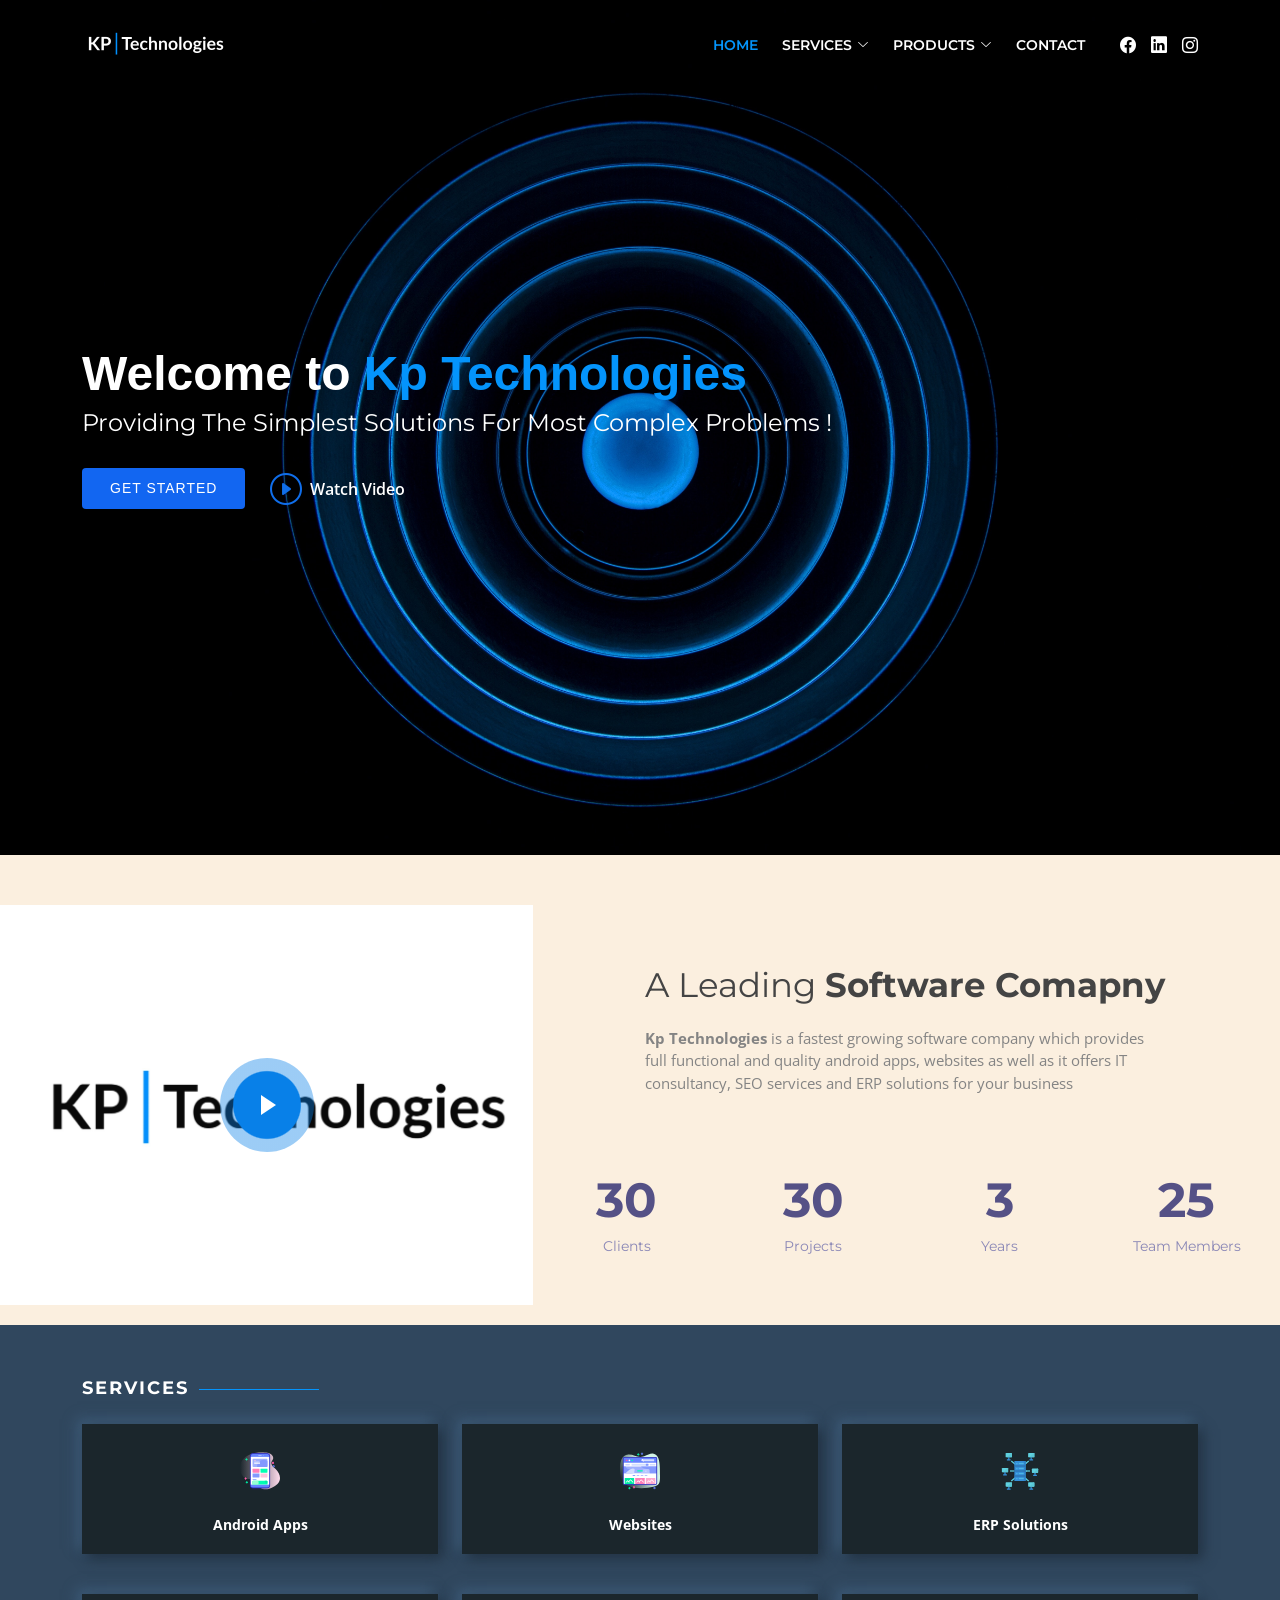
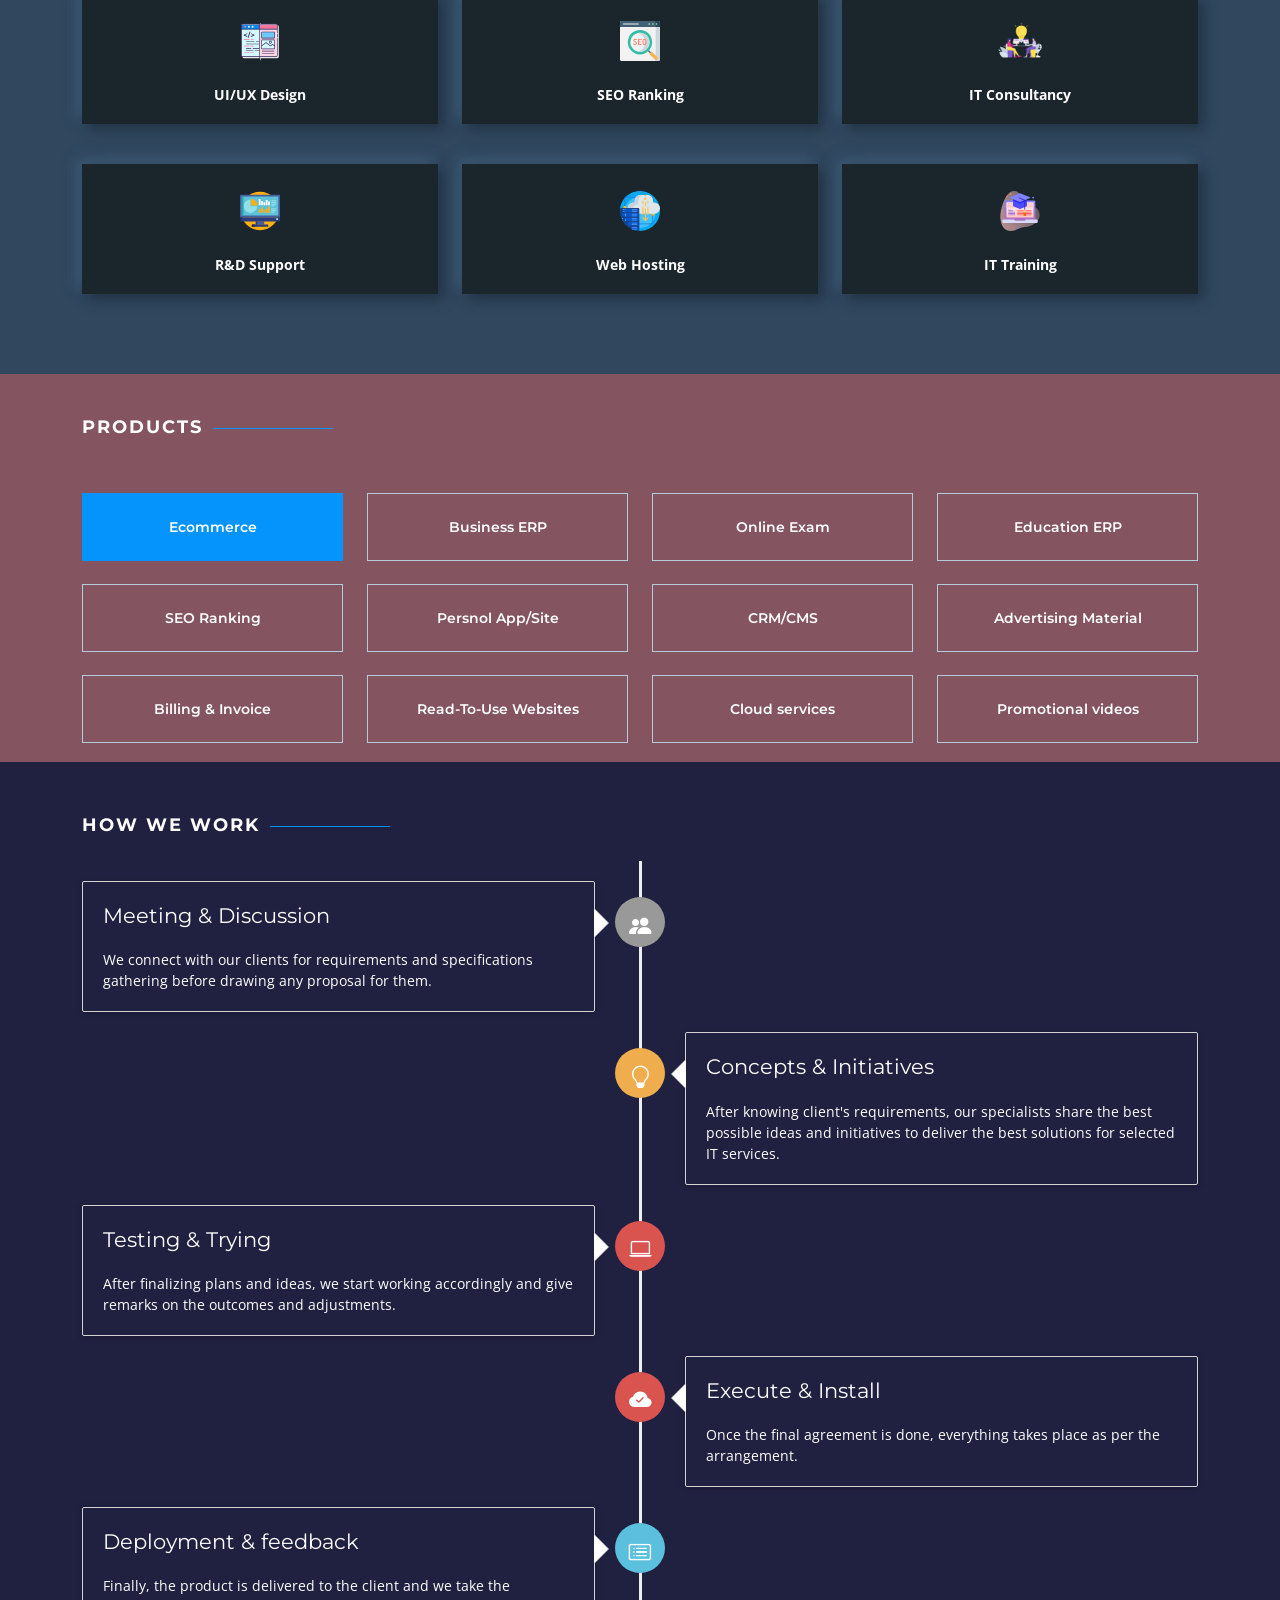
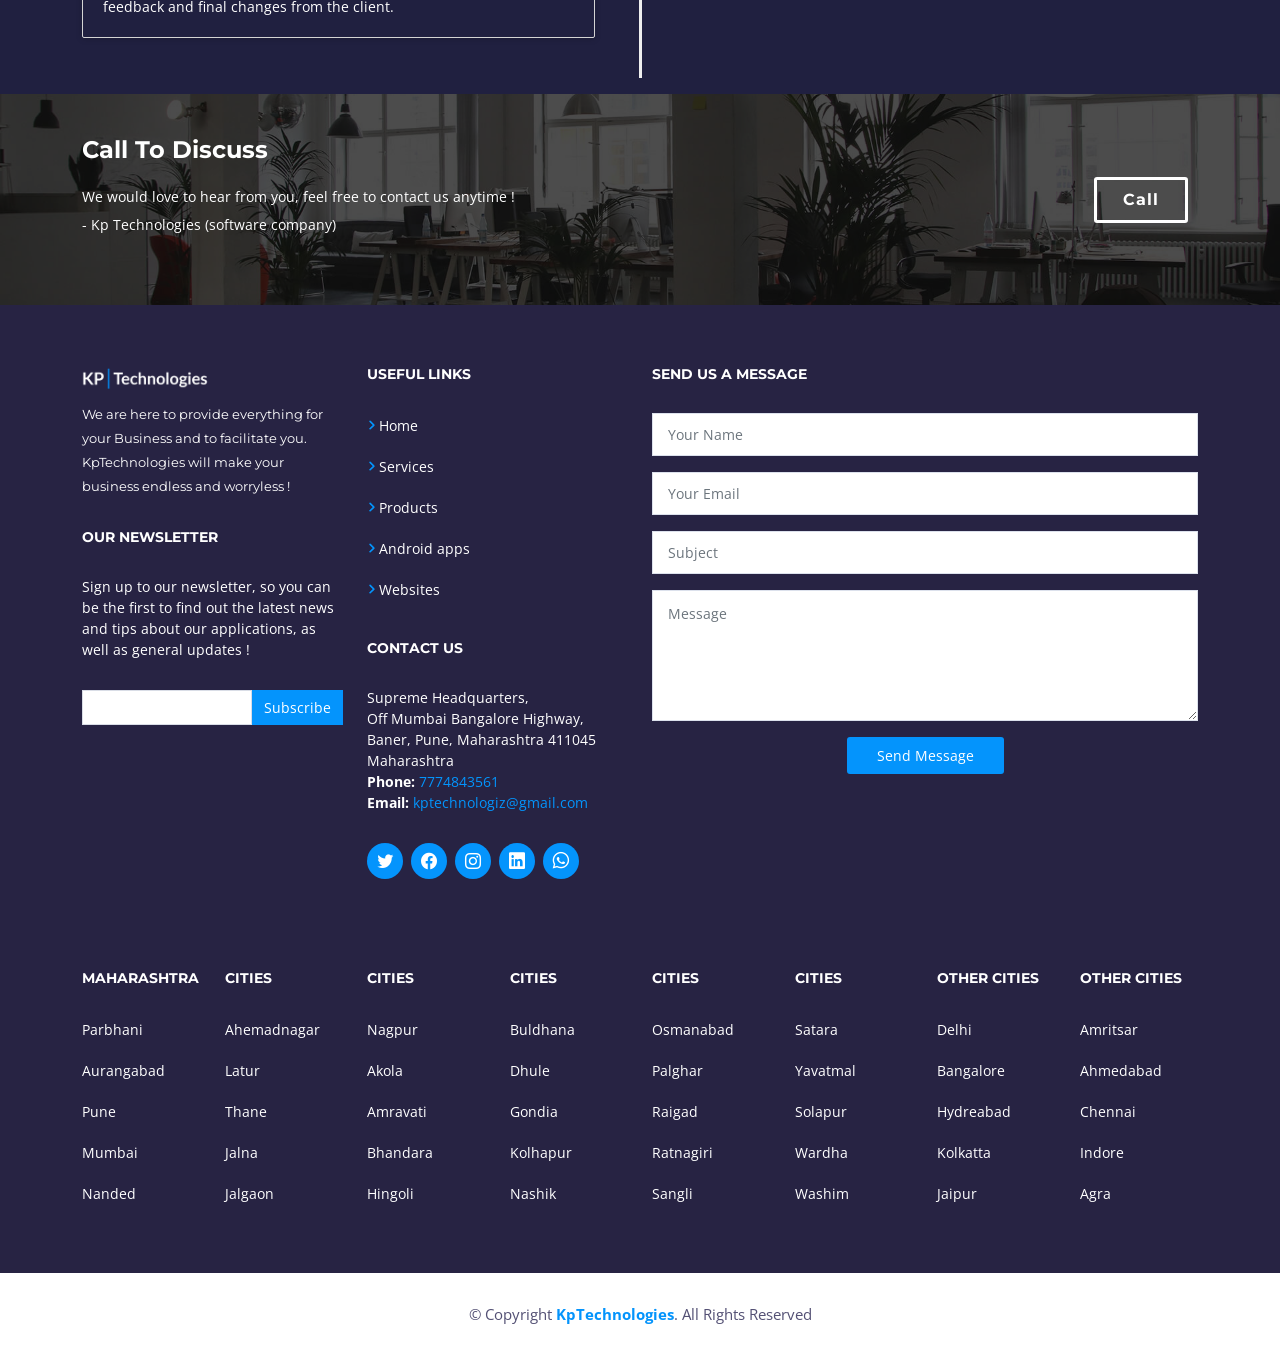
<file: index.html>
<!DOCTYPE html>
<html lang="en">

<head>
    <meta charset="utf-8">
    <meta content="width=device-width, initial-scale=1.0" name="viewport">


    <meta name="description"
        content="Kp Technologies is a fastest growing software company which provides full functional and quality android apps, websites as well as it offers IT consultancy, SEO services and ERP solutions for your business">
    <meta
        content="Website Development,Android Development,Business Consulting Solutions, IT Services, digital transformation consulting,Software Development,IT Services,ERP Solutions,SEO Optimization,Purna"
        name="keywords">

    <!-- Favicons -->
    <link href="assets/img/favicon.png" rel="icon">
    <link href="assets/img/favicon.png" rel="apple-touch-icon">

    <!-- Google Fonts -->
    <link
        href="https://fonts.googleapis.com/css?family=Open+Sans:300,300i,400,400i,600,600i,700,700i|Montserrat:300,400,500,600,700"
        rel="stylesheet">

    <!-- Vendor CSS Files -->
    <link href="assets/vendor/aos/aos.css" rel="stylesheet">
    <link href="assets/vendor/bootstrap/css/bootstrap.min.css" rel="stylesheet">
    <link href="assets/vendor/bootstrap-icons/bootstrap-icons.css" rel="stylesheet">
    <link href="assets/vendor/glightbox/css/glightbox.min.css" rel="stylesheet">
    <link href="assets/vendor/swiper/swiper-bundle.min.css" rel="stylesheet">

    <!-- Template Main CSS File -->
    <link href="assets/css/style.css" rel="stylesheet">


    <!-- social sharing -->
    <meta name="author" content="Kunal Pandharkar - Kunal Niwas , Adarsh Colony , Purna 431511">
    <meta name="twitter:title" content="Kp|Technologies - Leading Software Company">
    <meta name="twitter:description"
        content="Get Full Functional and Quality Android Apps, Websites and ERP Solutions For Your Business">
    <meta property="og:title" content="Kp|Technologies - Leading Software Company ">
    <meta property="og:url" content="https://kp-technologies.com/">
    <meta property="og:image" content="https://kp-technologies.com/assets/img/favicon.png">
    <meta property="og:image:type" content="image/png">
    <meta property="og:image:width" content="1024">
    <meta property="og:image:height" content="1024">

    <title>KP Technologies - Web & Android Development</title>
    <script type="application/ld+json">
        {
          "@context": "https://schema.org",
          "@type": "Organization",
          "url": "https://kp-technologies.com/",
          "logo": "https://kp-technologies.com/assets/img/logo.png"
        }
        </script>
</head>

<body>

    <!-- ======= Header ======= -->
    <header id="header" class="fixed-top d-flex align-items-center header-transparent">
        <div class="container d-flex align-items-center">

            <!-- Uncomment below if you prefer to use an image logo -->
            <a href="https://kp-technologies.com/" class="logo me-auto logowhite"><img src="assets/img/logo white.png"
                    alt="" class="img-fluid"></a>
            <a href="https://kp-technologies.com/" class="logo me-auto logoblack"><img src="assets/img/logo.png" alt=""
                    class="img-fluid"></a>

            <nav id="navbar" class="navbar order-last order-lg-0">
                <ul>
                    <li><a class="nav-link scrollto active homelinks" href="https://kp-technologies.com">Home</a></li>
                    <li class="dropdown "><a href="#" class="homelinks"><span>Services</span> <i
                                class="bi bi-chevron-down"></i></a>
                        <ul class="dropdown-active">
                            <li><a href="android_development">App Development</a></li>
                            <li><a href="website_development">Websites </a></li>
                            <li><a href="uiuxdesign">UI/UX Design </a></li>
                            <li><a href="erp_solutions">ERP Solutions</a></li>
                            <li><a href="seo">SEO Ranking</a></li>
                            <li><a href="itconsultancy">IT Consultancy</a></li>
                            <li><a href="rnd">R&D Support</a></li>
                            <li data-bs-toggle="modal" data-bs-target="#buy-ticket-modal"><a>Web Hosting</a></li>
                            <li data-bs-toggle="modal" data-bs-target="#buy-ticket-modal"><a>IT Training</a>
                            </li>
                        </ul>
                    </li>
                    <li class="dropdown"><a href="#" class="homelinks"><span>Products</span> <i
                                class="bi bi-chevron-down"></i></a>
                        <ul class="dropdown-active">
                            <li><a href="ecommerce">Ecommerce Solution
                                </a></li>
                            <li><a href="erp_solutions">Business ERP </a>
                            </li>
                            <li><a href="onlineexam">Online Examination
                                    System</a></li>
                            <li><a href="educationalerp">Educational ERP</a></li>
                            <li><a href="seo">SEO Ranking</a>
                            </li>
                            <li><a href="website_development">Persnol App/Site</a></li>
                            <li><a href="" data-bs-toggle="modal" data-bs-target="#buy-ticket-modal">CRM/CMS</a></li>
                            <li><a href="" data-bs-toggle="modal" data-bs-target="#buy-ticket-modal">Advertisement
                                    Material</a></li>
                            <li><a href="billinginvoice">Billing & Invoice Solution</a></li>
                            <li><a href="website_development">Ready-To-Use Websites</a></li>
                            <li><a href="" data-bs-toggle="modal" data-bs-target="#buy-ticket-modal">Cloud Services</a>
                            </li>
                            <li><a href="" data-bs-toggle="modal" data-bs-target="#buy-ticket-modal">Promotional
                                    Videos</a></li>
                        </ul>
                    </li>
                    <li><a class="nav-link scrollto homelinks" href="contactus">Contact</a></li>
                </ul>
                <i class="bi bi-list mobile-nav-toggle toggleicon"></i>
            </nav>
            <!-- .navbar -->

            <div class="social-links navbarsociallinks">
                <a href="https://www.facebook.com/KPTechnologies-107027698117641/" class="facebook"><i
                        class="bi bi-facebook"></i></a>
                <a href="https://www.linkedin.com/in/kunal-pandharkar-513994188/" class="linkedin"><i
                        class="bi bi-linkedin"></i></a>
                <a href="https://www.instagram.com/kp_technologies/" class="instagram"><i
                        class="bi bi-instagram"></i></a>
            </div>

        </div>
    </header>
    <!-- End Header -->

    <!-- ======= Hero Section ======= -->
    <section id="hero" class="d-flex align-items-center">
        <div class="container" data-aos="zoom-out" data-aos-delay="100">
            <h1>Welcome to <span>Kp Technologies</span></h1>
            <h2>Providing The Simplest Solutions For Most Complex Problems !</h2>
            <div class="d-flex">
                <a href="#services" class="btn-get-started scrollto">Get Started</a>

                <a href="https://youtu.be/mzZ0m-Afp0I" class="glightbox btn-watch-video"><i
                        class="bi bi-play-circle"></i><span>Watch Video</span></a>

            </div>
        </div>
    </section>
    <!-- End Hero -->


    <main id="main">
        <!-- ======= Why Us Section ======= -->
        <section id="why-us" class="why-us">
            <div class="container-fluid">

                <div class="row">

                    <div class="col-lg-5 align-items-stretch position-relative video-box"
                        style='background-image: url("assets/img/logo.jpg");' data-aos="fade-right">
                        <a href="https://youtu.be/mzZ0m-Afp0I" class="glightbox play-btn mb-4" data-vbtype="video"
                            data-autoplay="true"></a>
                    </div>

                    <div class="col-lg-7 d-flex flex-column justify-content-center align-items-stretch"
                        data-aos="fade-left">

                        <div class="content">
                            <h3>A Leading <strong>Software Comapny</strong></h3>
                            <p>
                                <strong>Kp Technologies </strong> is a fastest growing software company which provides
                                full functional and quality android apps, websites as well as it offers IT consultancy,
                                SEO services and ERP solutions for your business
                        </div>
                        <div class="row counters" data-aos="fade-up" data-aos-delay="100">

                            <div class="col-lg-3 col-6 text-center">
                                <span data-purecounter-start="0" data-purecounter-end="30" data-purecounter-duration="1"
                                    class="purecounter"></span>
                                <p>Clients</p>
                            </div>

                            <div class="col-lg-3 col-6 text-center">
                                <span data-purecounter-start="0" data-purecounter-end="30" data-purecounter-duration="1"
                                    class="purecounter"></span>
                                <p>Projects</p>
                            </div>

                            <div class="col-lg-3 col-6 text-center">
                                <span data-purecounter-start="0" data-purecounter-end="3" data-purecounter-duration="1"
                                    class="purecounter"></span>
                                <p>Years</p>
                            </div>

                            <div class="col-lg-3 col-6 text-center">
                                <span data-purecounter-start="0" data-purecounter-end="25" data-purecounter-duration="1"
                                    class="purecounter"></span>
                                <p>Team Members</p>
                            </div>

                        </div>

                    </div>

                </div>

            </div>
        </section>
        <!-- End Why Us Section -->


        <!-- ======= Services Section ======= -->
        <section id="services" class="services section-bg">
            <div class="container" data-aos="fade-up">

                <div class="section-header">
                    <h2>Services</h2>
                </div>
                <div class="row">
                    <div class="col-4 wow bounceInUp" data-aos="zoom-in" data-aos-delay="100"
                        onclick="location.href = 'android_development';">

                        <div class="box">
                            <div class="icon">
                                <img src="assets/img/android app1.svg" alt="">
                            </div>
                            <p class="title"><a href="android_development">Android Apps</a></p>
                        </div>
                    </div>

                    <div class="col-4" data-aos="zoom-in" data-aos-delay="200"
                        onclick="location.href = 'website_development';">
                        <div class="box">
                            <div class="icon">
                                <img src="assets/img/website3.svg" alt="">
                            </div>
                            <p class="title"><a href="website_development">Websites</a></p>

                        </div>
                    </div>

                    <div class="col-4" data-aos="zoom-in" data-aos-delay="300"
                        onclick="location.href = 'erp_solutions';">
                        <div class="box">
                            <div class="icon">
                                <img src="assets/img/erp solutions2.svg" alt="">
                            </div>
                            <p class="title"><a href="erp_solutions">ERP Solutions</a></p>

                        </div>
                    </div>
                    <div class="col-4 wow" data-aos="zoom-in" data-aos-delay="100"
                        onclick="location.href = 'uiuxdesign';">
                        <div class="box">
                            <div class="icon">
                                <img src="assets/img/uiux.svg" alt="">
                            </div>
                            <p class="title"><a href="uiuxdesign">UI/UX Design</a></p>

                        </div>
                    </div>

                    <div class="col-4 " data-aos="zoom-in" data-aos-delay="200" onclick="location.href = 'seo';">
                        <div class=" box">
                            <div class="icon">
                                <img src="assets/img/seo.svg" alt="">
                            </div>
                            <p class="title"><a href="seo">SEO Ranking</a></p>

                        </div>
                    </div>
                    <div class="col-4" data-aos="zoom-in" data-aos-delay="300"
                        onclick="location.href = 'itconsultancy';">
                        <div class="box">
                            <div class="icon">
                                <img src="assets/img/itconsultancy (3).png" alt="">
                            </div>
                            <p class="title"><a href="itconsultancy">IT Consultancy</a></p>

                        </div>
                    </div>
                    <div class="col-4 wow" data-aos="zoom-in" data-aos-delay="100" onclick="location.href = 'rnd';">
                        <div class="box">
                            <div class="icon">
                                <img src="assets/img/r&d3.svg" alt="">
                            </div>
                            <p class="title"><a href="rnd">R&D Support</a></p>

                        </div>
                    </div>

                    <div class="col-4 " data-aos="zoom-in" data-aos-delay="200">
                        <div class=" box" data-bs-toggle="modal" data-bs-target="#buy-ticket-modal">
                            <div class="icon">
                                <img src="assets/img/webhosting.svg" alt="">
                            </div>
                            <p class="title"><a>Web Hosting</a></p>

                        </div>
                    </div>
                    <div class="col-4" data-aos="zoom-in" data-aos-delay="300" data-bs-toggle="modal"
                        data-bs-target="#buy-ticket-modal">
                        <div class="box">
                            <div class="icon">
                                <img src="assets/img/it_training.svg" alt="">
                            </div>
                            <p class="title"><a>IT Training</a></p>

                        </div>
                    </div>
                </div>
                <!--  style="background: #d8ffff;" -->
            </div>
        </section>
        <!-- End Services Section -->

        <section id="features" class="features">

            <div class="container" data-aos="fade-up">
                <div class="section-header">
                    <h2>Products</h2>
                </div>

                <ul class="nav nav-tabs row d-flex">
                    <li class="nav-item col-3">
                        <a class="nav-link active show text-center" href="ecommerce">
                            <h4 class="d-lg-block">Ecommerce</h4>
                        </a>
                    </li>
                    <li class="nav-item col-3">
                        <a class="nav-link text-center" href="erp_solutions">
                            <h4 class="d-lg-block">Business ERP</h4>
                        </a>
                    </li>
                    <li class="nav-item col-3">
                        <a class="nav-link text-center" href="onlineexam">
                            <h4 class=" d-lg-block">Online Exam</h4>
                        </a>
                    </li>
                    <li class="nav-item col-3">
                        <a class="nav-link text-center" href="educationalerp">
                            <h4 class="d-lg-block">Education ERP</h4>
                        </a>
                    </li>
                    <li class="nav-item col-3 mt-4">
                        <a class="nav-link text-center" href="seo">
                            <h4 class="d-lg-block">SEO Ranking</h4>
                        </a>
                    </li>
                    <li class="nav-item col-3 mt-4">
                        <a class="nav-link text-center" data-bs-toggle="modal" data-bs-target="#buy-ticket-modal">
                            <h4 class=" d-lg-block">Persnol App/Site</h4>
                        </a>
                    </li>
                    <li class="nav-item col-3 mt-4">
                        <a class="nav-link text-center" data-bs-toggle="modal" data-bs-target="#buy-ticket-modal">
                            <h4 class="d-lg-block">CRM/CMS</h4>
                        </a>
                    </li>
                    <li class="nav-item col-3 mt-4">
                        <a class="nav-link text-center" data-bs-toggle="modal" data-bs-target="#buy-ticket-modal">
                            <h4 class="d-lg-block">Advertising Material</h4>
                        </a>
                    </li>
                    <li class="nav-item col-3 mt-4">
                        <a class="nav-link text-center" href="billinginvoice">
                            <h4 class="d-lg-block">Billing & Invoice</h4>
                        </a>
                    </li>
                    <li class="nav-item col-3 mt-4">
                        <a class="nav-link text-center" href="website_development">
                            <h4 class=" d-lg-block">Read-To-Use Websites</h4>
                        </a>
                    </li>
                    <li class="nav-item col-3 mt-4">
                        <a class="nav-link text-center" data-bs-toggle="modal" data-bs-target="#buy-ticket-modal">
                            <h4 class="d-lg-block">Cloud services</h4>
                        </a>
                    </li>
                    <li class="nav-item col-3 mt-4">
                        <a class="nav-link text-center" data-bs-toggle="modal" data-bs-target="#buy-ticket-modal">
                            <h4 class="d-lg-block">Promotional videos</h4>
                        </a>
                    </li>
                </ul>

            </div>
        </section>

        <!-- Model  -->
        <!-- Modal Order Form -->
        <div id="buy-ticket-modal" class="modal fade">
            <div class="modal-dialog" role="document">
                <div class="modal-content">
                    <div class="modal-header">
                        <h4 class="modal-title">Products Enquiry</h4>
                        <button type="button" class="btn-close" data-bs-dismiss="modal" aria-label="Close"></button>
                    </div>
                    <div class="modal-body">
                        <div class="callusbtn text-center">
                            <p class="cta-text1">We would love to hear from you, feel free to contact us anytime !</p>
                            <a href="tel:7774843561" class="btn-get-started scrollto">Call Us</a>
                        </div>
                    </div>
                </div><!-- /.modal-content -->
            </div><!-- /.modal-dialog -->
        </div><!-- /.modal -->


        <!-- end Model -->

        <!-- Timeline -->
        <section id="timelinesection">

            <div class="container">
                <div class="section-header">
                    <h2>How We Work</h2>
                </div>
                <ul class="timeline">
                    <li>
                        <div class="timeline-badge"><i class="bi bi-people-fill"></i></div>
                        <div class="timeline-panel">
                            <div class="timeline-heading">
                                <h4 class="timeline-title">Meeting & Discussion</h4>
                                <!-- <p><small style="color: white;"><i class="bi bi-clock"></i> 11 hours ago via
                                        Twitter</small></p> -->
                            </div>
                            <div class="timeline-body">
                                <p>We connect with our clients for requirements and specifications gathering before
                                    drawing any proposal for them.
                                </p>
                            </div>
                        </div>
                    </li>
                    <li class="timeline-inverted">
                        <div class="timeline-badge warning"><i class="bi bi-lightbulb"></i></div>
                        <div class="timeline-panel">
                            <div class="timeline-heading">
                                <h4 class="timeline-title">Concepts & Initiatives</h4>
                            </div>
                            <div class="timeline-body">
                                <p>After knowing client's requirements, our specialists share the best possible ideas
                                    and initiatives to deliver the best solutions for selected IT services.
                                </p>
                            </div>
                        </div>
                    </li>
                    <li>
                        <div class="timeline-badge danger"><i class="bi bi-laptop"></i></div>
                        <div class="timeline-panel">
                            <div class="timeline-heading">
                                <h4 class="timeline-title">
                                    Testing & Trying</h4>
                            </div>
                            <div class="timeline-body">
                                <p>After finalizing plans and ideas, we start working accordingly and give remarks on
                                    the outcomes and adjustments.</p>
                            </div>
                        </div>
                    </li>
                    <li class="timeline-inverted">
                        <div class="timeline-badge danger"><i class="bi bi-cloud-check-fill"></i></div>
                        <div class="timeline-panel">
                            <div class="timeline-heading">
                                <h4 class="timeline-title">Execute & Install</h4>
                            </div>
                            <div class="timeline-body">
                                <p>Once the final agreement is done, everything takes place as per the arrangement.
                                </p>
                            </div>
                        </div>
                    </li>
                    <li>
                        <div class="timeline-badge info"><i class="bi bi-card-list"></i></div>
                        <div class="timeline-panel">
                            <div class="timeline-heading">
                                <h4 class="timeline-title">Deployment & feedback</h4>
                            </div>
                            <div class="timeline-body">
                                <p>
                                    Finally, the product is delivered to the client and we take the feedback and final
                                    changes from the client.
                                </p>


                            </div>
                        </div>
                    </li>

                </ul>
            </div>
        </section>
        <!-- timeline end -->


        <!-- ======= Call To Action Section ======= -->
        <section id="call-to-action" class="call-to-action">
            <div class="container" data-aos="zoom-out">
                <div class="row">
                    <div class="col-lg-9 text-center text-lg-start ">
                        <h3 class="cta-title">Call To Discuss</h3>
                        <p class="cta-text1">We would love to hear from you, feel free to contact us anytime !</p>
                        <p class="cta-text">- Kp Technologies (software company)</p>
                    </div>
                    <div class="col-lg-3 cta-btn-container text-center">
                        <a class="cta-btn align-middle" href="tel:7774843561">Call</a>
                    </div>
                </div>

            </div>
        </section>
        <!--  End Call To Action Section -->

    </main>
    <!-- End #main -->

    <!-- ======= Footer ======= -->
    <footer id="footer" class="">
        <div class="footer-top">
            <div class="container">

                <div class="row">

                    <div class="col-lg-6">

                        <div class="row">

                            <div class="col-sm-6">

                                <div class="footer-info">
                                    <a href="https://kp-technologies.com/" class="logo me-auto"><img
                                            src="assets/img/logo white.png" alt="" class="img-fluid"></a>

                                    <p>We are here to provide everything for your Business and to facilitate you.
                                        KpTechnologies will make your business endless and worryless !
                                    </p>
                                </div>

                                <div class="footer-newsletter">
                                    <h4>Our Newsletter</h4>
                                    <p>
                                        Sign up to our newsletter, so you can be the first to find out the latest news
                                        and tips about our applications, as well as general updates !
                                    </p>
                                    <form action="" method="post">
                                        <input type="email" name="email"><input type="submit" value="Subscribe">
                                    </form>
                                </div>

                            </div>

                            <div class="col-sm-6">
                                <div class="footer-links">
                                    <h4>Useful Links</h4>
                                    <ul>
                                        <li><i class="bi bi-chevron-right rightarr"></i> <a href="#hero">Home</a></li>
                                        <li><i class="bi bi-chevron-right rightarr"></i> <a
                                                href="#services">Services</a>
                                        </li>
                                        <li><i class="bi bi-chevron-right rightarr"></i> <a
                                                href="#features">Products</a></li>
                                        <li><i class="bi bi-chevron-right rightarr"></i> <a
                                                href="android_development">Android apps</a></li>
                                        <li><i class="bi bi-chevron-right rightarr"></i> <a
                                                href="website_development">Websites</a></li>

                                    </ul>
                                </div>

                                <div class="footer-links">
                                    <h4>Contact Us</h4>
                                    <p>
                                        Supreme Headquarters, <br> Off Mumbai Bangalore Highway, Baner, Pune, Maharashtra 411045<br> Maharashtra <br>
                                        <strong>Phone:</strong> <a href="tel:7774843561">7774843561</a><br>
                                        <strong>Email:</strong> <a
                                            href="mailto:kptechnologiz@gmail.com">kptechnologiz@gmail.com</a><br>
                                    </p>
                                </div>

                                <div class="social-links">
                                    <a href="https://twitter.com/Kunal81082144?s=09" class="twitter"><i
                                            class="bi bi-twitter"></i></a>
                                    <a href="https://www.facebook.com/KPTechnologies-107027698117641/"
                                        class="facebook"><i class="bi bi-facebook"></i></a>
                                    <a href="https://www.instagram.com/kp_technologies/" class="instagram"><i
                                            class="bi bi-instagram"></i></a>
                                    <a href="https://www.linkedin.com/in/kunal-pandharkar-513994188" class="linkedin"><i
                                            class="bi bi-linkedin"></i></a>
                                    <a href="https://wa.me/message/R7FU5JKF6726K1" class="linkedin"><i
                                            class="bi bi-whatsapp"></i></a>

                                </div>

                            </div>

                        </div>

                    </div>

                    <div class="col-lg-6" id="feedbackform">

                        <div class="form">

                            <h4>Send us a message</h4>
                            <!-- <p>We would love to hear from you, feel free to contact us anytime !</p> -->

                            <form role="form" class="php-email-form" method="POST">
                                <div class="form-group">
                                    <input type="text" name="name" class="form-control" id="name"
                                        placeholder="Your Name" required>
                                </div>
                                <div class="form-group mt-3">
                                    <input type="email" class="form-control" name="email" id="email"
                                        placeholder="Your Email" required>
                                </div>
                                <div class="form-group mt-3">
                                    <input type="text" class="form-control" name="subject" id="subject"
                                        placeholder="Subject" required>
                                </div>
                                <div class="form-group mt-3">
                                    <textarea class="form-control" name="message" rows="5" placeholder="Message"
                                        required></textarea>
                                </div>

                                <div class="my-3">
                                    <div class="loading">Loading</div>
                                    <div class="error-message"></div>
                                    <div class="sent-message">Your message has been sent. Thank you!</div>
                                </div>

                                <div class="text-center">

                                    <button type="submit" title="Send Message">Send
                                        Message</button>
                                </div>
                            </form>

                        </div>

                    </div>

                </div>

            </div>

        </div>

        <div>

        </div>


    </footer>
    <!-- End  Footer -->

    <!-- ======= Footer ======= -->
    <footer id="footer" class="pb-4">
        <div class="footer-top">
            <div class="container">

                <div class="row">

                    <div class="col-lg-6 col-6">

                        <div class="row">


                            <div class="col-sm-3">
                                <div class="footer-links">
                                    <h4>Maharashtra</h4>
                                    <ul>
                                        <li><a href="#">Parbhani</a></li>
                                        <li><a href="#">Aurangabad</a></li>
                                        <li><a href="#">Pune</a></li>
                                        <li><a href="#">Mumbai</a></li>
                                        <li><a href="#">Nanded</a></li>

                                    </ul>
                                </div>

                            </div>

                            <div class="col-sm-3">
                                <div class="footer-links">
                                    <h4>Cities</h4>
                                    <ul>
                                        <li><a href="#">Ahemadnagar</a></li>
                                        <li><a href="#">Latur</a></li>
                                        <li><a href="#">Thane</a></li>
                                        <li><a href="#">Jalna</a></li>
                                        <li><a href="#">Jalgaon</a></li>

                                    </ul>
                                </div>



                            </div>
                            <div class="col-sm-3">
                                <div class="footer-links">
                                    <h4>Cities</h4>
                                    <ul>
                                        <li><a href="#">Nagpur</a></li>
                                        <li><a href="#">Akola</a></li>
                                        <li><a href="#">Amravati</a></li>
                                        <li><a href="#">Bhandara</a></li>
                                        <li><a href="#">Hingoli</a></li>
                                    </ul>
                                </div>

                            </div>

                            <div class="col-sm-3">
                                <div class="footer-links">
                                    <h4>Cities</h4>
                                    <ul>
                                        <li><a href="#">Buldhana</a></li>
                                        <li><a href="#">Dhule</a></li>
                                        <li><a href="#">Gondia</a></li>
                                        <li><a href="#">Kolhapur</a></li>
                                        <li><a href="#">Nashik</a></li>
                                    </ul>
                                </div>

                            </div>

                        </div>


                    </div>

                    <div class="col-lg-6 col-6">

                        <div class="row">
                            <div class="col-sm-3">
                                <div class="footer-links">
                                    <h4>Cities</h4>
                                    <ul>
                                        <li><a href="#">Osmanabad</a></li>
                                        <li><a href="#">Palghar</a></li>
                                        <li><a href="#">Raigad</a></li>
                                        <li><a href="#">Ratnagiri</a></li>
                                        <li><a href="#">Sangli</a></li>
                                    </ul>
                                </div>

                            </div>
                            <div class="col-sm-3">
                                <div class="footer-links">
                                    <h4>Cities</h4>
                                    <ul>
                                        <li><a href="#">Satara</a></li>
                                        <li><a href="#">Yavatmal</a></li>
                                        <li><a href="#">Solapur</a></li>
                                        <li><a href="#">Wardha</a></li>
                                        <li><a href="#">Washim</a></li>
                                    </ul>
                                </div>

                            </div>

                            <div class="col-sm-3">
                                <div class="footer-links">
                                    <h4>Other Cities</h4>
                                    <ul>
                                        <li><a href="#">Delhi</a></li>
                                        <li><a href="#">Bangalore</a></li>
                                        <li><a href="#">Hydreabad</a></li>
                                        <li><a href="#">Kolkatta</a></li>
                                        <li><a href="#">Jaipur</a></li>
                                    </ul>
                                </div>

                            </div>

                            <div class="col-sm-3">
                                <div class="footer-links">
                                    <h4>Other Cities</h4>
                                    <ul>
                                        <li><a href="#">Amritsar</a></li>
                                        <li><a href="#">Ahmedabad</a></li>
                                        <li><a href="#">Chennai</a></li>
                                        <li><a href="#">Indore</a></li>
                                        <li><a href="#">Agra</a></li>
                                    </ul>
                                </div>



                            </div>
                        </div>


                    </div>


                </div>

            </div>

        </div>

        <div>

        </div>

        <div class="container" id="copyright">
            <div class="copyright">
                &copy; Copyright <a href="https://kp-technologies.com"><strong>KpTechnologies</strong></a>. All Rights
                Reserved
            </div>
            <div class="credits">

            </div>
        </div>
    </footer>
    <!-- End  Footer -->


    <a href="#" class="back-to-top d-flex align-items-center justify-content-center"><i
            class="bi bi-arrow-up-short"></i></a>






    <!-- Vendor JS Files -->
    <script src="assets/vendor/aos/aos.js"></script>
    <script src="assets/vendor/bootstrap/js/bootstrap.bundle.min.js"></script>
    <script src="assets/vendor/glightbox/js/glightbox.min.js"></script>
    <script src="assets/vendor/isotope-layout/isotope.pkgd.min.js"></script>
    <script src="assets/vendor/php-email-form/validate.js"></script>
    <script src="assets/vendor/purecounter/purecounter.js"></script>
    <script src="assets/vendor/swiper/swiper-bundle.min.js"></script>

    <!-- Template Main JS File -->
    <script src="assets/js/main.js"></script>



</body>

</html>
</file>
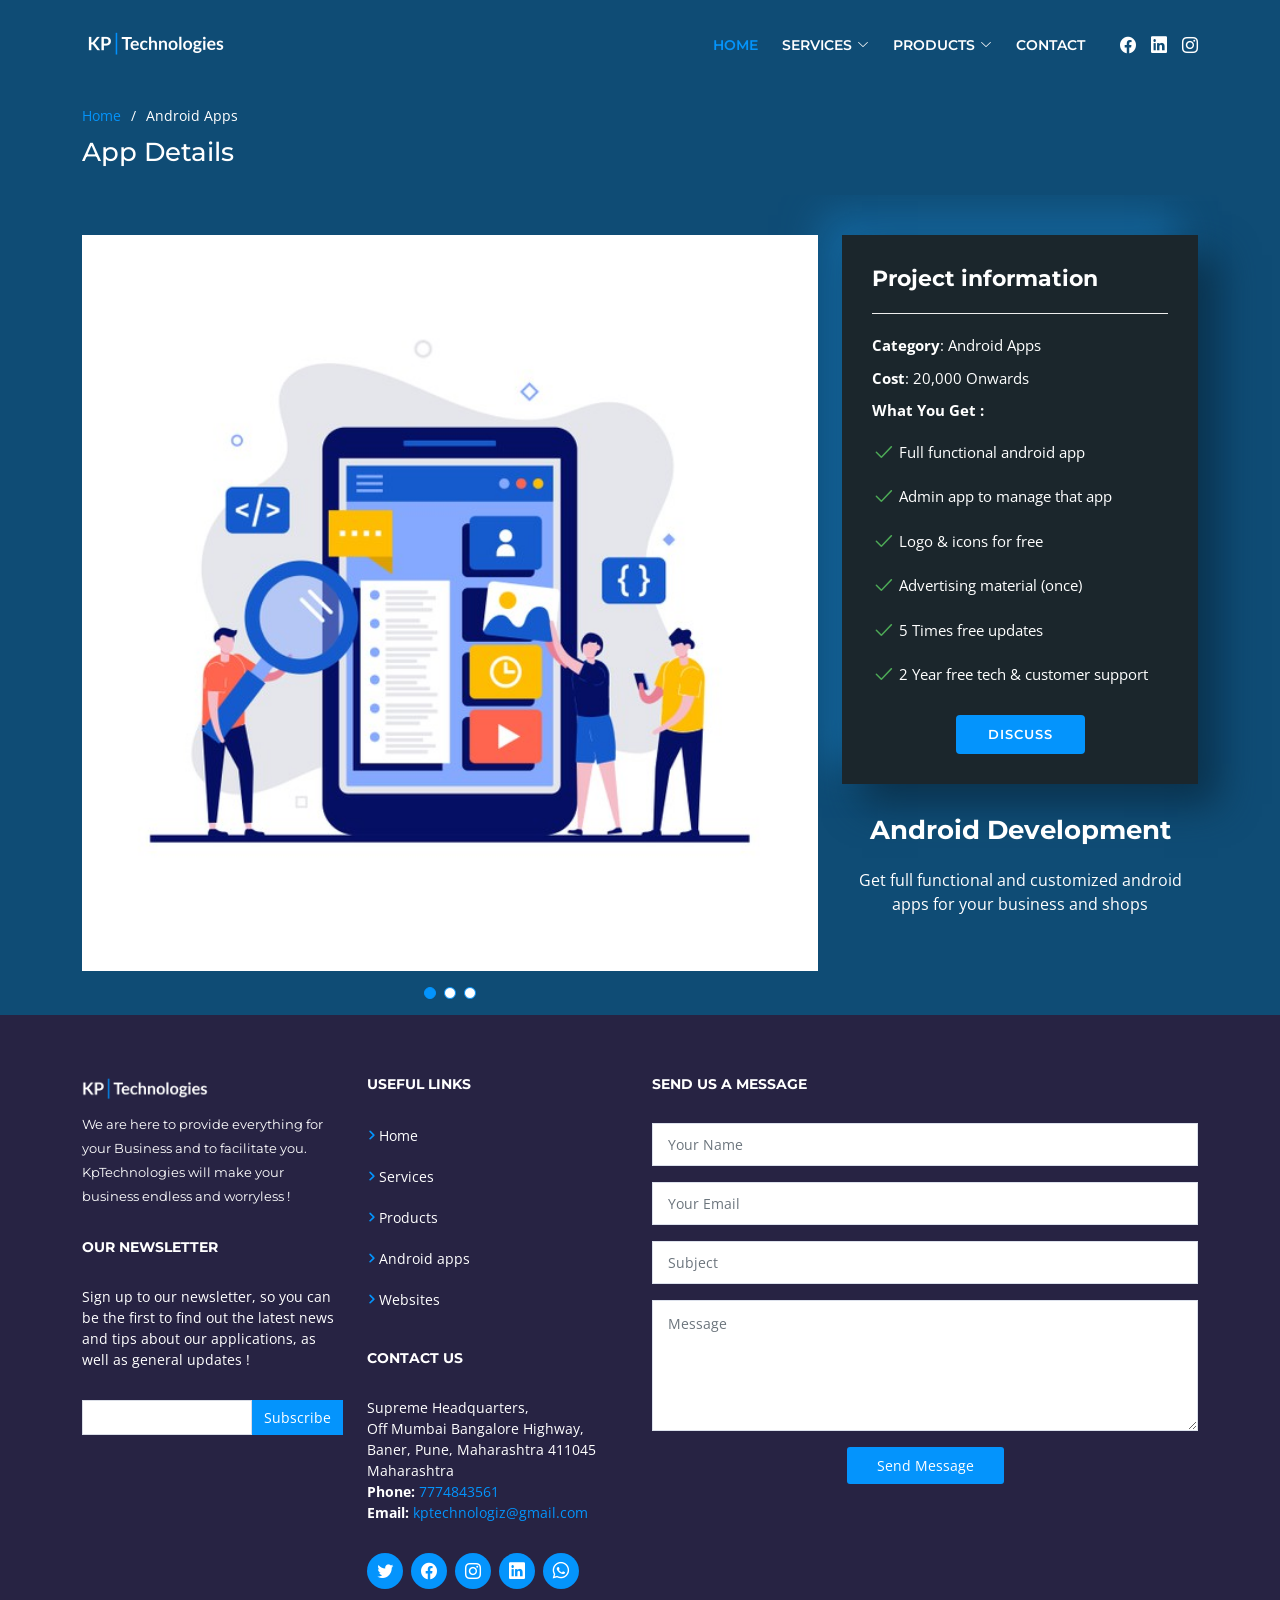
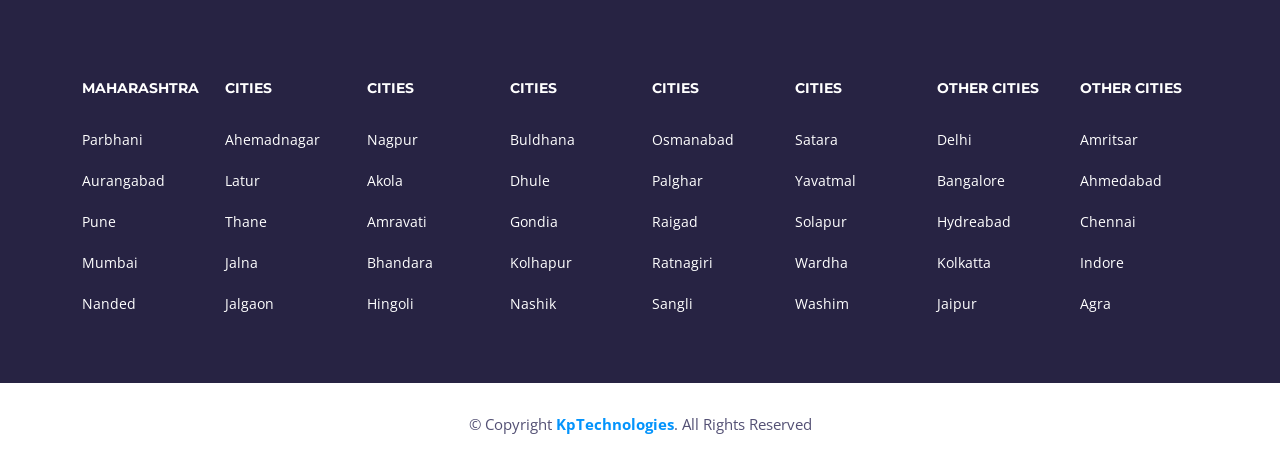
<file: android_development.html>
<!DOCTYPE html>
<html lang="en">

<head>
    <meta charset="utf-8">
    <meta content="width=device-width, initial-scale=1.0" name="viewport">


    <meta name="description" content="Get full functional and customized android apps for your business and shops">
    <meta content="Android Development kptechnologies,Applications kptechnologies,IOS,Android app" name="keywords">

    <!-- Favicons -->
    <link href="assets/img/favicon.png" rel="icon">
    <link href="assets/img/favicon.png" rel="apple-touch-icon">

    <!-- Google Fonts -->
    <link
        href="https://fonts.googleapis.com/css?family=Open+Sans:300,300i,400,400i,600,600i,700,700i|Montserrat:300,400,500,600,700"
        rel="stylesheet">

    <!-- Vendor CSS Files -->
    <link href="assets/vendor/aos/aos.css" rel="stylesheet">
    <link href="assets/vendor/bootstrap/css/bootstrap.min.css" rel="stylesheet">
    <link href="assets/vendor/bootstrap-icons/bootstrap-icons.css" rel="stylesheet">
    <link href="assets/vendor/glightbox/css/glightbox.min.css" rel="stylesheet">
    <link href="assets/vendor/swiper/swiper-bundle.min.css" rel="stylesheet">

    <!-- Template Main CSS File -->
    <link href="assets/css/style.css" rel="stylesheet">



    <!-- social sharing -->
    <meta name="author" content="Kunal Pandharkar - Kunal Niwas , Adarsh Colony , Purna 431511">
    <meta name="twitter:title" content="Kp|Technologies - Android Development">
    <meta name="twitter:description" content="Android Development">
    <meta property="og:title" content="Kp|Technologies - Android Development">
    <meta property="og:url" content="https://kp-technologies.com/">
    <meta property="og:image" content="https://kp-technologies.com/assets/img/android (3).jpg">
    <meta property="og:image:type" content="image/png">
    <meta property="og:image:width" content="1024">
    <meta property="og:image:height" content="1024">
    <title>KP Technologies - Android Development</title>
    <script type="application/ld+json">
        {
          "@context": "https://schema.org/",
          "@type": "Product",
          "name": "Android Development",
          "image": [
            "https://kp-technologies.com/assets/img/android (3).jpg",
            "https://kp-technologies.com/assets/img/android (2).jpg",
            "https://kp-technologies.com/assets/img/android (1).jpg"
           ],
          "description": "Get full functional and customized android apps for your business and shops.",
          "sku": "ANDR01",
          "mpn": "54561",
          "brand": {
            "@type": "Brand",
            "name": "KP|Technologies"
          },
          "review": {
            "@type": "Review",
            "reviewRating": {
              "@type": "Rating",
              "ratingValue": "5",
              "bestRating": "5"
            },
            "author": {
              "@type": "Organization",
              "name": "KP Technologies"
            }
          },
          "aggregateRating": {
            "@type": "AggregateRating",
            "ratingValue": "5",
            "reviewCount": "64"
          },
          "offers": {
            "@type": "Offer",
            "url": "https://kp-technologies.com/android_development",
            "priceCurrency": "INR",
            "price": "20000",
            "priceValidUntil": "2025-11-17",
            "itemCondition": "https://schema.org/UsedCondition",
            "availability": "https://schema.org/InStock"
          }
        }
    </script>
</head>

<body class="serviceinfo">

    <!-- ======= Header ======= -->
    <header id="header" class="fixed-top d-flex align-items-center header-transparent">
        <div class="container d-flex align-items-center">

            <!-- Uncomment below if you prefer to use an image logo -->
            <a href="https://kp-technologies.com/" class="logo me-auto logowhite"><img src="assets/img/logo white.png"
                    alt="" class="img-fluid"></a>
            <a href="https://kp-technologies.com/" class="logo me-auto logoblack"><img src="assets/img/logo.png" alt=""
                    class="img-fluid"></a>

            <nav id="navbar" class="navbar order-last order-lg-0">
                <ul>
                    <li><a class="nav-link scrollto active homelinks" href="https://kp-technologies.com">Home</a></li>
                    <li class="dropdown "><a href="#" class="homelinks"><span>Services</span> <i
                                class="bi bi-chevron-down"></i></a>
                        <ul class="dropdown-active">
                            <li><a href="android_development">App Development</a></li>
                            <li><a href="website_development">Websites </a></li>
                            <li><a href="uiuxdesign">UI/UX Design </a></li>
                            <li><a href="erp_solutions">ERP Solutions</a></li>
                            <li><a href="seo">SEO Ranking</a></li>
                            <li><a href="itconsultancy">IT Consultancy</a></li>
                            <li><a href="rnd">R&D Support</a></li>
                            <li data-bs-toggle="modal" data-bs-target="#buy-ticket-modal"><a>Web Hosting</a></li>
                            <li data-bs-toggle="modal" data-bs-target="#buy-ticket-modal"><a>IT Training</a>
                            </li>
                        </ul>
                    </li>
                    <li class="dropdown"><a href="#" class="homelinks"><span>Products</span> <i
                                class="bi bi-chevron-down"></i></a>
                        <ul class="dropdown-active">
                            <li><a href="ecommerce">Ecommerce Solution
                                </a></li>
                            <li><a href="erp_solutions">Business ERP </a>
                            </li>
                            <li><a href="onlineexam">Online Examination
                                    System</a></li>
                            <li><a href="educationalerp">Educational ERP</a></li>
                            <li><a href="seo">SEO Ranking</a>
                            </li>
                            <li><a href="website_development">Persnol App/Site</a></li>
                            <li><a href="" data-bs-toggle="modal" data-bs-target="#buy-ticket-modal">CRM/CMS</a></li>
                            <li><a href="" data-bs-toggle="modal" data-bs-target="#buy-ticket-modal">Advertisement
                                    Material</a></li>
                            <li><a href="billinginvoice">Billing & Invoice Solution</a></li>
                            <li><a href="website_development">Ready-To-Use Websites</a></li>
                            <li><a href="" data-bs-toggle="modal" data-bs-target="#buy-ticket-modal">Cloud Services</a>
                            </li>
                            <li><a href="" data-bs-toggle="modal" data-bs-target="#buy-ticket-modal">Promotional
                                    Videos</a></li>
                        </ul>
                    </li>
                    <li><a class="nav-link scrollto homelinks" href="contactus">Contact</a></li>
                </ul>
                <i class="bi bi-list mobile-nav-toggle toggleicon"></i>
            </nav>
            <!-- .navbar -->

            <div class="social-links navbarsociallinks">
                <a href="https://www.facebook.com/KPTechnologies-107027698117641/" class="facebook"><i
                        class="bi bi-facebook"></i></a>
                <a href="https://www.linkedin.com/in/kunal-pandharkar-513994188/" class="linkedin"><i
                        class="bi bi-linkedin"></i></a>
                <a href="https://www.instagram.com/kp_technologies/" class="instagram"><i
                        class="bi bi-instagram"></i></a>
            </div>

        </div>
    </header>
    <!-- End Header -->
    <main id="main">

        <!-- ======= Breadcrumbs ======= -->
        <section id="breadcrumbs" class="breadcrumbs">
            <div class="container">

                <ol>
                    <li><a href="https://kp-technologies.com" class="homelink">Home</a></li>
                    <li>Android Apps</li>
                </ol>
                <h2>App Details</h2>

            </div>
        </section><!-- End Breadcrumbs -->

        <!-- ======= Portfolio Details Section ======= -->
        <section id="portfolio-details" class="portfolio-details">
            <div class="container">

                <div class="row gy-4">

                    <div class="col-lg-8">
                        <div class="portfolio-details-slider swiper-container">
                            <div class="swiper-wrapper align-items-center">

                                <div class="swiper-slide">
                                    <img src="assets/img/android (3).jpg" alt="Android Development">
                                </div>

                                <div class="swiper-slide">
                                    <img src="assets/img/android (2).jpg" alt="">
                                </div>
                                <div class="swiper-slide">
                                    <img src="assets/img/android (1).jpg" alt="">
                                </div>

                            </div>
                            <div class="swiper-pagination"></div>
                        </div>
                    </div>

                    <div class="col-lg-4">
                        <div class="portfolio-info">
                            <h3>Project information</h3>
                            <ul>
                                <li><strong>Category</strong>: Android Apps</li>
                                <li><strong>Cost</strong>: 20,000 Onwards</li>
                                <li><strong>What You Get :</strong></li>
                                <li><i class="bi bi-check2 tick"></i> Full functional android app</li>
                                <li><i class="bi bi-check2 tick"></i> Admin app to manage that app</li>
                                <li><i class="bi bi-check2 tick"></i> Logo & icons for free</li>
                                <li><i class="bi bi-check2 tick"></i> Advertising material (once)</li>
                                <li><i class="bi bi-check2 tick"></i> 5 Times free updates</li>
                                <li><i class="bi bi-check2 tick"></i> 2 Year free tech & customer support</li>
                            </ul>
                            <div class="text-center">
                                <a href="tel:7774843561" id="discussbtn" class="btn-get-started scrollto">Discuss</a>
                            </div>
                        </div>

                        <div class="portfolio-description text-center">

                            <h2>Android Development</h2>
                            <p>
                                Get full functional and customized android apps for your business and shops
                            </p>


                        </div>
                    </div>

                </div>

            </div>
        </section><!-- End Portfolio Details Section -->

    </main><!-- End #main -->

    <!-- ======= Footer ======= -->
    <footer id="footer" class="">
        <div class="footer-top">
            <div class="container">

                <div class="row">

                    <div class="col-lg-6">

                        <div class="row">

                            <div class="col-sm-6">

                                <div class="footer-info">
                                    <a href="https://kp-technologies.com/" class="logo me-auto"><img
                                            src="assets/img/logo white.png" alt="" class="img-fluid"></a>

                                    <p>We are here to provide everything for your Business and to facilitate you.
                                        KpTechnologies will make your business endless and worryless !
                                    </p>
                                </div>

                                <div class="footer-newsletter">
                                    <h4>Our Newsletter</h4>
                                    <p>
                                        Sign up to our newsletter, so you can be the first to find out the latest news
                                        and tips about our applications, as well as general updates !
                                    </p>
                                    <form action="" method="post">
                                        <input type="email" name="email"><input type="submit" value="Subscribe">
                                    </form>
                                </div>

                            </div>

                            <div class="col-sm-6">
                                <div class="footer-links">
                                    <h4>Useful Links</h4>
                                    <ul>
                                        <li><i class="bi bi-chevron-right rightarr"></i> <a
                                                href="https://kp-technologies.com#hero">Home</a></li>
                                        <li><i class="bi bi-chevron-right rightarr"></i> <a
                                                href="https://kp-technologies.com#services">Services</a>
                                        </li>
                                        <li><i class="bi bi-chevron-right rightarr"></i> <a
                                                href="https://kp-technologies.com#features">Products</a></li>
                                        <li><i class="bi bi-chevron-right rightarr"></i> <a
                                                href="android_development">Android apps</a></li>
                                        <li><i class="bi bi-chevron-right rightarr"></i> <a href="website_development">
                                                Websites</a></li>
                                    </ul>
                                </div>

                                <div class="footer-links">
                                    <h4>Contact Us</h4>
                                     <p>
                                        Supreme Headquarters, <br> Off Mumbai Bangalore Highway, Baner, Pune, Maharashtra 411045<br> Maharashtra <br>
                                        <strong>Phone:</strong> <a href="tel:7774843561">7774843561</a><br>
                                        <strong>Email:</strong> <a
                                            href="mailto:kptechnologiz@gmail.com">kptechnologiz@gmail.com</a><br>
                                    </p>
                                </div>

                                <div class="social-links">
                                    <a href="https://twitter.com/Kunal81082144?s=09" class="twitter"><i
                                            class="bi bi-twitter"></i></a>
                                    <a href="https://www.facebook.com/KPTechnologies-107027698117641/"
                                        class="facebook"><i class="bi bi-facebook"></i></a>
                                    <a href="https://www.instagram.com/kp_technologies/" class="instagram"><i
                                            class="bi bi-instagram"></i></a>
                                    <a href="https://www.linkedin.com/in/kunal-pandharkar-513994188" class="linkedin"><i
                                            class="bi bi-linkedin"></i></a>
                                    <a href="https://wa.me/message/R7FU5JKF6726K1" class="linkedin"><i
                                            class="bi bi-whatsapp"></i></a>

                                </div>

                            </div>

                        </div>

                    </div>

                    <div class="col-lg-6" id="feedbackform">

                        <div class="form">

                            <h4>Send us a message</h4>
                            <!-- <p>We would love to hear from you, feel free to contact us anytime !</p> -->

                            <form role="form" class="php-email-form" method="POST">
                                <div class="form-group">
                                    <input type="text" name="name" class="form-control" id="name"
                                        placeholder="Your Name" required>
                                </div>
                                <div class="form-group mt-3">
                                    <input type="email" class="form-control" name="email" id="email"
                                        placeholder="Your Email" required>
                                </div>
                                <div class="form-group mt-3">
                                    <input type="text" class="form-control" name="subject" id="subject"
                                        placeholder="Subject" required>
                                </div>
                                <div class="form-group mt-3">
                                    <textarea class="form-control" name="message" rows="5" placeholder="Message"
                                        required></textarea>
                                </div>

                                <div class="my-3">
                                    <div class="loading">Loading</div>
                                    <div class="error-message"></div>
                                    <div class="sent-message">Your message has been sent. Thank you!</div>
                                </div>

                                <div class="text-center">

                                    <button type="submit" title="Send Message">Send
                                        Message</button>
                                </div>
                            </form>

                        </div>

                    </div>

                </div>

            </div>

        </div>

        <div>

        </div>


    </footer>
    <!-- End  Footer -->

    <!-- ======= Footer ======= -->
    <footer id="footer" class="pb-4">
        <div class="footer-top">
            <div class="container">

                <div class="row">

                    <div class="col-lg-6 col-6">

                        <div class="row">


                            <div class="col-sm-3">
                                <div class="footer-links">
                                    <h4>Maharashtra</h4>
                                    <ul>
                                        <li><a href="#">Parbhani</a></li>
                                        <li><a href="#">Aurangabad</a></li>
                                        <li><a href="#">Pune</a></li>
                                        <li><a href="#">Mumbai</a></li>
                                        <li><a href="#">Nanded</a></li>

                                    </ul>
                                </div>

                            </div>

                            <div class="col-sm-3">
                                <div class="footer-links">
                                    <h4>Cities</h4>
                                    <ul>
                                        <li><a href="#">Ahemadnagar</a></li>
                                        <li><a href="#">Latur</a></li>
                                        <li><a href="#">Thane</a></li>
                                        <li><a href="#">Jalna</a></li>
                                        <li><a href="#">Jalgaon</a></li>

                                    </ul>
                                </div>



                            </div>
                            <div class="col-sm-3">
                                <div class="footer-links">
                                    <h4>Cities</h4>
                                    <ul>
                                        <li><a href="#">Nagpur</a></li>
                                        <li><a href="#">Akola</a></li>
                                        <li><a href="#">Amravati</a></li>
                                        <li><a href="#">Bhandara</a></li>
                                        <li><a href="#">Hingoli</a></li>
                                    </ul>
                                </div>

                            </div>

                            <div class="col-sm-3">
                                <div class="footer-links">
                                    <h4>Cities</h4>
                                    <ul>
                                        <li><a href="#">Buldhana</a></li>
                                        <li><a href="#">Dhule</a></li>
                                        <li><a href="#">Gondia</a></li>
                                        <li><a href="#">Kolhapur</a></li>
                                        <li><a href="#">Nashik</a></li>
                                    </ul>
                                </div>

                            </div>

                        </div>


                    </div>

                    <div class="col-lg-6 col-6">

                        <div class="row">
                            <div class="col-sm-3">
                                <div class="footer-links">
                                    <h4>Cities</h4>
                                    <ul>
                                        <li><a href="#">Osmanabad</a></li>
                                        <li><a href="#">Palghar</a></li>
                                        <li><a href="#">Raigad</a></li>
                                        <li><a href="#">Ratnagiri</a></li>
                                        <li><a href="#">Sangli</a></li>
                                    </ul>
                                </div>

                            </div>
                            <div class="col-sm-3">
                                <div class="footer-links">
                                    <h4>Cities</h4>
                                    <ul>
                                        <li><a href="#">Satara</a></li>
                                        <li><a href="#">Yavatmal</a></li>
                                        <li><a href="#">Solapur</a></li>
                                        <li><a href="#">Wardha</a></li>
                                        <li><a href="#">Washim</a></li>
                                    </ul>
                                </div>

                            </div>

                            <div class="col-sm-3">
                                <div class="footer-links">
                                    <h4>Other Cities</h4>
                                    <ul>
                                        <li><a href="#">Delhi</a></li>
                                        <li><a href="#">Bangalore</a></li>
                                        <li><a href="#">Hydreabad</a></li>
                                        <li><a href="#">Kolkatta</a></li>
                                        <li><a href="#">Jaipur</a></li>
                                    </ul>
                                </div>

                            </div>

                            <div class="col-sm-3">
                                <div class="footer-links">
                                    <h4>Other Cities</h4>
                                    <ul>
                                        <li><a href="#">Amritsar</a></li>
                                        <li><a href="#">Ahmedabad</a></li>
                                        <li><a href="#">Chennai</a></li>
                                        <li><a href="#">Indore</a></li>
                                        <li><a href="#">Agra</a></li>
                                    </ul>
                                </div>



                            </div>
                        </div>


                    </div>


                </div>

            </div>

        </div>

        <div>

        </div>

        <div class="container" id="copyright">
            <div class="copyright">
                &copy; Copyright <a href="https://kp-technologies.com"><strong>KpTechnologies</strong></a>. All Rights
                Reserved
            </div>
            <div class="credits">

            </div>
        </div>
    </footer>
    <!-- End  Footer -->


    <a href="#" class="back-to-top d-flex align-items-center justify-content-center"><i
            class="bi bi-arrow-up-short"></i></a>






    <!-- Vendor JS Files -->
    <script src="assets/vendor/aos/aos.js"></script>
    <script src="assets/vendor/bootstrap/js/bootstrap.bundle.min.js"></script>
    <script src="assets/vendor/glightbox/js/glightbox.min.js"></script>
    <script src="assets/vendor/isotope-layout/isotope.pkgd.min.js"></script>
    <script src="assets/vendor/php-email-form/validate.js"></script>
    <script src="assets/vendor/purecounter/purecounter.js"></script>
    <script src="assets/vendor/swiper/swiper-bundle.min.js"></script>

    <!-- Template Main JS File -->
    <script src="assets/js/main.js"></script>

</body>


</html>
</file>
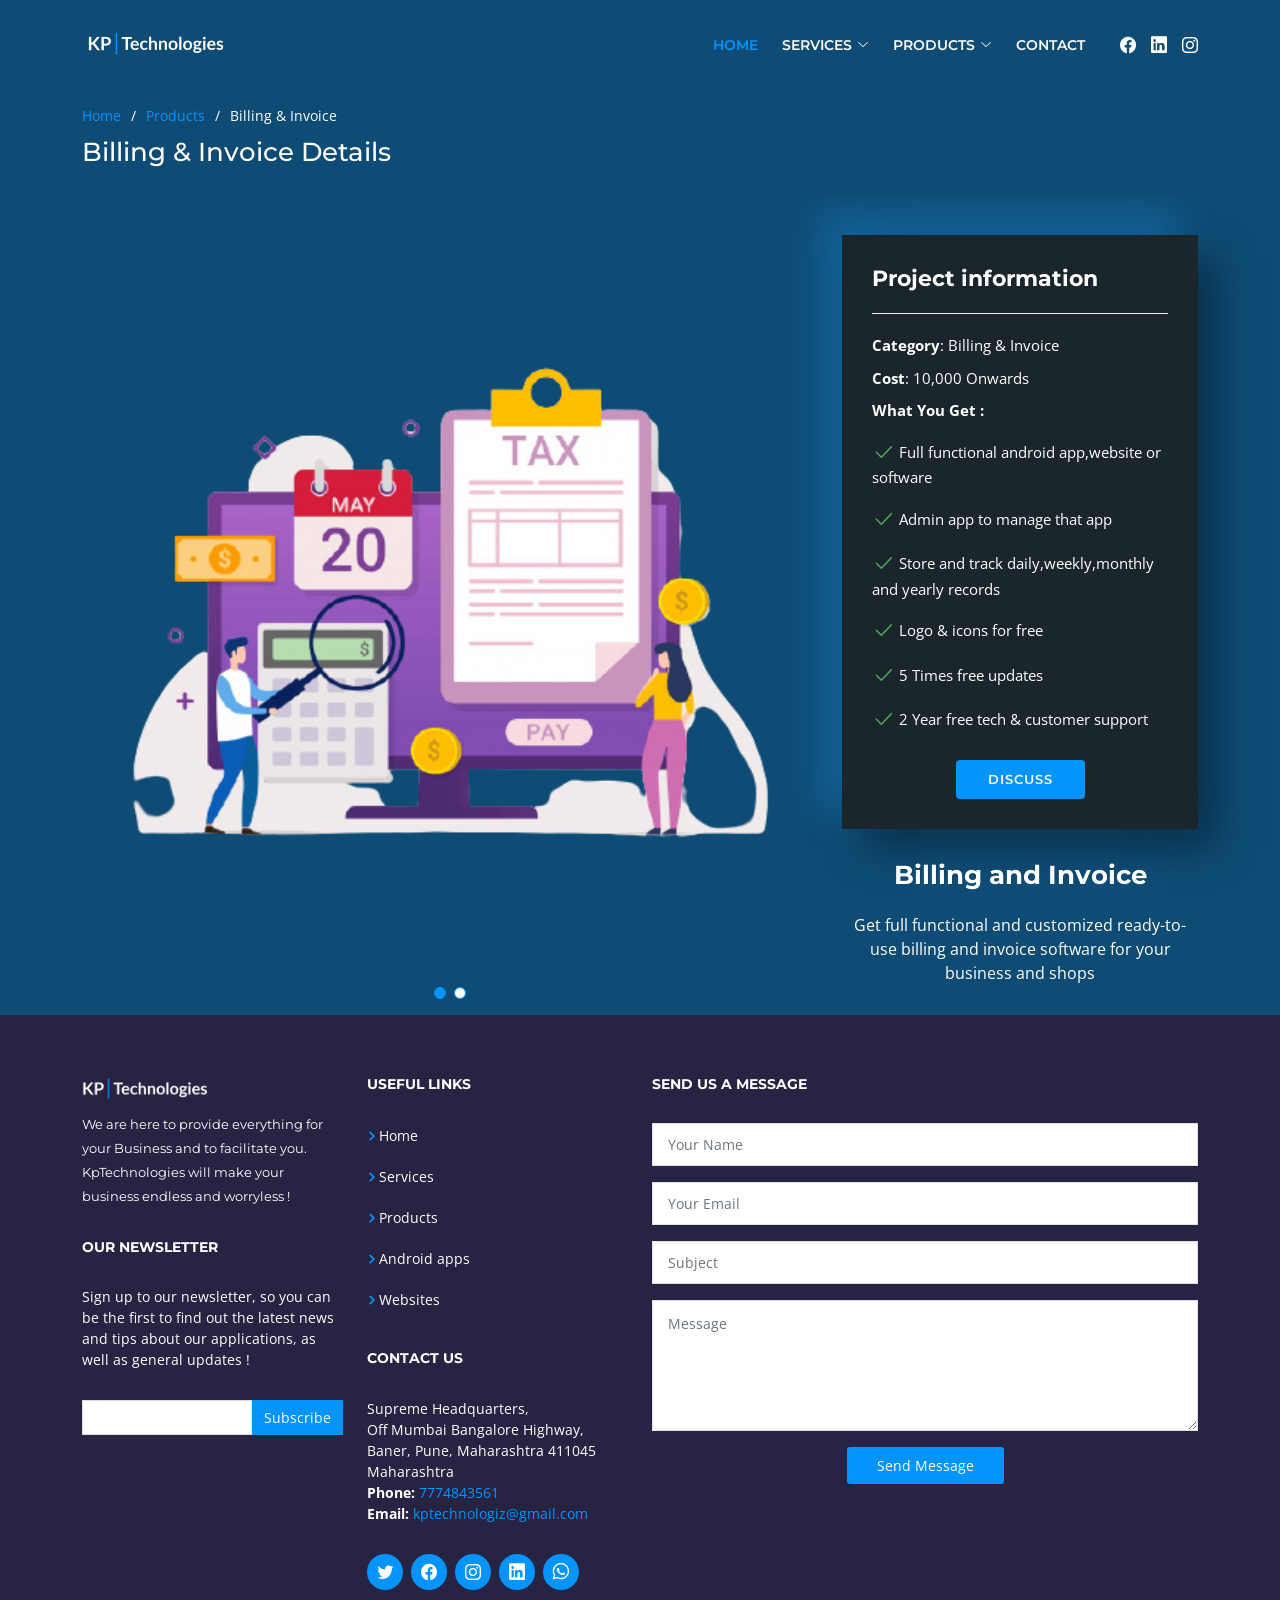
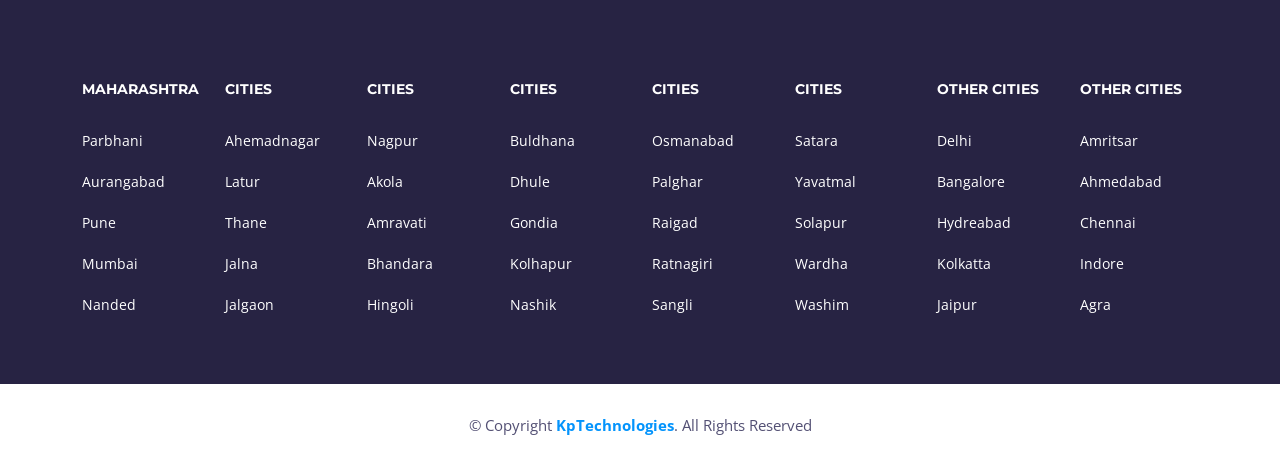
<file: billinginvoice.html>
<!DOCTYPE html>
<html lang="en">

<head>
    <meta charset="utf-8">
    <meta content="width=device-width, initial-scale=1.0" name="viewport">


    <meta name="description"
        content="Get full functional and customized ready-to-use billing and invoice software for your business and shops">
    <meta
        content="billing software kptechnologies,billing and invoice Site kptechnologies,invoice kptechnologies,billing"
        name="keywords">

    <!-- Favicons -->
    <link href="assets/img/favicon.png" rel="icon">
    <link href="assets/img/favicon.png" rel="apple-touch-icon">

    <!-- Google Fonts -->
    <link
        href="https://fonts.googleapis.com/css?family=Open+Sans:300,300i,400,400i,600,600i,700,700i|Montserrat:300,400,500,600,700"
        rel="stylesheet">

    <!-- Vendor CSS Files -->
    <link href="assets/vendor/aos/aos.css" rel="stylesheet">
    <link href="assets/vendor/bootstrap/css/bootstrap.min.css" rel="stylesheet">
    <link href="assets/vendor/bootstrap-icons/bootstrap-icons.css" rel="stylesheet">
    <link href="assets/vendor/glightbox/css/glightbox.min.css" rel="stylesheet">
    <link href="assets/vendor/swiper/swiper-bundle.min.css" rel="stylesheet">

    <!-- Template Main CSS File -->
    <link href="assets/css/style.css" rel="stylesheet">



    <!-- social sharing -->
    <meta name="author" content="Kunal Pandharkar - Kunal Niwas , Adarsh Colony , Purna 431511">
    <meta name="twitter:title" content="Kp|Technologies - Billing & Invoice Solutions">
    <meta name="twitter:description" content="Billing and Invoice">
    <meta property="og:title" content="Kp|Technologies - Billing & Invoice Solutions">
    <meta property="og:url" content="https://kp-technologies.com/">
    <meta property="og:image" content="https://kp-technologies.com/assets/img/invoice (1).png">
    <meta property="og:image:type" content="image/png">
    <meta property="og:image:width" content="1024">
    <meta property="og:image:height" content="1024">
    <title>KP Technologies - Billing & Invoice Solutions</title>
    <script type="application/ld+json">
        {
          "@context": "https://schema.org/",
          "@type": "Product",
          "name": "Billing & Invoice Solutions",
          "image": [
            "https://kp-technologies.com/assets/img/invoice (1).png",
            "https://kp-technologies.com/assets/img/invoice (2).png"
           ],
          "description": "Get full functional and customized ready-to-use billing and invoice software for your business and shops.",
          "sku": "BILL01",
          "mpn": "54562",
          "brand": {
            "@type": "Brand",
            "name": "KP|Technologies"
          },
          "review": {
            "@type": "Review",
            "reviewRating": {
              "@type": "Rating",
              "ratingValue": "5",
              "bestRating": "5"
            },
            "author": {
              "@type": "Organization",
              "name": "KP Technologies"
            }
          },
          "aggregateRating": {
            "@type": "AggregateRating",
            "ratingValue": "5",
            "reviewCount": "64"
          },
          "offers": {
            "@type": "Offer",
            "url": "https://kp-technologies.com/billinginvoice",
            "priceCurrency": "INR",
            "price": "10000",
            "priceValidUntil": "2025-11-17",
            "itemCondition": "https://schema.org/UsedCondition",
            "availability": "https://schema.org/InStock"
          }
        }
    </script>
</head>

<body class="serviceinfo">

    <!-- ======= Header ======= -->
    <header id="header" class="fixed-top d-flex align-items-center header-transparent">
        <div class="container d-flex align-items-center">

            <!-- Uncomment below if you prefer to use an image logo -->
            <a href="https://kp-technologies.com/" class="logo me-auto logowhite"><img src="assets/img/logo white.png"
                    alt="" class="img-fluid"></a>
            <a href="https://kp-technologies.com/" class="logo me-auto logoblack"><img src="assets/img/logo.png" alt=""
                    class="img-fluid"></a>

            <nav id="navbar" class="navbar order-last order-lg-0">
                <ul>
                    <li><a class="nav-link scrollto active homelinks" href="https://kp-technologies.com">Home</a></li>
                    <li class="dropdown "><a href="#" class="homelinks"><span>Services</span> <i
                                class="bi bi-chevron-down"></i></a>
                        <ul class="dropdown-active">
                            <li><a href="android_development">App Development</a></li>
                            <li><a href="website_development">Websites </a></li>
                            <li><a href="uiuxdesign">UI/UX Design </a></li>
                            <li><a href="erp_solutions">ERP Solutions</a></li>
                            <li><a href="seo">SEO Ranking</a></li>
                            <li><a href="itconsultancy">IT Consultancy</a></li>
                            <li><a href="rnd">R&D Support</a></li>
                            <li data-bs-toggle="modal" data-bs-target="#buy-ticket-modal"><a>Web Hosting</a></li>
                            <li data-bs-toggle="modal" data-bs-target="#buy-ticket-modal"><a>IT Training</a>
                            </li>
                        </ul>
                    </li>
                    <li class="dropdown"><a href="#" class="homelinks"><span>Products</span> <i
                                class="bi bi-chevron-down"></i></a>
                        <ul class="dropdown-active">
                            <li><a href="ecommerce">Ecommerce Solution
                                </a></li>
                            <li><a href="erp_solutions">Business ERP </a>
                            </li>
                            <li><a href="onlineexam">Online Examination
                                    System</a></li>
                            <li><a href="educationalerp">Educational ERP</a></li>
                            <li><a href="seo">SEO Ranking</a>
                            </li>
                            <li><a href="website_development">Persnol App/Site</a></li>
                            <li><a href="" data-bs-toggle="modal" data-bs-target="#buy-ticket-modal">CRM/CMS</a></li>
                            <li><a href="" data-bs-toggle="modal" data-bs-target="#buy-ticket-modal">Advertisement
                                    Material</a></li>
                            <li><a href="billinginvoice">Billing & Invoice Solution</a></li>
                            <li><a href="website_development">Ready-To-Use Websites</a></li>
                            <li><a href="" data-bs-toggle="modal" data-bs-target="#buy-ticket-modal">Cloud Services</a>
                            </li>
                            <li><a href="" data-bs-toggle="modal" data-bs-target="#buy-ticket-modal">Promotional
                                    Videos</a></li>
                        </ul>
                    </li>
                    <li><a class="nav-link scrollto homelinks" href="contactus">Contact</a></li>
                </ul>
                <i class="bi bi-list mobile-nav-toggle toggleicon"></i>
            </nav>
            <!-- .navbar -->

            <div class="social-links navbarsociallinks">
                <a href="https://www.facebook.com/KPTechnologies-107027698117641/" class="facebook"><i
                        class="bi bi-facebook"></i></a>
                <a href="https://www.linkedin.com/in/kunal-pandharkar-513994188/" class="linkedin"><i
                        class="bi bi-linkedin"></i></a>
                <a href="https://www.instagram.com/kp_technologies/" class="instagram"><i
                        class="bi bi-instagram"></i></a>
            </div>

        </div>
    </header>
    <!-- End Header -->

    <main id="main">

        <!-- ======= Breadcrumbs ======= -->
        <section id="breadcrumbs" class="breadcrumbs">
            <div class="container">

                <ol>
                    <li><a href="https://kp-technologies.com">Home</a></li>
                    <li><a href="https://kp-technologies.com#features">Products</a></li>
                    <li>Billing & Invoice </li>
                </ol>
                <h2>Billing & Invoice Details</h2>

            </div>
        </section><!-- End Breadcrumbs -->

        <!-- ======= Portfolio Details Section ======= -->
        <section id="portfolio-details" class="portfolio-details">
            <div class="container">

                <div class="row gy-4">

                    <div class="col-lg-8">
                        <div class="portfolio-details-slider swiper-container">
                            <div class="swiper-wrapper align-items-center">

                                <div class="swiper-slide">
                                    <img src="assets/img/invoice (1).png" alt="Billing & Invoice Solutions">
                                </div>

                                <div class="swiper-slide">
                                    <img src="assets/img/invoice (2).png">
                                </div>


                            </div>
                            <div class="swiper-pagination"></div>
                        </div>
                    </div>

                    <div class="col-lg-4">
                        <div class="portfolio-info">
                            <h3>Project information</h3>
                            <ul>
                                <li><strong>Category</strong>: Billing & Invoice</li>
                                <li><strong>Cost</strong>: 10,000 Onwards</li>
                                <li><strong>What You Get :</strong></li>
                                <li><i class="bi bi-check2 tick"></i> Full functional android app,website or software
                                </li>
                                <li><i class="bi bi-check2 tick"></i> Admin app to manage that app</li>
                                <li><i class="bi bi-check2 tick"></i> Store and track daily,weekly,monthly and yearly
                                    records</li>
                                <li><i class="bi bi-check2 tick"></i> Logo & icons for free</li>
                                <li><i class="bi bi-check2 tick"></i> 5 Times free updates</li>
                                <li><i class="bi bi-check2 tick"></i> 2 Year free tech & customer support</li>

                            </ul>
                            <div class="text-center">
                                <a href="tel:7774843561" id="discussbtn" class="btn-get-started scrollto">Discuss</a>
                            </div>
                        </div>
                        <div class="portfolio-description text-center">
                            <h2>Billing and Invoice</h2>
                            <p>
                                Get full functional and customized ready-to-use billing and invoice software for your
                                business and shops
                            </p>

                        </div>
                    </div>

                </div>

            </div>
        </section><!-- End Portfolio Details Section -->

    </main><!-- End #main -->

    <!-- ======= Footer ======= -->
    <footer id="footer" class="">
        <div class="footer-top">
            <div class="container">

                <div class="row">

                    <div class="col-lg-6">

                        <div class="row">

                            <div class="col-sm-6">

                                <div class="footer-info">
                                    <a href="https://kp-technologies.com/" class="logo me-auto"><img
                                            src="assets/img/logo white.png" alt="" class="img-fluid"></a>

                                    <p>We are here to provide everything for your Business and to facilitate you.
                                        KpTechnologies will make your business endless and worryless !
                                    </p>
                                </div>

                                <div class="footer-newsletter">
                                    <h4>Our Newsletter</h4>
                                    <p>
                                        Sign up to our newsletter, so you can be the first to find out the latest news
                                        and tips about our applications, as well as general updates !
                                    </p>
                                    <form action="" method="post">
                                        <input type="email" name="email"><input type="submit" value="Subscribe">
                                    </form>
                                </div>

                            </div>

                            <div class="col-sm-6">
                                <div class="footer-links">
                                    <h4>Useful Links</h4>
                                    <ul>
                                        <li><i class="bi bi-chevron-right rightarr"></i> <a
                                                href="https://kp-technologies.com#hero">Home</a></li>
                                        <li><i class="bi bi-chevron-right rightarr"></i> <a
                                                href="https://kp-technologies.com#services">Services</a>
                                        </li>
                                        <li><i class="bi bi-chevron-right rightarr"></i> <a
                                                href="https://kp-technologies.com#features">Products</a></li>
                                        <li><i class="bi bi-chevron-right rightarr"></i> <a
                                                href="android_development">Android apps</a></li>
                                        <li><i class="bi bi-chevron-right rightarr"></i> <a href="website_development">
                                                Websites</a></li>
                                    </ul>
                                </div>

                                <div class="footer-links">
                                    <h4>Contact Us</h4>
                                       <p>
                                        Supreme Headquarters, <br> Off Mumbai Bangalore Highway, Baner, Pune, Maharashtra 411045<br> Maharashtra <br>
                                        <strong>Phone:</strong> <a href="tel:7774843561">7774843561</a><br>
                                        <strong>Email:</strong> <a
                                            href="mailto:kptechnologiz@gmail.com">kptechnologiz@gmail.com</a><br>
                                    </p>
                                </div>

                                <div class="social-links">
                                    <a href="https://twitter.com/Kunal81082144?s=09" class="twitter"><i
                                            class="bi bi-twitter"></i></a>
                                    <a href="https://www.facebook.com/KPTechnologies-107027698117641/"
                                        class="facebook"><i class="bi bi-facebook"></i></a>
                                    <a href="https://www.instagram.com/kp_technologies/" class="instagram"><i
                                            class="bi bi-instagram"></i></a>
                                    <a href="https://www.linkedin.com/in/kunal-pandharkar-513994188" class="linkedin"><i
                                            class="bi bi-linkedin"></i></a>
                                    <a href="https://wa.me/message/R7FU5JKF6726K1" class="linkedin"><i
                                            class="bi bi-whatsapp"></i></a>

                                </div>

                            </div>

                        </div>

                    </div>

                    <div class="col-lg-6" id="feedbackform">

                        <div class="form">

                            <h4>Send us a message</h4>
                            <!-- <p>We would love to hear from you, feel free to contact us anytime !</p> -->

                            <form role="form" class="php-email-form" method="POST">
                                <div class="form-group">
                                    <input type="text" name="name" class="form-control" id="name"
                                        placeholder="Your Name" required>
                                </div>
                                <div class="form-group mt-3">
                                    <input type="email" class="form-control" name="email" id="email"
                                        placeholder="Your Email" required>
                                </div>
                                <div class="form-group mt-3">
                                    <input type="text" class="form-control" name="subject" id="subject"
                                        placeholder="Subject" required>
                                </div>
                                <div class="form-group mt-3">
                                    <textarea class="form-control" name="message" rows="5" placeholder="Message"
                                        required></textarea>
                                </div>

                                <div class="my-3">
                                    <div class="loading">Loading</div>
                                    <div class="error-message"></div>
                                    <div class="sent-message">Your message has been sent. Thank you!</div>
                                </div>

                                <div class="text-center">

                                    <button type="submit" title="Send Message">Send
                                        Message</button>
                                </div>
                            </form>

                        </div>

                    </div>

                </div>

            </div>

        </div>

        <div>

        </div>


    </footer>
    <!-- End  Footer -->

    <!-- ======= Footer ======= -->
    <footer id="footer" class="pb-4">
        <div class="footer-top">
            <div class="container">

                <div class="row">

                    <div class="col-lg-6 col-6">

                        <div class="row">


                            <div class="col-sm-3">
                                <div class="footer-links">
                                    <h4>Maharashtra</h4>
                                    <ul>
                                        <li><a href="#">Parbhani</a></li>
                                        <li><a href="#">Aurangabad</a></li>
                                        <li><a href="#">Pune</a></li>
                                        <li><a href="#">Mumbai</a></li>
                                        <li><a href="#">Nanded</a></li>

                                    </ul>
                                </div>

                            </div>

                            <div class="col-sm-3">
                                <div class="footer-links">
                                    <h4>Cities</h4>
                                    <ul>
                                        <li><a href="#">Ahemadnagar</a></li>
                                        <li><a href="#">Latur</a></li>
                                        <li><a href="#">Thane</a></li>
                                        <li><a href="#">Jalna</a></li>
                                        <li><a href="#">Jalgaon</a></li>

                                    </ul>
                                </div>



                            </div>
                            <div class="col-sm-3">
                                <div class="footer-links">
                                    <h4>Cities</h4>
                                    <ul>
                                        <li><a href="#">Nagpur</a></li>
                                        <li><a href="#">Akola</a></li>
                                        <li><a href="#">Amravati</a></li>
                                        <li><a href="#">Bhandara</a></li>
                                        <li><a href="#">Hingoli</a></li>
                                    </ul>
                                </div>

                            </div>

                            <div class="col-sm-3">
                                <div class="footer-links">
                                    <h4>Cities</h4>
                                    <ul>
                                        <li><a href="#">Buldhana</a></li>
                                        <li><a href="#">Dhule</a></li>
                                        <li><a href="#">Gondia</a></li>
                                        <li><a href="#">Kolhapur</a></li>
                                        <li><a href="#">Nashik</a></li>
                                    </ul>
                                </div>

                            </div>

                        </div>


                    </div>

                    <div class="col-lg-6 col-6">

                        <div class="row">
                            <div class="col-sm-3">
                                <div class="footer-links">
                                    <h4>Cities</h4>
                                    <ul>
                                        <li><a href="#">Osmanabad</a></li>
                                        <li><a href="#">Palghar</a></li>
                                        <li><a href="#">Raigad</a></li>
                                        <li><a href="#">Ratnagiri</a></li>
                                        <li><a href="#">Sangli</a></li>
                                    </ul>
                                </div>

                            </div>
                            <div class="col-sm-3">
                                <div class="footer-links">
                                    <h4>Cities</h4>
                                    <ul>
                                        <li><a href="#">Satara</a></li>
                                        <li><a href="#">Yavatmal</a></li>
                                        <li><a href="#">Solapur</a></li>
                                        <li><a href="#">Wardha</a></li>
                                        <li><a href="#">Washim</a></li>
                                    </ul>
                                </div>

                            </div>

                            <div class="col-sm-3">
                                <div class="footer-links">
                                    <h4>Other Cities</h4>
                                    <ul>
                                        <li><a href="#">Delhi</a></li>
                                        <li><a href="#">Bangalore</a></li>
                                        <li><a href="#">Hydreabad</a></li>
                                        <li><a href="#">Kolkatta</a></li>
                                        <li><a href="#">Jaipur</a></li>
                                    </ul>
                                </div>

                            </div>

                            <div class="col-sm-3">
                                <div class="footer-links">
                                    <h4>Other Cities</h4>
                                    <ul>
                                        <li><a href="#">Amritsar</a></li>
                                        <li><a href="#">Ahmedabad</a></li>
                                        <li><a href="#">Chennai</a></li>
                                        <li><a href="#">Indore</a></li>
                                        <li><a href="#">Agra</a></li>
                                    </ul>
                                </div>



                            </div>
                        </div>


                    </div>


                </div>

            </div>

        </div>

        <div>

        </div>

        <div class="container" id="copyright">
            <div class="copyright">
                &copy; Copyright <a href="https://kp-technologies.com"><strong>KpTechnologies</strong></a>. All Rights
                Reserved
            </div>
            <div class="credits">

            </div>
        </div>
    </footer>
    <!-- End  Footer -->


    <a href="#" class="back-to-top d-flex align-items-center justify-content-center"><i
            class="bi bi-arrow-up-short"></i></a>






    <!-- Vendor JS Files -->
    <script src="assets/vendor/aos/aos.js"></script>
    <script src="assets/vendor/bootstrap/js/bootstrap.bundle.min.js"></script>
    <script src="assets/vendor/glightbox/js/glightbox.min.js"></script>
    <script src="assets/vendor/isotope-layout/isotope.pkgd.min.js"></script>
    <script src="assets/vendor/php-email-form/validate.js"></script>
    <script src="assets/vendor/purecounter/purecounter.js"></script>
    <script src="assets/vendor/swiper/swiper-bundle.min.js"></script>

    <!-- Template Main JS File -->
    <script src="assets/js/main.js"></script>

</body>


</html>
</file>
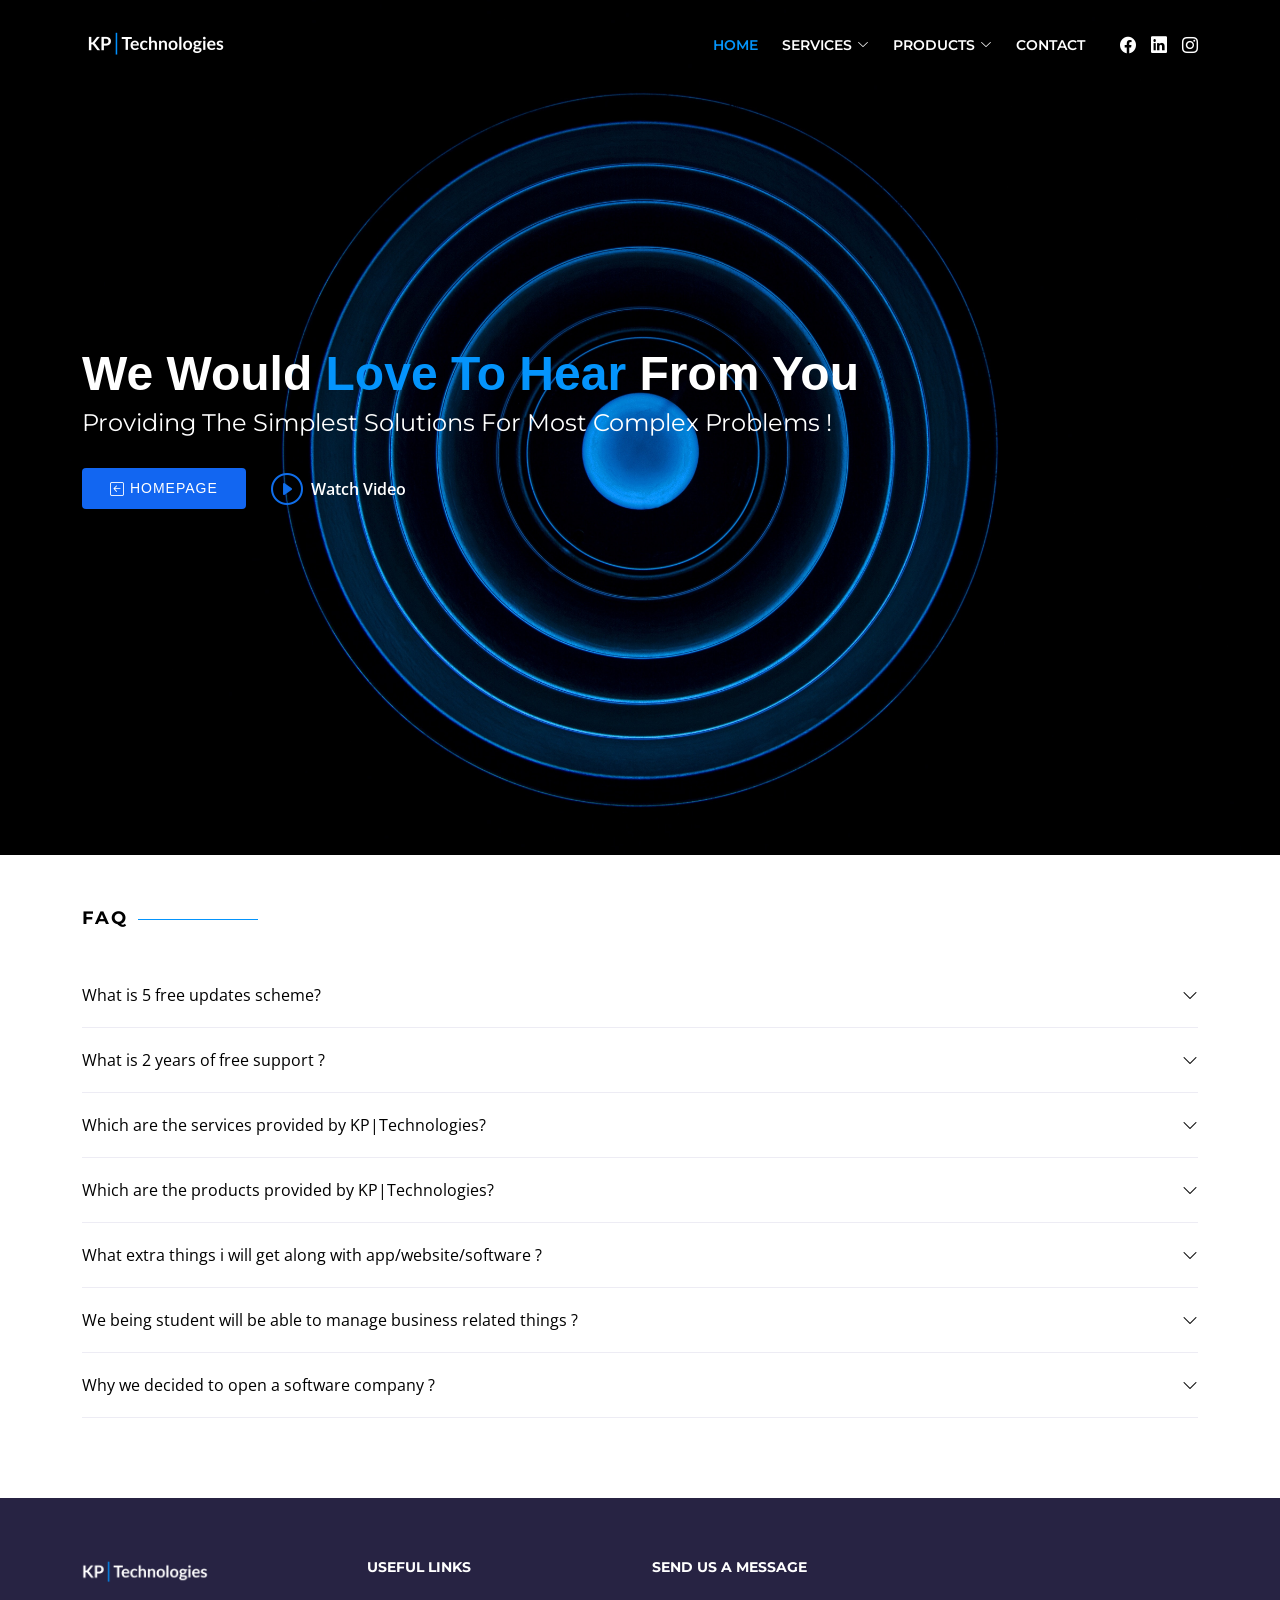
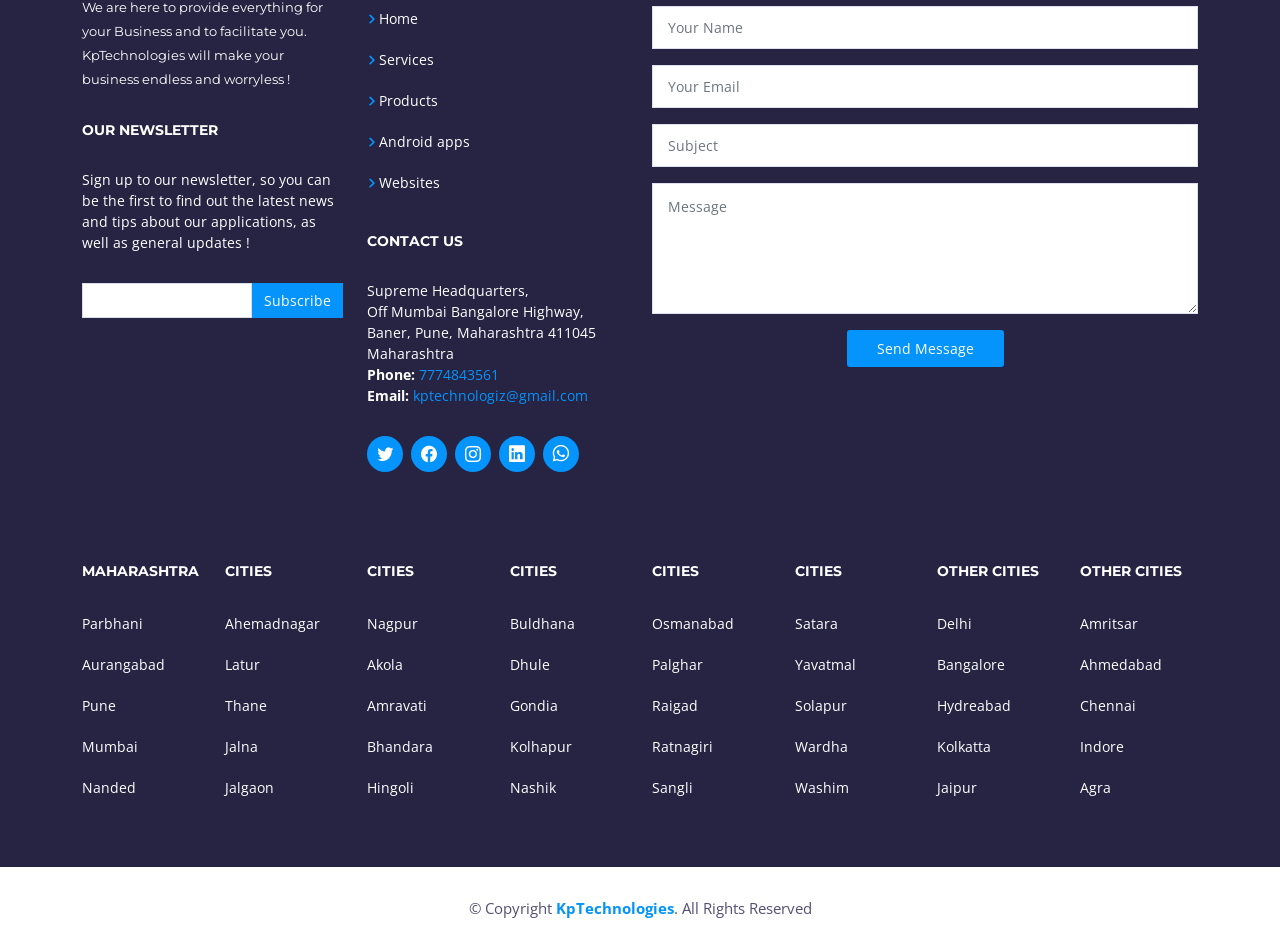
<file: contactus.html>
<!DOCTYPE html>
<html lang="en">

<head>
    <meta charset="utf-8">
    <meta content="width=device-width, initial-scale=1.0" name="viewport">
    <meta name="description" content="We are here to provide everything for your Business and to facilitate you.
        KpTechnologies will make your business endless and worryless !">
    <meta content="Contact information kptechnologies,contact kptechnologies,address kptechnologies,purna,parbhani"
        name="keywords">

    <!-- Favicons -->
    <link href="assets/img/favicon.png" rel="icon">
    <link href="assets/img/favicon.png" rel="apple-touch-icon">

    <!-- Google Fonts -->
    <link
        href="https://fonts.googleapis.com/css?family=Open+Sans:300,300i,400,400i,600,600i,700,700i|Montserrat:300,400,500,600,700"
        rel="stylesheet">

    <!-- Vendor CSS Files -->
    <link href="assets/vendor/aos/aos.css" rel="stylesheet">
    <link href="assets/vendor/bootstrap/css/bootstrap.min.css" rel="stylesheet">
    <link href="assets/vendor/bootstrap-icons/bootstrap-icons.css" rel="stylesheet">
    <link href="assets/vendor/glightbox/css/glightbox.min.css" rel="stylesheet">
    <link href="assets/vendor/swiper/swiper-bundle.min.css" rel="stylesheet">

    <!-- Template Main CSS File -->
    <link href="assets/css/style.css" rel="stylesheet">




    <!-- social sharing -->
    <meta name="author" content="Kunal Pandharkar - Kunal Niwas , Adarsh Colony , Purna 431511">
    <meta name="twitter:title" content="Kp|Technologies - Leading Software Company">
    <meta name="twitter:description" content="Contact Us">
    <meta property="og:title" content="Kp|Technologies - Leading Software Company ">
    <meta property="og:url" content="https://kp-technologies.com/">
    <meta property="og:image" content="https://kp-technologies.com/assets/img/favicon.png">
    <meta property="og:image:type" content="image/png">
    <meta property="og:image:width" content="1024">
    <meta property="og:image:height" content="1024">

    <title>KP Technologies - Contact Us (FAQ)</title>

    <!-- Frequently Asked Questions -->

    <script type="application/ld+json">
          {
            "@context": "https://schema.org",
            "@type": "FAQPage",
            "mainEntity": [{
                "@type": "Question",
                "name": "Which are the services provided by KP|Technologies?",
                "acceptedAnswer": {
                  "@type": "Answer",
                  "text": "Services provided by Kp Technologies are: <br>
                  &bull; <a href=https://kp-technologies.com/android_development>Android Apps</a><br>
                  &bull; <a href=https://kp-technologies.com/website_development>Websites</a><br>
                  &bull; <a href=https://kp-technologies.com/erp_solutions>ERP Solutions</a><br>
                  &bull; <a href=https://kp-technologies.com/itconsultancy>IT Consultancy</a><br>
                  &bull; <a href=https://kp-technologies.com/seo>SEO Optimization</a><br>
                  &bull; <a href=https://kp-technologies.com/rnd>R&D Support</a>"
                }
              }, {
                "@type": "Question",
                "name": "Which are the products provided by KP|Technologies?",
                "acceptedAnswer": {
                  "@type": "Answer",
                  "text": "Products provided by Kp Technologies are:<br>
                  &bull; <a href=https://kp-technologies.com/website_development>Ready-To-Use Websites</a><br>
                  &bull; <a href=https://kp-technologies.com/ecommerce>Ecommerce App/Site</a><br>
                  &bull; <a href=https://kp-technologies.com/onlineexam>Online Examination</a><br>
                  &bull; <a href=https://kp-technologies.com/educationalerp>Educational ERP/CMS/CRM</a><br>
                  &bull; <a href=https://kp-technologies.com/billinginvoice>Billing & Invoice Softwares</a><br>
                  &bull; <a href=https://kp-technologies.com/seo>SEO Optimization</a>"
                }
              }, {
              "@type": "Question",
              "name": "What is 5 free updates scheme?",
              "acceptedAnswer": {
                "@type": "Answer",
                "text": "When the app/website/software is deployed to customer, the customer realizes that he/she
                has forgotten to tell some important featured to be added in the app/website. So any 5
                features will be updated/added For free of cost."
              }
            }, {
              "@type": "Question",
              "name": "What is 2 years of free support?",
              "acceptedAnswer": {
                "@type": "Answer",
                "text": "Customers are provided with free 2 years maintainance for app/website/software."
              }
            }, {
              "@type": "Question",
              "name": "What extra things i will get along with app/website/software?",
              "acceptedAnswer": {
                "@type": "Answer",
                "text": "Customers will get 2 years of free service, 5 free updates and changes, Admin Panel to
                manage your data, Userguide and Manuals."
              }
            }]
          }
    </script>



</head>

<body>

      <!-- ======= Header ======= -->
      <header id="header" class="fixed-top d-flex align-items-center header-transparent">
        <div class="container d-flex align-items-center">

            <!-- Uncomment below if you prefer to use an image logo -->
            <a href="https://kp-technologies.com/" class="logo me-auto logowhite"><img src="assets/img/logo white.png"
                    alt="" class="img-fluid"></a>
            <a href="https://kp-technologies.com/" class="logo me-auto logoblack"><img src="assets/img/logo.png" alt=""
                    class="img-fluid"></a>

            <nav id="navbar" class="navbar order-last order-lg-0">
                <ul>
                    <li><a class="nav-link scrollto active homelinks" href="https://kp-technologies.com">Home</a></li>
                    <li class="dropdown "><a href="#" class="homelinks"><span>Services</span> <i
                                class="bi bi-chevron-down"></i></a>
                        <ul class="dropdown-active">
                            <li><a href="android_development">App Development</a></li>
                            <li><a href="website_development">Websites </a></li>
                            <li><a href="uiuxdesign">UI/UX Design </a></li>
                            <li><a href="erp_solutions">ERP Solutions</a></li>
                            <li><a href="seo">SEO Ranking</a></li>
                            <li><a href="itconsultancy">IT Consultancy</a></li>
                            <li><a href="rnd">R&D Support</a></li>
                            <li data-bs-toggle="modal" data-bs-target="#buy-ticket-modal"><a>Web Hosting</a></li>
                            <li data-bs-toggle="modal" data-bs-target="#buy-ticket-modal"><a>IT Training</a>
                            </li>
                        </ul>
                    </li>
                    <li class="dropdown"><a href="#" class="homelinks"><span>Products</span> <i
                                class="bi bi-chevron-down"></i></a>
                        <ul class="dropdown-active">
                            <li><a href="ecommerce">Ecommerce Solution
                                </a></li>
                            <li><a href="erp_solutions">Business ERP </a>
                            </li>
                            <li><a href="onlineexam">Online Examination
                                    System</a></li>
                            <li><a href="educationalerp">Educational ERP</a></li>
                            <li><a href="seo">SEO Ranking</a>
                            </li>
                            <li><a href="website_development">Persnol App/Site</a></li>
                            <li><a href="" data-bs-toggle="modal" data-bs-target="#buy-ticket-modal">CRM/CMS</a></li>
                            <li><a href="" data-bs-toggle="modal" data-bs-target="#buy-ticket-modal">Advertisement
                                    Material</a></li>
                            <li><a href="billinginvoice">Billing & Invoice Solution</a></li>
                            <li><a href="website_development">Ready-To-Use Websites</a></li>
                            <li><a href="" data-bs-toggle="modal" data-bs-target="#buy-ticket-modal">Cloud Services</a>
                            </li>
                            <li><a href="" data-bs-toggle="modal" data-bs-target="#buy-ticket-modal">Promotional
                                    Videos</a></li>
                        </ul>
                    </li>
                    <li><a class="nav-link scrollto homelinks" href="contactus">Contact</a></li>
                </ul>
                <i class="bi bi-list mobile-nav-toggle toggleicon"></i>
            </nav>
            <!-- .navbar -->

            <div class="social-links navbarsociallinks">
                <a href="https://www.facebook.com/KPTechnologies-107027698117641/" class="facebook"><i
                        class="bi bi-facebook"></i></a>
                <a href="https://www.linkedin.com/in/kunal-pandharkar-513994188/" class="linkedin"><i
                        class="bi bi-linkedin"></i></a>
                <a href="https://www.instagram.com/kp_technologies/" class="instagram"><i
                        class="bi bi-instagram"></i></a>
            </div>

        </div>
    </header>
    <!-- End Header -->

    <!-- ======= Hero Section ======= -->
    <section id="hero" class="d-flex align-items-center">
        <div class="container" data-aos="zoom-out" data-aos-delay="100">
            <h1>We Would <span>Love To Hear</span> From You </h1>
            <h2>Providing The Simplest Solutions For Most Complex Problems !</h2>
            <div class="d-flex">
                <a href="https://kp-technologies.com" class="btn-get-started scrollto"><i
                        class="bi bi-arrow-left-square mb-4"></i> Homepage</a>

                <a href="https://youtu.be/mzZ0m-Afp0I" class="glightbox btn-watch-video"><i
                        class="bi bi-play-circle"></i><span>Watch Video</span></a>

            </div>
        </div>
    </section>
    <!-- End Hero -->


    <!-- ======= F.A.Q Section ======= -->
    <section id="faq" class="faq">
        <div class="container" data-aos="fade-up">

            <div class="section-header pb-4">
                <h2>FAQ</h2>
            </div>


            <ul class="faq-list" data-aso="fade-up" data-aos-delay="100">

                <li>
                    <div data-bs-toggle="collapse" href="#faq2" class="collapsed question">
                        What is 5 free updates scheme? <i class="bi bi-chevron-down icon-show"></i><i
                            class="bi bi-chevron-up icon-close"></i></div>
                    <div id="faq2" class="collapse" data-bs-parent=".faq-list">
                        <p>
                            When the app/website/software is deployed to customer, the customer realizes that he/she
                            has forgotten to tell some important featured to be added in the app/website. So any 5
                            features will be updated/added For free of cost.
                        </p>
                    </div>
                </li>
                <li>
                    <div data-bs-toggle="collapse" href="#faq3" class="collapsed question">
                        What is 2 years of free support ? <i class="bi bi-chevron-down icon-show"></i><i
                            class="bi bi-chevron-up icon-close"></i></div>
                    <div id="faq3" class="collapse" data-bs-parent=".faq-list">
                        <p>
                            Customers are provided with free 2 years maintainance for app/website/software.
                        </p>
                    </div>
                </li>
                <li>
                    <div data-bs-toggle="collapse" href="#faq7" class="collapsed question">
                        Which are the services provided by KP|Technologies? <i
                            class="bi bi-chevron-down icon-show"></i><i class="bi bi-chevron-up icon-close"></i></div>
                    <div id="faq7" class="collapse" data-bs-parent=".faq-list">
                        <p>
                            Services provided by Kp Technologies are: <br>

                            &bull; <a href=https://kp-technologies.com/android_development>Android Apps</a><br>
                            &bull; <a href=https://kp-technologies.com/website_development>Websites</a><br>
                            &bull; <a href=https://kp-technologies.com/erp_solutions>ERP Solutions</a><br>
                            &bull; <a href=https://kp-technologies.com/itconsultancy>IT Consultancy</a><br>
                            &bull; <a href=https://kp-technologies.com/seo>SEO Optimization</a><br>
                            &bull; <a href=https://kp-technologies.com/rnd>R&D Support</a>

                        </p>
                    </div>
                </li>
                <li>
                    <div data-bs-toggle="collapse" href="#faq8" class="collapsed question">
                        Which are the products provided by KP|Technologies? <i
                            class="bi bi-chevron-down icon-show"></i><i class="bi bi-chevron-up icon-close"></i></div>
                    <div id="faq8" class="collapse" data-bs-parent=".faq-list">
                        <p>
                            Products provided by Kp Technologies are:<br>

                            &bull; <a href=https://kp-technologies.com/website_development>Ready-To-Use Websites</a><br>
                            &bull; <a href=https://kp-technologies.com/ecommerce>Ecommerce App/Site</a><br>
                            &bull; <a href=https://kp-technologies.com/onlineexam>Online Examination</a><br>
                            &bull; <a href=https://kp-technologies.com/educationalerp>Educational ERP/CMS/CRM</a><br>
                            &bull; <a href=https://kp-technologies.com/billinginvoice>Billing & Invoice
                                Softwares</a><br>
                            &bull; <a href=https://kp-technologies.com/seo>SEO Optimization</a>

                        </p>
                    </div>
                </li>
                <li>
                    <div data-bs-toggle="collapse" href="#faq4" class="collapsed question">
                        What extra things i will get along with app/website/software ?<i
                            class="bi bi-chevron-down icon-show"></i><i class="bi bi-chevron-up icon-close"></i>
                    </div>
                    <div id="faq4" class="collapse" data-bs-parent=".faq-list">
                        <p>
                            Customers will get 2 years of free service, 5 free updates and changes, Admin Panel to
                            manage your data, Userguide and Manuals.
                        </p>
                    </div>
                </li>
                <li>
                    <div data-bs-toggle="collapse" href="#faq5" class="collapsed question">
                        We being student will be able to manage business related things ? <i
                            class="bi bi-chevron-down icon-show"></i><i class="bi bi-chevron-up icon-close"></i>
                    </div>
                    <div id="faq5" class="collapse" data-bs-parent=".faq-list">
                        <p>
                            We have delivered more than 40 successfull projects to our clients and managing these
                            projects very well. we love our work and have so much energy that we put in our work.
                        </p>
                    </div>
                </li>
                <li>
                    <div data-bs-toggle="collapse" href="#faq6" class="collapsed question">
                        Why we decided to open a software company ? <i class="bi bi-chevron-down icon-show"></i><i
                            class="bi bi-chevron-up icon-close"></i>
                    </div>
                    <div id="faq6" class="collapse" data-bs-parent=".faq-list">
                        <p>
                            As we are computer engineering students,we have very strong hand in Software
                            Develpoment. Since Pandemic started, we came to know that Indian economy is broken down,
                            beacuase of very few businesses. Everyone wants to get a job, very few wants to be a
                            job provider. This is the reason why we decided to start our own company and support
                            small startups & businesses for their growth.
                        </p>

                    </div>
                </li>

            </ul>

        </div>
    </section>
    <!-- End F.A.Q Section -->

  
    <!-- ======= Footer ======= -->
    <footer id="footer" class="">
        <div class="footer-top">
            <div class="container">

                <div class="row">

                    <div class="col-lg-6">

                        <div class="row">

                            <div class="col-sm-6">

                                <div class="footer-info">
                                    <a href="https://kp-technologies.com/" class="logo me-auto"><img
                                            src="assets/img/logo white.png" alt="" class="img-fluid"></a>

                                    <p>We are here to provide everything for your Business and to facilitate you.
                                        KpTechnologies will make your business endless and worryless !
                                    </p>
                                </div>

                                <div class="footer-newsletter">
                                    <h4>Our Newsletter</h4>
                                    <p>
                                        Sign up to our newsletter, so you can be the first to find out the latest news
                                        and tips about our applications, as well as general updates !
                                    </p>
                                    <form action="" method="post">
                                        <input type="email" name="email"><input type="submit" value="Subscribe">
                                    </form>
                                </div>

                            </div>

                            <div class="col-sm-6">
                                <div class="footer-links">
                                    <h4>Useful Links</h4>
                                    <ul>
                                        <li><i class="bi bi-chevron-right rightarr"></i> <a
                                                href="https://kp-technologies.com#hero">Home</a></li>
                                        <li><i class="bi bi-chevron-right rightarr"></i> <a
                                                href="https://kp-technologies.com#services">Services</a>
                                        </li>
                                        <li><i class="bi bi-chevron-right rightarr"></i> <a
                                                href="https://kp-technologies.com#features">Products</a></li>
                                        <li><i class="bi bi-chevron-right rightarr"></i> <a
                                                href="android_development">Android apps</a></li>
                                        <li><i class="bi bi-chevron-right rightarr"></i> <a href="website_development">
                                                Websites</a></li>
                                    </ul>
                                </div>

                                <div class="footer-links">
                                    <h4>Contact Us</h4>
                                    <p>
                                        Supreme Headquarters, <br> Off Mumbai Bangalore Highway, Baner, Pune, Maharashtra 411045<br> Maharashtra <br>
                                        <strong>Phone:</strong> <a href="tel:7774843561">7774843561</a><br>
                                        <strong>Email:</strong> <a
                                            href="mailto:kptechnologiz@gmail.com">kptechnologiz@gmail.com</a><br>
                                    </p>
                                </div>

                                <div class="social-links">
                                    <a href="https://twitter.com/Kunal81082144?s=09" class="twitter"><i
                                            class="bi bi-twitter"></i></a>
                                    <a href="https://www.facebook.com/KPTechnologies-107027698117641/"
                                        class="facebook"><i class="bi bi-facebook"></i></a>
                                    <a href="https://www.instagram.com/kp_technologies/" class="instagram"><i
                                            class="bi bi-instagram"></i></a>
                                    <a href="https://www.linkedin.com/in/kunal-pandharkar-513994188" class="linkedin"><i
                                            class="bi bi-linkedin"></i></a>
                                    <a href="https://wa.me/message/R7FU5JKF6726K1" class="linkedin"><i
                                            class="bi bi-whatsapp"></i></a>

                                </div>

                            </div>

                        </div>

                    </div>

                    <div class="col-lg-6" id="feedbackform">

                        <div class="form">

                            <h4>Send us a message</h4>
                            <!-- <p>We would love to hear from you, feel free to contact us anytime !</p> -->

                            <form role="form" class="php-email-form" method="POST">
                                <div class="form-group">
                                    <input type="text" name="name" class="form-control" id="name"
                                        placeholder="Your Name" required>
                                </div>
                                <div class="form-group mt-3">
                                    <input type="email" class="form-control" name="email" id="email"
                                        placeholder="Your Email" required>
                                </div>
                                <div class="form-group mt-3">
                                    <input type="text" class="form-control" name="subject" id="subject"
                                        placeholder="Subject" required>
                                </div>
                                <div class="form-group mt-3">
                                    <textarea class="form-control" name="message" rows="5" placeholder="Message"
                                        required></textarea>
                                </div>

                                <div class="my-3">
                                    <div class="loading">Loading</div>
                                    <div class="error-message"></div>
                                    <div class="sent-message">Your message has been sent. Thank you!</div>
                                </div>

                                <div class="text-center">

                                    <button type="submit" title="Send Message">Send
                                        Message</button>
                                </div>
                            </form>

                        </div>

                    </div>

                </div>

            </div>

        </div>

        <div>

        </div>


    </footer>
    <!-- End  Footer -->

    <!-- ======= Footer ======= -->
    <footer id="footer" class="pb-4">
        <div class="footer-top">
            <div class="container">

                <div class="row">

                    <div class="col-lg-6 col-6">

                        <div class="row">


                            <div class="col-sm-3">
                                <div class="footer-links">
                                    <h4>Maharashtra</h4>
                                    <ul>
                                        <li><a href="#">Parbhani</a></li>
                                        <li><a href="#">Aurangabad</a></li>
                                        <li><a href="#">Pune</a></li>
                                        <li><a href="#">Mumbai</a></li>
                                        <li><a href="#">Nanded</a></li>

                                    </ul>
                                </div>

                            </div>

                            <div class="col-sm-3">
                                <div class="footer-links">
                                    <h4>Cities</h4>
                                    <ul>
                                        <li><a href="#">Ahemadnagar</a></li>
                                        <li><a href="#">Latur</a></li>
                                        <li><a href="#">Thane</a></li>
                                        <li><a href="#">Jalna</a></li>
                                        <li><a href="#">Jalgaon</a></li>

                                    </ul>
                                </div>



                            </div>
                            <div class="col-sm-3">
                                <div class="footer-links">
                                    <h4>Cities</h4>
                                    <ul>
                                        <li><a href="#">Nagpur</a></li>
                                        <li><a href="#">Akola</a></li>
                                        <li><a href="#">Amravati</a></li>
                                        <li><a href="#">Bhandara</a></li>
                                        <li><a href="#">Hingoli</a></li>
                                    </ul>
                                </div>

                            </div>

                            <div class="col-sm-3">
                                <div class="footer-links">
                                    <h4>Cities</h4>
                                    <ul>
                                        <li><a href="#">Buldhana</a></li>
                                        <li><a href="#">Dhule</a></li>
                                        <li><a href="#">Gondia</a></li>
                                        <li><a href="#">Kolhapur</a></li>
                                        <li><a href="#">Nashik</a></li>
                                    </ul>
                                </div>

                            </div>

                        </div>


                    </div>

                    <div class="col-lg-6 col-6">

                        <div class="row">
                            <div class="col-sm-3">
                                <div class="footer-links">
                                    <h4>Cities</h4>
                                    <ul>
                                        <li><a href="#">Osmanabad</a></li>
                                        <li><a href="#">Palghar</a></li>
                                        <li><a href="#">Raigad</a></li>
                                        <li><a href="#">Ratnagiri</a></li>
                                        <li><a href="#">Sangli</a></li>
                                    </ul>
                                </div>

                            </div>
                            <div class="col-sm-3">
                                <div class="footer-links">
                                    <h4>Cities</h4>
                                    <ul>
                                        <li><a href="#">Satara</a></li>
                                        <li><a href="#">Yavatmal</a></li>
                                        <li><a href="#">Solapur</a></li>
                                        <li><a href="#">Wardha</a></li>
                                        <li><a href="#">Washim</a></li>
                                    </ul>
                                </div>

                            </div>

                            <div class="col-sm-3">
                                <div class="footer-links">
                                    <h4>Other Cities</h4>
                                    <ul>
                                        <li><a href="#">Delhi</a></li>
                                        <li><a href="#">Bangalore</a></li>
                                        <li><a href="#">Hydreabad</a></li>
                                        <li><a href="#">Kolkatta</a></li>
                                        <li><a href="#">Jaipur</a></li>
                                    </ul>
                                </div>

                            </div>

                            <div class="col-sm-3">
                                <div class="footer-links">
                                    <h4>Other Cities</h4>
                                    <ul>
                                        <li><a href="#">Amritsar</a></li>
                                        <li><a href="#">Ahmedabad</a></li>
                                        <li><a href="#">Chennai</a></li>
                                        <li><a href="#">Indore</a></li>
                                        <li><a href="#">Agra</a></li>
                                    </ul>
                                </div>



                            </div>
                        </div>


                    </div>


                </div>

            </div>

        </div>

        <div>

        </div>

        <div class="container" id="copyright">
            <div class="copyright">
                &copy; Copyright <a href="https://kp-technologies.com"><strong>KpTechnologies</strong></a>. All Rights
                Reserved
            </div>
            <div class="credits">

            </div>
        </div>
    </footer>
    <!-- End  Footer -->


    <a href="#" class="back-to-top d-flex align-items-center justify-content-center"><i
            class="bi bi-arrow-up-short"></i></a>






    <!-- Vendor JS Files -->
    <script src="assets/vendor/aos/aos.js"></script>
    <script src="assets/vendor/bootstrap/js/bootstrap.bundle.min.js"></script>
    <script src="assets/vendor/glightbox/js/glightbox.min.js"></script>
    <script src="assets/vendor/isotope-layout/isotope.pkgd.min.js"></script>
    <script src="assets/vendor/php-email-form/validate.js"></script>
    <script src="assets/vendor/purecounter/purecounter.js"></script>
    <script src="assets/vendor/swiper/swiper-bundle.min.js"></script>

    <!-- Template Main JS File -->
    <script src="assets/js/main.js"></script>

</body>


</html>
</file>
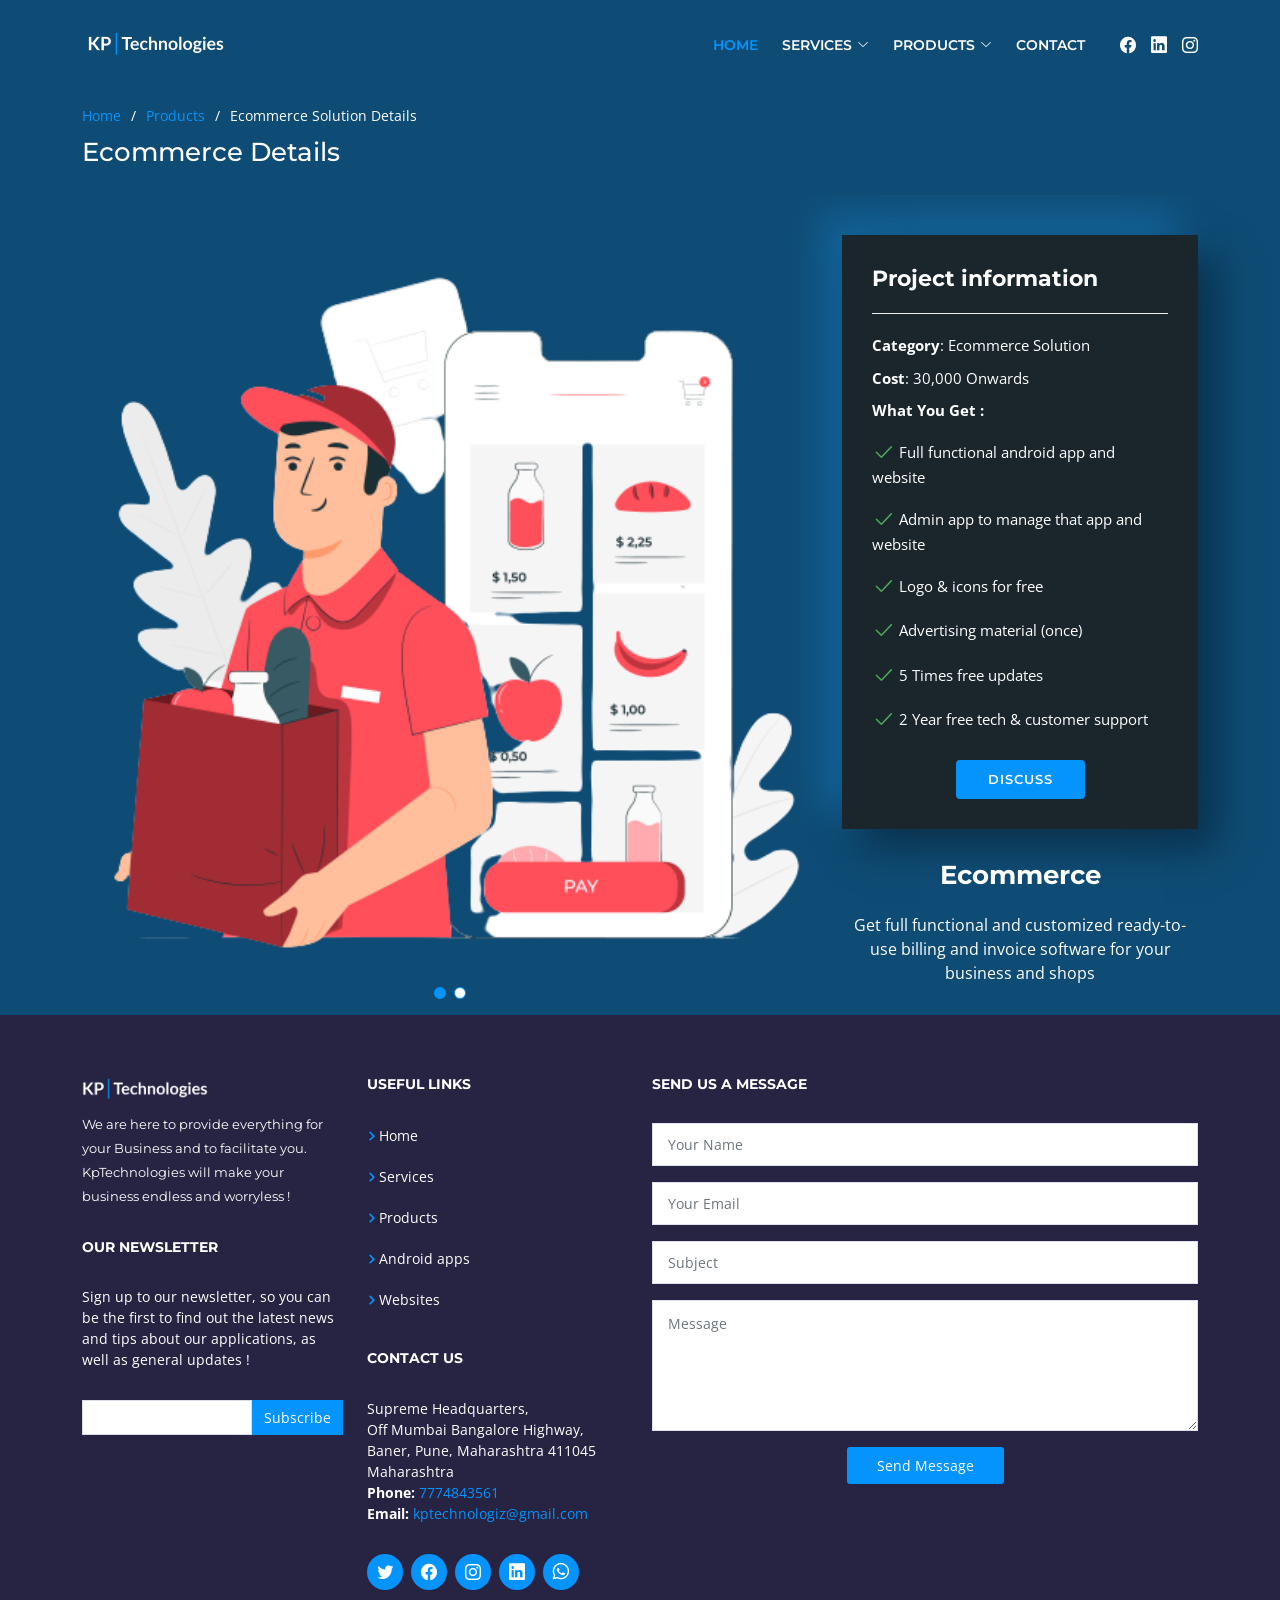
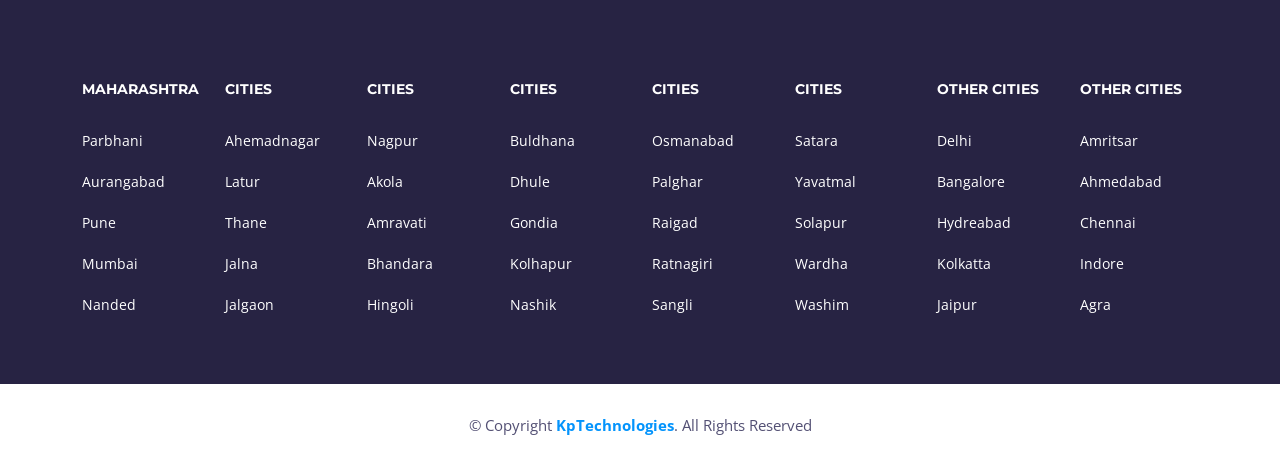
<file: ecommerce.html>
<!DOCTYPE html>
<html lang="en">

<head>
    <meta charset="utf-8">
    <meta content="width=device-width, initial-scale=1.0" name="viewport">


    <meta name="description"
        content="Get full functional and customized ready-to-use Ecommerce android apps and websites for your business and shops">
    <meta content="Ecommerce App kptechnologies,Ecommerce Site kptechnologies,sell,buy" name="keywords">

    <!-- Favicons -->
    <link href="assets/img/favicon.png" rel="icon">
    <link href="assets/img/favicon.png" rel="apple-touch-icon">

    <!-- Google Fonts -->
    <link
        href="https://fonts.googleapis.com/css?family=Open+Sans:300,300i,400,400i,600,600i,700,700i|Montserrat:300,400,500,600,700"
        rel="stylesheet">

    <!-- Vendor CSS Files -->
    <link href="assets/vendor/aos/aos.css" rel="stylesheet">
    <link href="assets/vendor/bootstrap/css/bootstrap.min.css" rel="stylesheet">
    <link href="assets/vendor/bootstrap-icons/bootstrap-icons.css" rel="stylesheet">
    <link href="assets/vendor/glightbox/css/glightbox.min.css" rel="stylesheet">
    <link href="assets/vendor/swiper/swiper-bundle.min.css" rel="stylesheet">

    <!-- Template Main CSS File -->
    <link href="assets/css/style.css" rel="stylesheet">



    <!-- social sharing -->
    <meta name="author" content="Kunal Pandharkar - Kunal Niwas , Adarsh Colony , Purna 431511">
    <meta name="twitter:title" content="Kp|Technologies - Ecommerce Solution">
    <meta name="twitter:description" content="Ecommerce Solution">
    <meta property="og:title" content="Kp|Technologies - Ecommerce Solution">
    <meta property="og:url" content="https://kp-technologies.com/">
    <meta property="og:image" content="https://kp-technologies.com/assets/img/ecommerce1.png">
    <meta property="og:image:type" content="image/png">
    <meta property="og:image:width" content="1024">
    <meta property="og:image:height" content="1024">
    <title>KP Technologies - Ecommerce Solution</title>
    <script type="application/ld+json">
        {
          "@context": "https://schema.org/",
          "@type": "Product",
          "name": "Ecommerce Solution",
          "image": [
            "https://kp-technologies.com/assets/img/ecommerce1.png",
            "https://kp-technologies.com/assets/img/ecommerce2.png"
           ],
          "description": "Get full functional and customized ready-to-use Ecommerce android apps and websites for your business and shops.",
          "sku": "ECOM01",
          "mpn": "54563",
          "brand": {
            "@type": "Brand",
            "name": "KP|Technologies"
          },
          "review": {
            "@type": "Review",
            "reviewRating": {
              "@type": "Rating",
              "ratingValue": "5",
              "bestRating": "5"
            },
            "author": {
              "@type": "Organization",
              "name": "KP Technologies"
            }
          },
          "aggregateRating": {
            "@type": "AggregateRating",
            "ratingValue": "5",
            "reviewCount": "64"
          },
          "offers": {
            "@type": "Offer",
            "url": "https://kp-technologies.com/ecommerce",
            "priceCurrency": "INR",
            "price": "30000",
            "priceValidUntil": "2025-11-17",
            "itemCondition": "https://schema.org/UsedCondition",
            "availability": "https://schema.org/InStock"
          }
        }
    </script>
</head>

<body class="serviceinfo">
    <!-- ======= Header ======= -->
    <header id="header" class="fixed-top d-flex align-items-center header-transparent">
        <div class="container d-flex align-items-center">

            <!-- Uncomment below if you prefer to use an image logo -->
            <a href="https://kp-technologies.com/" class="logo me-auto logowhite"><img src="assets/img/logo white.png"
                    alt="" class="img-fluid"></a>
            <a href="https://kp-technologies.com/" class="logo me-auto logoblack"><img src="assets/img/logo.png" alt=""
                    class="img-fluid"></a>

            <nav id="navbar" class="navbar order-last order-lg-0">
                <ul>
                    <li><a class="nav-link scrollto active homelinks" href="https://kp-technologies.com">Home</a></li>
                    <li class="dropdown "><a href="#" class="homelinks"><span>Services</span> <i
                                class="bi bi-chevron-down"></i></a>
                        <ul class="dropdown-active">
                            <li><a href="android_development">App Development</a></li>
                            <li><a href="website_development">Websites </a></li>
                            <li><a href="uiuxdesign">UI/UX Design </a></li>
                            <li><a href="erp_solutions">ERP Solutions</a></li>
                            <li><a href="seo">SEO Ranking</a></li>
                            <li><a href="itconsultancy">IT Consultancy</a></li>
                            <li><a href="rnd">R&D Support</a></li>
                            <li data-bs-toggle="modal" data-bs-target="#buy-ticket-modal"><a>Web Hosting</a></li>
                            <li data-bs-toggle="modal" data-bs-target="#buy-ticket-modal"><a>IT Training</a>
                            </li>
                        </ul>
                    </li>
                    <li class="dropdown"><a href="#" class="homelinks"><span>Products</span> <i
                                class="bi bi-chevron-down"></i></a>
                        <ul class="dropdown-active">
                            <li><a href="ecommerce">Ecommerce Solution
                                </a></li>
                            <li><a href="erp_solutions">Business ERP </a>
                            </li>
                            <li><a href="onlineexam">Online Examination
                                    System</a></li>
                            <li><a href="educationalerp">Educational ERP</a></li>
                            <li><a href="seo">SEO Ranking</a>
                            </li>
                            <li><a href="website_development">Persnol App/Site</a></li>
                            <li><a href="" data-bs-toggle="modal" data-bs-target="#buy-ticket-modal">CRM/CMS</a></li>
                            <li><a href="" data-bs-toggle="modal" data-bs-target="#buy-ticket-modal">Advertisement
                                    Material</a></li>
                            <li><a href="billinginvoice">Billing & Invoice Solution</a></li>
                            <li><a href="website_development">Ready-To-Use Websites</a></li>
                            <li><a href="" data-bs-toggle="modal" data-bs-target="#buy-ticket-modal">Cloud Services</a>
                            </li>
                            <li><a href="" data-bs-toggle="modal" data-bs-target="#buy-ticket-modal">Promotional
                                    Videos</a></li>
                        </ul>
                    </li>
                    <li><a class="nav-link scrollto homelinks" href="contactus">Contact</a></li>
                </ul>
                <i class="bi bi-list mobile-nav-toggle toggleicon"></i>
            </nav>
            <!-- .navbar -->

            <div class="social-links navbarsociallinks">
                <a href="https://www.facebook.com/KPTechnologies-107027698117641/" class="facebook"><i
                        class="bi bi-facebook"></i></a>
                <a href="https://www.linkedin.com/in/kunal-pandharkar-513994188/" class="linkedin"><i
                        class="bi bi-linkedin"></i></a>
                <a href="https://www.instagram.com/kp_technologies/" class="instagram"><i
                        class="bi bi-instagram"></i></a>
            </div>

        </div>
    </header>
    <!-- End Header -->

    <main id="main">

        <!-- ======= Breadcrumbs ======= -->
        <section id="breadcrumbs" class="breadcrumbs">
            <div class="container">

                <ol>
                    <li><a href="https://kp-technologies.com">Home</a></li>
                    <li><a href="https://kp-technologies.com#features">Products</a></li>
                    <li>Ecommerce Solution Details</li>
                </ol>
                <h2>Ecommerce Details</h2>

            </div>
        </section><!-- End Breadcrumbs -->

        <!-- ======= Portfolio Details Section ======= -->
        <section id="portfolio-details" class="portfolio-details">
            <div class="container">

                <div class="row gy-4">

                    <div class="col-lg-8">
                        <div class="portfolio-details-slider swiper-container">
                            <div class="swiper-wrapper align-items-center">

                                <div class="swiper-slide">
                                    <img src="assets/img/ecommerce1.png" alt="Ecommerce Solution">
                                </div>

                                <div class="swiper-slide">
                                    <img src="assets/img/ecommerce2.png">
                                </div>


                            </div>
                            <div class="swiper-pagination"></div>
                        </div>
                    </div>

                    <div class="col-lg-4">
                        <div class="portfolio-info">
                            <h3>Project information</h3>
                            <ul>
                                <li><strong>Category</strong>: Ecommerce Solution</li>
                                <li><strong>Cost</strong>: 30,000 Onwards</li>
                                <li><strong>What You Get :</strong></li>
                                <li><i class="bi bi-check2 tick"></i> Full functional android app and website</li>
                                <li><i class="bi bi-check2 tick"></i> Admin app to manage that app and website</li>
                                <li><i class="bi bi-check2 tick"></i> Logo & icons for free</li>
                                <li><i class="bi bi-check2 tick"></i> Advertising material (once)</li>
                                <li><i class="bi bi-check2 tick"></i> 5 Times free updates</li>
                                <li><i class="bi bi-check2 tick"></i> 2 Year free tech & customer support</li>

                            </ul>
                            <div class="text-center">
                                <a href="tel:7774843561" id="discussbtn" class="btn-get-started scrollto">Discuss</a>
                            </div>
                        </div>
                        <div class="portfolio-description text-center">
                            <h2>Ecommerce</h2>
                            <p>
                                Get full functional and customized ready-to-use billing and invoice software for your
                                business and shops
                            </p>

                        </div>
                    </div>

                </div>

            </div>
        </section><!-- End Portfolio Details Section -->

    </main><!-- End #main -->

    <!-- ======= Footer ======= -->
    <footer id="footer" class="">
        <div class="footer-top">
            <div class="container">

                <div class="row">

                    <div class="col-lg-6">

                        <div class="row">

                            <div class="col-sm-6">

                                <div class="footer-info">
                                    <a href="https://kp-technologies.com/" class="logo me-auto"><img
                                            src="assets/img/logo white.png" alt="" class="img-fluid"></a>

                                    <p>We are here to provide everything for your Business and to facilitate you.
                                        KpTechnologies will make your business endless and worryless !
                                    </p>
                                </div>

                                <div class="footer-newsletter">
                                    <h4>Our Newsletter</h4>
                                    <p>
                                        Sign up to our newsletter, so you can be the first to find out the latest news
                                        and tips about our applications, as well as general updates !
                                    </p>
                                    <form action="" method="post">
                                        <input type="email" name="email"><input type="submit" value="Subscribe">
                                    </form>
                                </div>

                            </div>

                            <div class="col-sm-6">
                                <div class="footer-links">
                                    <h4>Useful Links</h4>
                                    <ul>
                                        <li><i class="bi bi-chevron-right rightarr"></i> <a
                                                href="https://kp-technologies.com#hero">Home</a></li>
                                        <li><i class="bi bi-chevron-right rightarr"></i> <a
                                                href="https://kp-technologies.com#services">Services</a>
                                        </li>
                                        <li><i class="bi bi-chevron-right rightarr"></i> <a
                                                href="https://kp-technologies.com#features">Products</a></li>
                                        <li><i class="bi bi-chevron-right rightarr"></i> <a
                                                href="android_development">Android apps</a></li>
                                        <li><i class="bi bi-chevron-right rightarr"></i> <a href="website_development">
                                                Websites</a></li>
                                    </ul>
                                </div>

                                <div class="footer-links">
                                    <h4>Contact Us</h4>
                                      <p>
                                        Supreme Headquarters, <br> Off Mumbai Bangalore Highway, Baner, Pune, Maharashtra 411045<br> Maharashtra <br>
                                        <strong>Phone:</strong> <a href="tel:7774843561">7774843561</a><br>
                                        <strong>Email:</strong> <a
                                            href="mailto:kptechnologiz@gmail.com">kptechnologiz@gmail.com</a><br>
                                    </p>
                                </div>

                                <div class="social-links">
                                    <a href="https://twitter.com/Kunal81082144?s=09" class="twitter"><i
                                            class="bi bi-twitter"></i></a>
                                    <a href="https://www.facebook.com/KPTechnologies-107027698117641/"
                                        class="facebook"><i class="bi bi-facebook"></i></a>
                                    <a href="https://www.instagram.com/kp_technologies/" class="instagram"><i
                                            class="bi bi-instagram"></i></a>
                                    <a href="https://www.linkedin.com/in/kunal-pandharkar-513994188" class="linkedin"><i
                                            class="bi bi-linkedin"></i></a>
                                    <a href="https://wa.me/message/R7FU5JKF6726K1" class="linkedin"><i
                                            class="bi bi-whatsapp"></i></a>

                                </div>

                            </div>

                        </div>

                    </div>

                    <div class="col-lg-6" id="feedbackform">

                        <div class="form">

                            <h4>Send us a message</h4>
                            <!-- <p>We would love to hear from you, feel free to contact us anytime !</p> -->

                            <form role="form" class="php-email-form" method="POST">
                                <div class="form-group">
                                    <input type="text" name="name" class="form-control" id="name"
                                        placeholder="Your Name" required>
                                </div>
                                <div class="form-group mt-3">
                                    <input type="email" class="form-control" name="email" id="email"
                                        placeholder="Your Email" required>
                                </div>
                                <div class="form-group mt-3">
                                    <input type="text" class="form-control" name="subject" id="subject"
                                        placeholder="Subject" required>
                                </div>
                                <div class="form-group mt-3">
                                    <textarea class="form-control" name="message" rows="5" placeholder="Message"
                                        required></textarea>
                                </div>

                                <div class="my-3">
                                    <div class="loading">Loading</div>
                                    <div class="error-message"></div>
                                    <div class="sent-message">Your message has been sent. Thank you!</div>
                                </div>

                                <div class="text-center">

                                    <button type="submit" title="Send Message">Send
                                        Message</button>
                                </div>
                            </form>

                        </div>

                    </div>

                </div>

            </div>

        </div>

        <div>

        </div>


    </footer>
    <!-- End  Footer -->

    <!-- ======= Footer ======= -->
    <footer id="footer" class="pb-4">
        <div class="footer-top">
            <div class="container">

                <div class="row">

                    <div class="col-lg-6 col-6">

                        <div class="row">


                            <div class="col-sm-3">
                                <div class="footer-links">
                                    <h4>Maharashtra</h4>
                                    <ul>
                                        <li><a href="#">Parbhani</a></li>
                                        <li><a href="#">Aurangabad</a></li>
                                        <li><a href="#">Pune</a></li>
                                        <li><a href="#">Mumbai</a></li>
                                        <li><a href="#">Nanded</a></li>

                                    </ul>
                                </div>

                            </div>

                            <div class="col-sm-3">
                                <div class="footer-links">
                                    <h4>Cities</h4>
                                    <ul>
                                        <li><a href="#">Ahemadnagar</a></li>
                                        <li><a href="#">Latur</a></li>
                                        <li><a href="#">Thane</a></li>
                                        <li><a href="#">Jalna</a></li>
                                        <li><a href="#">Jalgaon</a></li>

                                    </ul>
                                </div>



                            </div>
                            <div class="col-sm-3">
                                <div class="footer-links">
                                    <h4>Cities</h4>
                                    <ul>
                                        <li><a href="#">Nagpur</a></li>
                                        <li><a href="#">Akola</a></li>
                                        <li><a href="#">Amravati</a></li>
                                        <li><a href="#">Bhandara</a></li>
                                        <li><a href="#">Hingoli</a></li>
                                    </ul>
                                </div>

                            </div>

                            <div class="col-sm-3">
                                <div class="footer-links">
                                    <h4>Cities</h4>
                                    <ul>
                                        <li><a href="#">Buldhana</a></li>
                                        <li><a href="#">Dhule</a></li>
                                        <li><a href="#">Gondia</a></li>
                                        <li><a href="#">Kolhapur</a></li>
                                        <li><a href="#">Nashik</a></li>
                                    </ul>
                                </div>

                            </div>

                        </div>


                    </div>

                    <div class="col-lg-6 col-6">

                        <div class="row">
                            <div class="col-sm-3">
                                <div class="footer-links">
                                    <h4>Cities</h4>
                                    <ul>
                                        <li><a href="#">Osmanabad</a></li>
                                        <li><a href="#">Palghar</a></li>
                                        <li><a href="#">Raigad</a></li>
                                        <li><a href="#">Ratnagiri</a></li>
                                        <li><a href="#">Sangli</a></li>
                                    </ul>
                                </div>

                            </div>
                            <div class="col-sm-3">
                                <div class="footer-links">
                                    <h4>Cities</h4>
                                    <ul>
                                        <li><a href="#">Satara</a></li>
                                        <li><a href="#">Yavatmal</a></li>
                                        <li><a href="#">Solapur</a></li>
                                        <li><a href="#">Wardha</a></li>
                                        <li><a href="#">Washim</a></li>
                                    </ul>
                                </div>

                            </div>

                            <div class="col-sm-3">
                                <div class="footer-links">
                                    <h4>Other Cities</h4>
                                    <ul>
                                        <li><a href="#">Delhi</a></li>
                                        <li><a href="#">Bangalore</a></li>
                                        <li><a href="#">Hydreabad</a></li>
                                        <li><a href="#">Kolkatta</a></li>
                                        <li><a href="#">Jaipur</a></li>
                                    </ul>
                                </div>

                            </div>

                            <div class="col-sm-3">
                                <div class="footer-links">
                                    <h4>Other Cities</h4>
                                    <ul>
                                        <li><a href="#">Amritsar</a></li>
                                        <li><a href="#">Ahmedabad</a></li>
                                        <li><a href="#">Chennai</a></li>
                                        <li><a href="#">Indore</a></li>
                                        <li><a href="#">Agra</a></li>
                                    </ul>
                                </div>



                            </div>
                        </div>


                    </div>


                </div>

            </div>

        </div>

        <div>

        </div>

        <div class="container" id="copyright">
            <div class="copyright">
                &copy; Copyright <a href="https://kp-technologies.com"><strong>KpTechnologies</strong></a>. All Rights
                Reserved
            </div>
            <div class="credits">

            </div>
        </div>
    </footer>
    <!-- End  Footer -->


    <a href="#" class="back-to-top d-flex align-items-center justify-content-center"><i
            class="bi bi-arrow-up-short"></i></a>






    <!-- Vendor JS Files -->
    <script src="assets/vendor/aos/aos.js"></script>
    <script src="assets/vendor/bootstrap/js/bootstrap.bundle.min.js"></script>
    <script src="assets/vendor/glightbox/js/glightbox.min.js"></script>
    <script src="assets/vendor/isotope-layout/isotope.pkgd.min.js"></script>
    <script src="assets/vendor/php-email-form/validate.js"></script>
    <script src="assets/vendor/purecounter/purecounter.js"></script>
    <script src="assets/vendor/swiper/swiper-bundle.min.js"></script>

    <!-- Template Main JS File -->
    <script src="assets/js/main.js"></script>

</body>


</html>
</file>
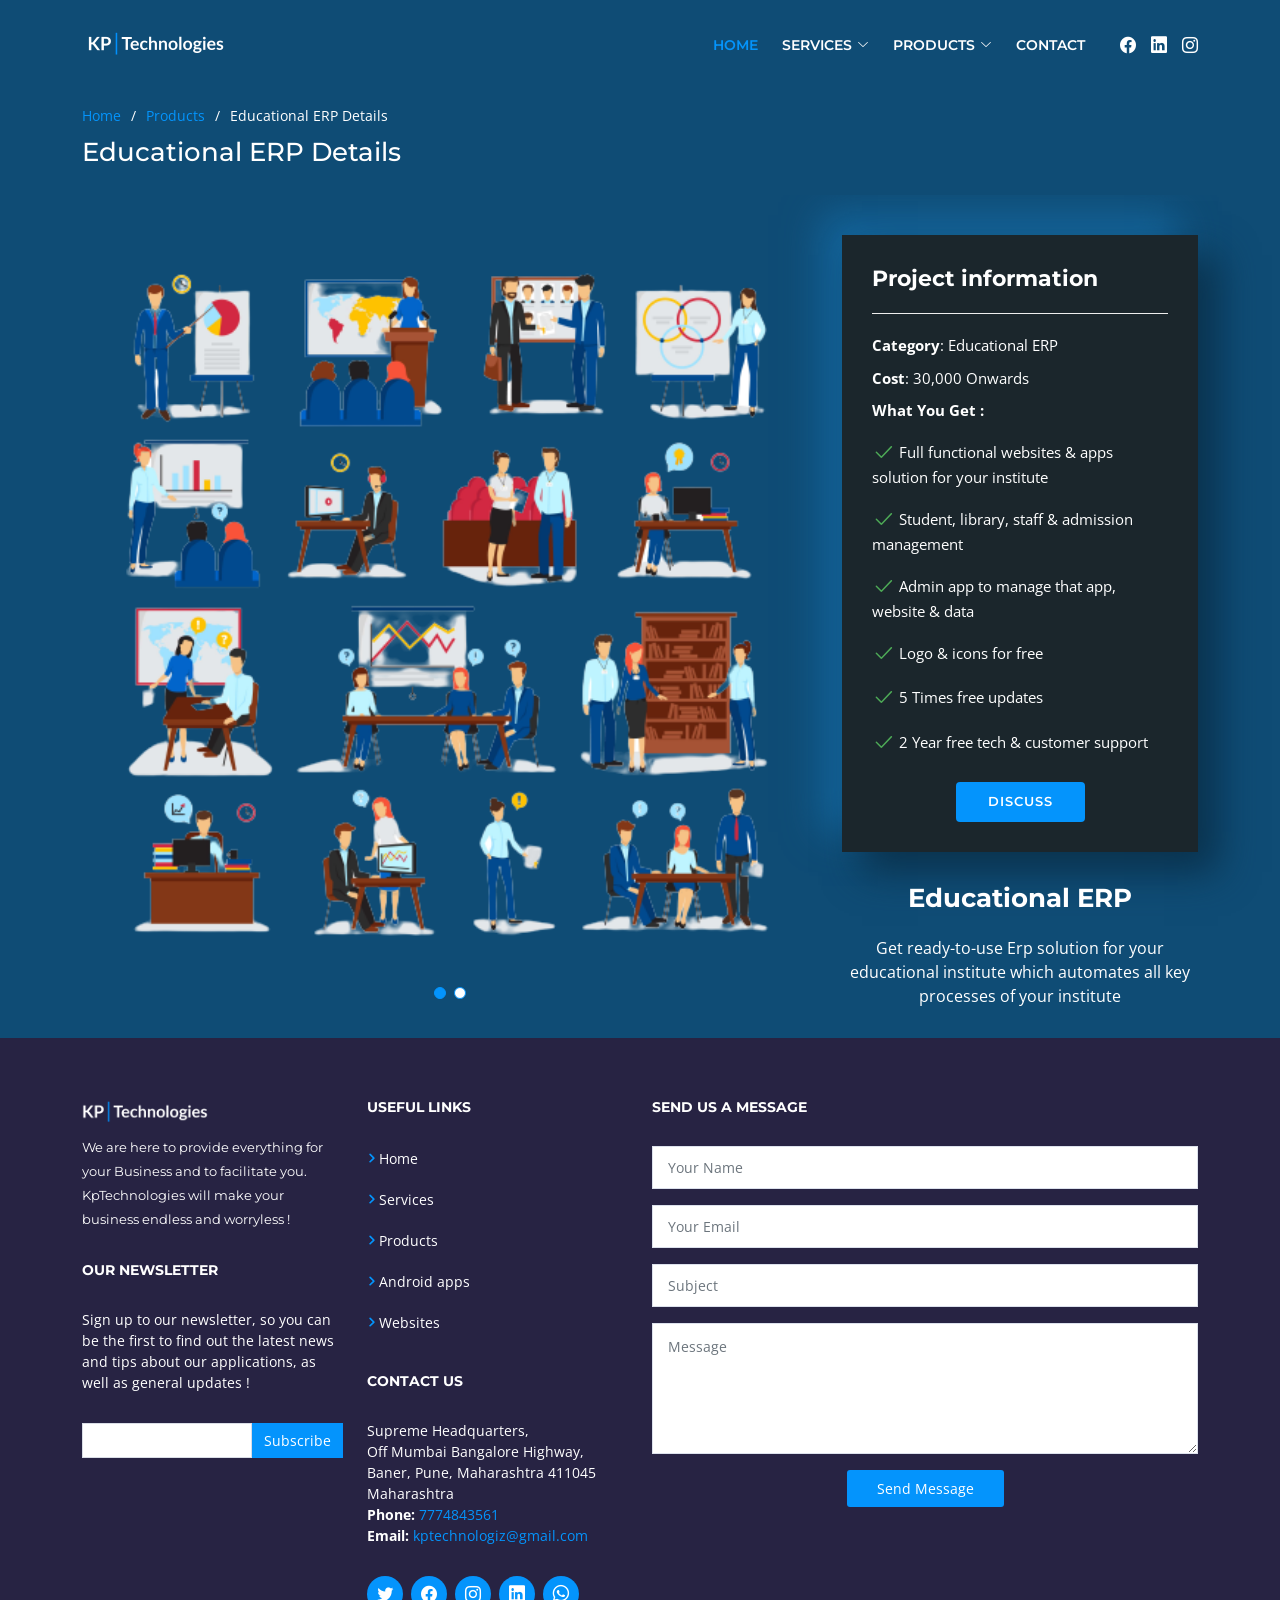
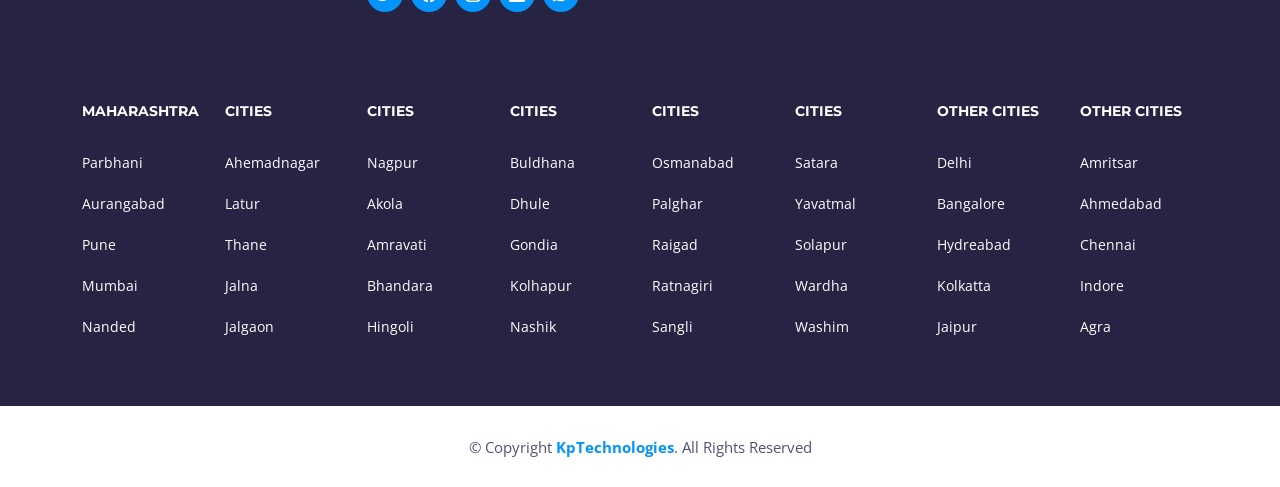
<file: educationalerp.html>
<!DOCTYPE html>
<html lang="en">

<head>
    <meta charset="utf-8">
    <meta content="width=device-width, initial-scale=1.0" name="viewport">


    <meta name="description"
        content="Get ready-to-use Erp solution for your educational institute which automates all key processes of your institute">
    <meta
        content="educational ERP Solutions kptechnologies,educational Erp Management,educational erp development,Digitization,digital transfomation"
        name="keywords">

    <!-- Favicons -->
    <link href="assets/img/favicon.png" rel="icon">
    <link href="assets/img/favicon.png" rel="apple-touch-icon">

    <!-- Google Fonts -->
    <link
        href="https://fonts.googleapis.com/css?family=Open+Sans:300,300i,400,400i,600,600i,700,700i|Montserrat:300,400,500,600,700"
        rel="stylesheet">

    <!-- Vendor CSS Files -->
    <link href="assets/vendor/aos/aos.css" rel="stylesheet">
    <link href="assets/vendor/bootstrap/css/bootstrap.min.css" rel="stylesheet">
    <link href="assets/vendor/bootstrap-icons/bootstrap-icons.css" rel="stylesheet">
    <link href="assets/vendor/glightbox/css/glightbox.min.css" rel="stylesheet">
    <link href="assets/vendor/swiper/swiper-bundle.min.css" rel="stylesheet">

    <!-- Template Main CSS File -->
    <link href="assets/css/style.css" rel="stylesheet">



    <!-- social sharing -->
    <meta name="author" content="Kunal Pandharkar - Kunal Niwas , Adarsh Colony , Purna 431511">
    <meta name="twitter:title" content="Kp|Technologies - Educational ERP">
    <meta name="twitter:description" content="Educational ERP">
    <meta property="og:title" content="Kp|Technologies - Educational ERP">
    <meta property="og:url" content="https://kp-technologies.com/">
    <meta property="og:image" content="https://kp-technologies.com/assets/img/onlineexam1.png">
    <meta property="og:image:type" content="image/png">
    <meta property="og:image:width" content="1024">
    <meta property="og:image:height" content="1024">
    <title>KP Technologies - Educational ERP</title>
    <script type="application/ld+json">
        {
          "@context": "https://schema.org/",
          "@type": "Product",
          "name": "Educational ERP",
          "image": [
            "https://kp-technologies.com/assets/img/educationalerp.png",
            "https://kp-technologies.com/assets/img/onlineexam1.png"
           ],
          "description": "Get ready-to-use Erp solution for your educational institute which automates all key processes of your institute.",
          "sku": "EDU01",
          "mpn": "54564",
          "brand": {
            "@type": "Brand",
            "name": "KP|Technologies"
          },
          "review": {
            "@type": "Review",
            "reviewRating": {
              "@type": "Rating",
              "ratingValue": "5",
              "bestRating": "5"
            },
            "author": {
              "@type": "Organization",
              "name": "KP Technologies"
            }
          },
          "aggregateRating": {
            "@type": "AggregateRating",
            "ratingValue": "5",
            "reviewCount": "64"
          },
          "offers": {
            "@type": "Offer",
            "url": "https://kp-technologies.com/educationalerp",
            "priceCurrency": "INR",
            "price": "30000",
            "priceValidUntil": "2025-11-17",
            "itemCondition": "https://schema.org/UsedCondition",
            "availability": "https://schema.org/InStock"
          }
        }
    </script>
</head>

<body class="serviceinfo">

      <!-- ======= Header ======= -->
      <header id="header" class="fixed-top d-flex align-items-center header-transparent">
        <div class="container d-flex align-items-center">

            <!-- Uncomment below if you prefer to use an image logo -->
            <a href="https://kp-technologies.com/" class="logo me-auto logowhite"><img src="assets/img/logo white.png"
                    alt="" class="img-fluid"></a>
            <a href="https://kp-technologies.com/" class="logo me-auto logoblack"><img src="assets/img/logo.png" alt=""
                    class="img-fluid"></a>

            <nav id="navbar" class="navbar order-last order-lg-0">
                <ul>
                    <li><a class="nav-link scrollto active homelinks" href="https://kp-technologies.com">Home</a></li>
                    <li class="dropdown "><a href="#" class="homelinks"><span>Services</span> <i
                                class="bi bi-chevron-down"></i></a>
                        <ul class="dropdown-active">
                            <li><a href="android_development">App Development</a></li>
                            <li><a href="website_development">Websites </a></li>
                            <li><a href="uiuxdesign">UI/UX Design </a></li>
                            <li><a href="erp_solutions">ERP Solutions</a></li>
                            <li><a href="seo">SEO Ranking</a></li>
                            <li><a href="itconsultancy">IT Consultancy</a></li>
                            <li><a href="rnd">R&D Support</a></li>
                            <li data-bs-toggle="modal" data-bs-target="#buy-ticket-modal"><a>Web Hosting</a></li>
                            <li data-bs-toggle="modal" data-bs-target="#buy-ticket-modal"><a>IT Training</a>
                            </li>
                        </ul>
                    </li>
                    <li class="dropdown"><a href="#" class="homelinks"><span>Products</span> <i
                                class="bi bi-chevron-down"></i></a>
                        <ul class="dropdown-active">
                            <li><a href="ecommerce">Ecommerce Solution
                                </a></li>
                            <li><a href="erp_solutions">Business ERP </a>
                            </li>
                            <li><a href="onlineexam">Online Examination
                                    System</a></li>
                            <li><a href="educationalerp">Educational ERP</a></li>
                            <li><a href="seo">SEO Ranking</a>
                            </li>
                            <li><a href="website_development">Persnol App/Site</a></li>
                            <li><a href="" data-bs-toggle="modal" data-bs-target="#buy-ticket-modal">CRM/CMS</a></li>
                            <li><a href="" data-bs-toggle="modal" data-bs-target="#buy-ticket-modal">Advertisement
                                    Material</a></li>
                            <li><a href="billinginvoice">Billing & Invoice Solution</a></li>
                            <li><a href="website_development">Ready-To-Use Websites</a></li>
                            <li><a href="" data-bs-toggle="modal" data-bs-target="#buy-ticket-modal">Cloud Services</a>
                            </li>
                            <li><a href="" data-bs-toggle="modal" data-bs-target="#buy-ticket-modal">Promotional
                                    Videos</a></li>
                        </ul>
                    </li>
                    <li><a class="nav-link scrollto homelinks" href="contactus">Contact</a></li>
                </ul>
                <i class="bi bi-list mobile-nav-toggle toggleicon"></i>
            </nav>
            <!-- .navbar -->

            <div class="social-links navbarsociallinks">
                <a href="https://www.facebook.com/KPTechnologies-107027698117641/" class="facebook"><i
                        class="bi bi-facebook"></i></a>
                <a href="https://www.linkedin.com/in/kunal-pandharkar-513994188/" class="linkedin"><i
                        class="bi bi-linkedin"></i></a>
                <a href="https://www.instagram.com/kp_technologies/" class="instagram"><i
                        class="bi bi-instagram"></i></a>
            </div>

        </div>
    </header>
    <!-- End Header -->

    <main id="main">

        <!-- ======= Breadcrumbs ======= -->
        <section id="breadcrumbs" class="breadcrumbs">
            <div class="container">

                <ol>
                    <li><a href="https://kp-technologies.com">Home</a></li>
                    <li><a href="https://kp-technologies.com#features">Products</a></li>
                    <li>Educational ERP Details</li>
                </ol>
                <h2>Educational ERP Details</h2>

            </div>
        </section><!-- End Breadcrumbs -->

        <!-- ======= Portfolio Details Section ======= -->
        <section id="portfolio-details" class="portfolio-details">
            <div class="container">

                <div class="row gy-4">

                    <div class="col-lg-8">
                        <div class="portfolio-details-slider swiper-container">
                            <div class="swiper-wrapper align-items-center">

                                <div class="swiper-slide">
                                    <img src="assets/img/educationalerp.png" alt="Educational ERP">
                                </div>

                                <div class="swiper-slide">
                                    <img src="assets/img/onlineexam1.png" alt="">
                                </div>

                            </div>
                            <div class="swiper-pagination"></div>
                        </div>
                    </div>

                    <div class="col-lg-4">
                        <div class="portfolio-info">
                            <h3>Project information</h3>
                            <ul>
                                <li><strong>Category</strong>: Educational ERP</li>
                                <li><strong>Cost</strong>: 30,000 Onwards</li>
                                <li><strong>What You Get :</strong></li>
                                <li><i class="bi bi-check2 tick"></i> Full functional websites & apps solution for your
                                    institute</li>
                                <li><i class="bi bi-check2 tick"></i> Student, library, staff & admission management
                                </li>
                                <li><i class="bi bi-check2 tick"></i> Admin app to manage that app, website & data</li>
                                <li><i class="bi bi-check2 tick"></i> Logo & icons for free</li>
                                <li><i class="bi bi-check2 tick"></i> 5 Times free updates</li>
                                <li><i class="bi bi-check2 tick"></i> 2 Year free tech & customer support</li>

                            </ul>
                            <div class="text-center">
                                <a href="tel:7774843561" id="discussbtn" class="btn-get-started scrollto">Discuss</a>
                            </div>
                        </div>
                        <div class="portfolio-description text-center">
                            <h2>Educational ERP</h2>
                            <p>
                                Get ready-to-use Erp solution for your educational institute which automates all key
                                processes of your institute
                            </p>

                        </div>
                    </div>

                </div>

            </div>
        </section><!-- End Portfolio Details Section -->

    </main><!-- End #main -->


  <!-- ======= Footer ======= -->
  <footer id="footer" class="">
    <div class="footer-top">
        <div class="container">

            <div class="row">

                <div class="col-lg-6">

                    <div class="row">

                        <div class="col-sm-6">

                            <div class="footer-info">
                                <a href="https://kp-technologies.com/" class="logo me-auto"><img
                                        src="assets/img/logo white.png" alt="" class="img-fluid"></a>

                                <p>We are here to provide everything for your Business and to facilitate you.
                                    KpTechnologies will make your business endless and worryless !
                                </p>
                            </div>

                            <div class="footer-newsletter">
                                <h4>Our Newsletter</h4>
                                <p>
                                    Sign up to our newsletter, so you can be the first to find out the latest news
                                    and tips about our applications, as well as general updates !
                                </p>
                                <form action="" method="post">
                                    <input type="email" name="email"><input type="submit" value="Subscribe">
                                </form>
                            </div>

                        </div>

                        <div class="col-sm-6">
                            <div class="footer-links">
                                <h4>Useful Links</h4>
                                <ul>
                                    <li><i class="bi bi-chevron-right rightarr"></i> <a
                                            href="https://kp-technologies.com#hero">Home</a></li>
                                    <li><i class="bi bi-chevron-right rightarr"></i> <a
                                            href="https://kp-technologies.com#services">Services</a>
                                    </li>
                                    <li><i class="bi bi-chevron-right rightarr"></i> <a
                                            href="https://kp-technologies.com#features">Products</a></li>
                                    <li><i class="bi bi-chevron-right rightarr"></i> <a
                                            href="android_development">Android apps</a></li>
                                    <li><i class="bi bi-chevron-right rightarr"></i> <a href="website_development">
                                            Websites</a></li>
                                </ul>
                            </div>

                            <div class="footer-links">
                                <h4>Contact Us</h4>
                                  <p>
                                        Supreme Headquarters, <br> Off Mumbai Bangalore Highway, Baner, Pune, Maharashtra 411045<br> Maharashtra <br>
                                        <strong>Phone:</strong> <a href="tel:7774843561">7774843561</a><br>
                                        <strong>Email:</strong> <a
                                            href="mailto:kptechnologiz@gmail.com">kptechnologiz@gmail.com</a><br>
                                    </p>
                            </div>

                            <div class="social-links">
                                <a href="https://twitter.com/Kunal81082144?s=09" class="twitter"><i
                                        class="bi bi-twitter"></i></a>
                                <a href="https://www.facebook.com/KPTechnologies-107027698117641/"
                                    class="facebook"><i class="bi bi-facebook"></i></a>
                                <a href="https://www.instagram.com/kp_technologies/" class="instagram"><i
                                        class="bi bi-instagram"></i></a>
                                <a href="https://www.linkedin.com/in/kunal-pandharkar-513994188" class="linkedin"><i
                                        class="bi bi-linkedin"></i></a>
                                <a href="https://wa.me/message/R7FU5JKF6726K1" class="linkedin"><i
                                        class="bi bi-whatsapp"></i></a>

                            </div>

                        </div>

                    </div>

                </div>

                <div class="col-lg-6" id="feedbackform">

                    <div class="form">

                        <h4>Send us a message</h4>
                        <!-- <p>We would love to hear from you, feel free to contact us anytime !</p> -->

                        <form role="form" class="php-email-form" method="POST">
                            <div class="form-group">
                                <input type="text" name="name" class="form-control" id="name"
                                    placeholder="Your Name" required>
                            </div>
                            <div class="form-group mt-3">
                                <input type="email" class="form-control" name="email" id="email"
                                    placeholder="Your Email" required>
                            </div>
                            <div class="form-group mt-3">
                                <input type="text" class="form-control" name="subject" id="subject"
                                    placeholder="Subject" required>
                            </div>
                            <div class="form-group mt-3">
                                <textarea class="form-control" name="message" rows="5" placeholder="Message"
                                    required></textarea>
                            </div>

                            <div class="my-3">
                                <div class="loading">Loading</div>
                                <div class="error-message"></div>
                                <div class="sent-message">Your message has been sent. Thank you!</div>
                            </div>

                            <div class="text-center">

                                <button type="submit" title="Send Message">Send
                                    Message</button>
                            </div>
                        </form>

                    </div>

                </div>

            </div>

        </div>

    </div>

    <div>

    </div>


</footer>
<!-- End  Footer -->

<!-- ======= Footer ======= -->
<footer id="footer" class="pb-4">
    <div class="footer-top">
        <div class="container">

            <div class="row">

                <div class="col-lg-6 col-6">

                    <div class="row">


                        <div class="col-sm-3">
                            <div class="footer-links">
                                <h4>Maharashtra</h4>
                                <ul>
                                    <li><a href="#">Parbhani</a></li>
                                    <li><a href="#">Aurangabad</a></li>
                                    <li><a href="#">Pune</a></li>
                                    <li><a href="#">Mumbai</a></li>
                                    <li><a href="#">Nanded</a></li>

                                </ul>
                            </div>

                        </div>

                        <div class="col-sm-3">
                            <div class="footer-links">
                                <h4>Cities</h4>
                                <ul>
                                    <li><a href="#">Ahemadnagar</a></li>
                                    <li><a href="#">Latur</a></li>
                                    <li><a href="#">Thane</a></li>
                                    <li><a href="#">Jalna</a></li>
                                    <li><a href="#">Jalgaon</a></li>

                                </ul>
                            </div>



                        </div>
                        <div class="col-sm-3">
                            <div class="footer-links">
                                <h4>Cities</h4>
                                <ul>
                                    <li><a href="#">Nagpur</a></li>
                                    <li><a href="#">Akola</a></li>
                                    <li><a href="#">Amravati</a></li>
                                    <li><a href="#">Bhandara</a></li>
                                    <li><a href="#">Hingoli</a></li>
                                </ul>
                            </div>

                        </div>

                        <div class="col-sm-3">
                            <div class="footer-links">
                                <h4>Cities</h4>
                                <ul>
                                    <li><a href="#">Buldhana</a></li>
                                    <li><a href="#">Dhule</a></li>
                                    <li><a href="#">Gondia</a></li>
                                    <li><a href="#">Kolhapur</a></li>
                                    <li><a href="#">Nashik</a></li>
                                </ul>
                            </div>

                        </div>

                    </div>


                </div>

                <div class="col-lg-6 col-6">

                    <div class="row">
                        <div class="col-sm-3">
                            <div class="footer-links">
                                <h4>Cities</h4>
                                <ul>
                                    <li><a href="#">Osmanabad</a></li>
                                    <li><a href="#">Palghar</a></li>
                                    <li><a href="#">Raigad</a></li>
                                    <li><a href="#">Ratnagiri</a></li>
                                    <li><a href="#">Sangli</a></li>
                                </ul>
                            </div>

                        </div>
                        <div class="col-sm-3">
                            <div class="footer-links">
                                <h4>Cities</h4>
                                <ul>
                                    <li><a href="#">Satara</a></li>
                                    <li><a href="#">Yavatmal</a></li>
                                    <li><a href="#">Solapur</a></li>
                                    <li><a href="#">Wardha</a></li>
                                    <li><a href="#">Washim</a></li>
                                </ul>
                            </div>

                        </div>

                        <div class="col-sm-3">
                            <div class="footer-links">
                                <h4>Other Cities</h4>
                                <ul>
                                    <li><a href="#">Delhi</a></li>
                                    <li><a href="#">Bangalore</a></li>
                                    <li><a href="#">Hydreabad</a></li>
                                    <li><a href="#">Kolkatta</a></li>
                                    <li><a href="#">Jaipur</a></li>
                                </ul>
                            </div>

                        </div>

                        <div class="col-sm-3">
                            <div class="footer-links">
                                <h4>Other Cities</h4>
                                <ul>
                                    <li><a href="#">Amritsar</a></li>
                                    <li><a href="#">Ahmedabad</a></li>
                                    <li><a href="#">Chennai</a></li>
                                    <li><a href="#">Indore</a></li>
                                    <li><a href="#">Agra</a></li>
                                </ul>
                            </div>



                        </div>
                    </div>


                </div>


            </div>

        </div>

    </div>

    <div>

    </div>

    <div class="container" id="copyright">
        <div class="copyright">
            &copy; Copyright <a href="https://kp-technologies.com"><strong>KpTechnologies</strong></a>. All Rights
            Reserved
        </div>
        <div class="credits">

        </div>
    </div>
</footer>
<!-- End  Footer -->


    <a href="#" class="back-to-top d-flex align-items-center justify-content-center"><i
            class="bi bi-arrow-up-short"></i></a>






    <!-- Vendor JS Files -->
    <script src="assets/vendor/aos/aos.js"></script>
    <script src="assets/vendor/bootstrap/js/bootstrap.bundle.min.js"></script>
    <script src="assets/vendor/glightbox/js/glightbox.min.js"></script>
    <script src="assets/vendor/isotope-layout/isotope.pkgd.min.js"></script>
    <script src="assets/vendor/php-email-form/validate.js"></script>
    <script src="assets/vendor/purecounter/purecounter.js"></script>
    <script src="assets/vendor/swiper/swiper-bundle.min.js"></script>

    <!-- Template Main JS File -->
    <script src="assets/js/main.js"></script>

</body>


</html>
</file>
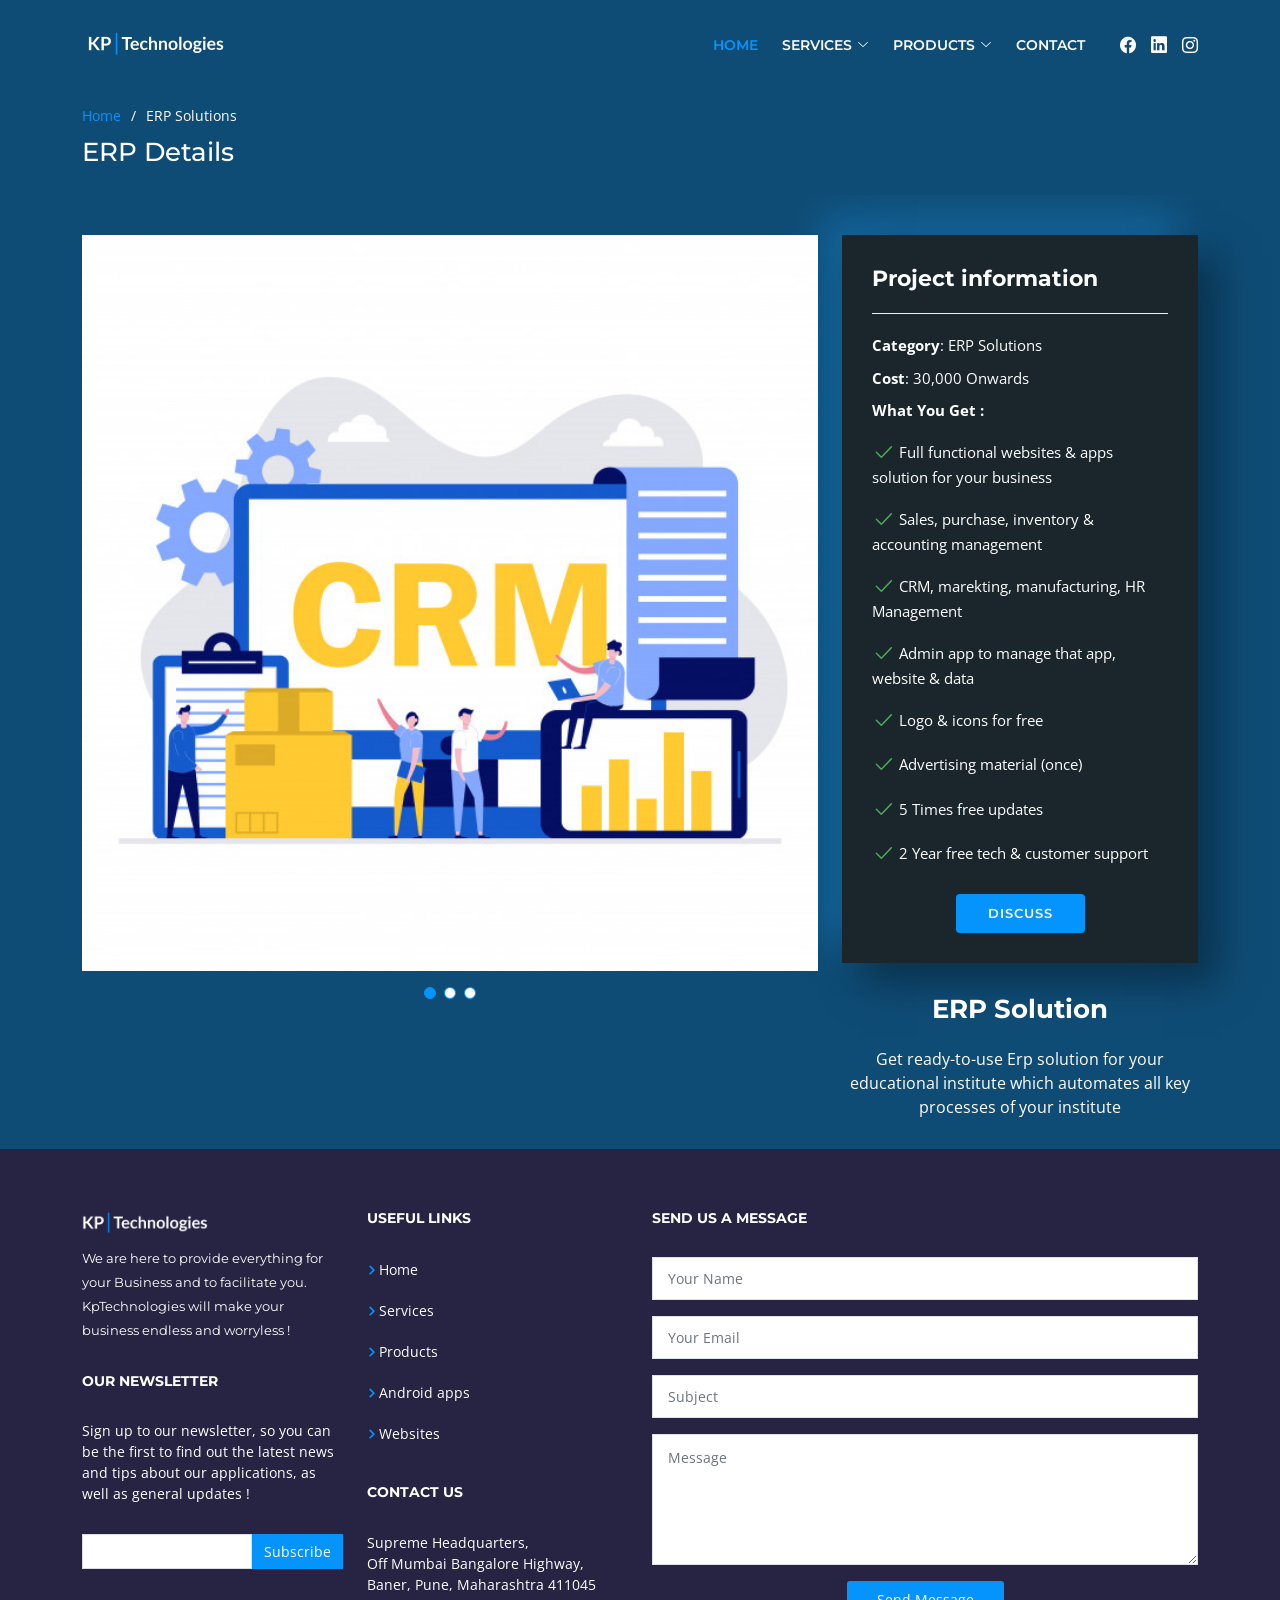
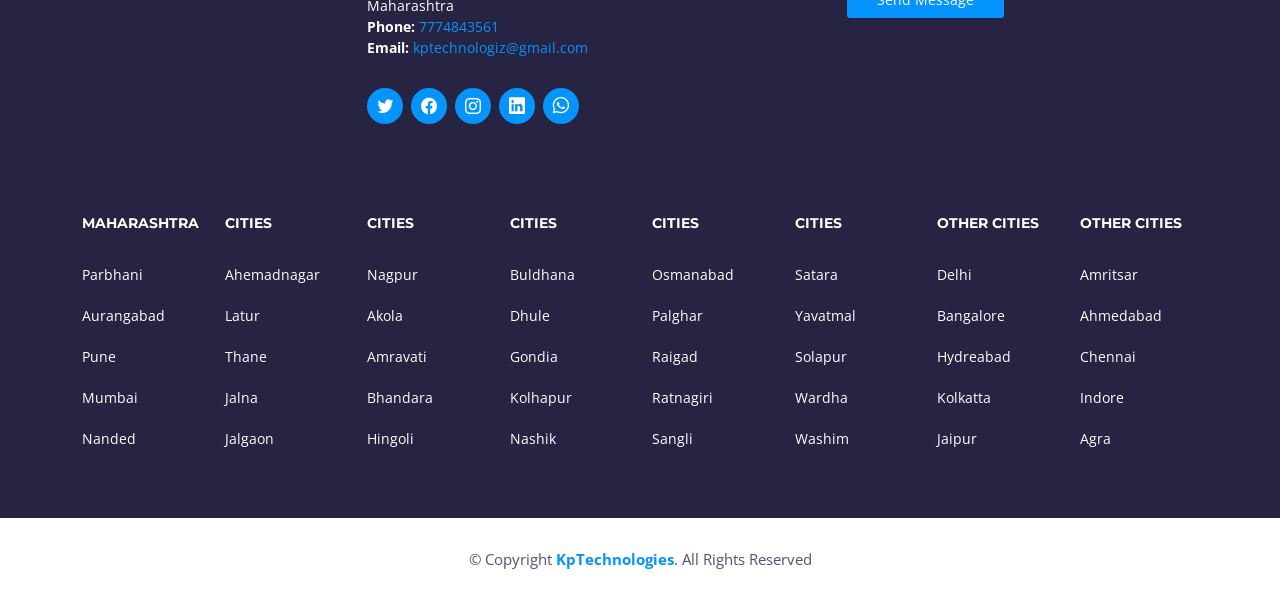
<file: erp_solutions.html>
<!DOCTYPE html>
<html lang="en">

<head>
    <meta charset="utf-8">
    <meta content="width=device-width, initial-scale=1.0" name="viewport">


    <meta name="description" content="Make your all process and workflow digital with our ERP Solutions">
    <meta content="ERP Solutions kptechnologies,Erp Management,erp development,Digitization,digital transfomation,CRM"
        name="keywords">

    <!-- Favicons -->
    <link href="assets/img/favicon.png" rel="icon">
    <link href="assets/img/favicon.png" rel="apple-touch-icon">

    <!-- Google Fonts -->
    <link
        href="https://fonts.googleapis.com/css?family=Open+Sans:300,300i,400,400i,600,600i,700,700i|Montserrat:300,400,500,600,700"
        rel="stylesheet">

    <!-- Vendor CSS Files -->
    <link href="assets/vendor/aos/aos.css" rel="stylesheet">
    <link href="assets/vendor/bootstrap/css/bootstrap.min.css" rel="stylesheet">
    <link href="assets/vendor/bootstrap-icons/bootstrap-icons.css" rel="stylesheet">
    <link href="assets/vendor/glightbox/css/glightbox.min.css" rel="stylesheet">
    <link href="assets/vendor/swiper/swiper-bundle.min.css" rel="stylesheet">

    <!-- Template Main CSS File -->
    <link href="assets/css/style.css" rel="stylesheet">



    <!-- social sharing -->
    <meta name="author" content="Kunal Pandharkar - Kunal Niwas , Adarsh Colony , Purna 431511">
    <meta name="twitter:title" content="Kp|Technologies - ERP Solutions">
    <meta name="twitter:description" content="ERP Solutions">
    <meta property="og:title" content="Kp|Technologies - ERP Solutions">
    <meta property="og:url" content="https://kp-technologies.com/">
    <meta property="og:image" content="https://kp-technologies.com/assets/img/erpsuite (1).jpg">
    <meta property="og:image:type" content="image/png">
    <meta property="og:image:width" content="1024">
    <meta property="og:image:height" content="1024">
    <title>KP Technologies - ERP Solutions</title>
    <script type="application/ld+json">
        {
          "@context": "https://schema.org/",
          "@type": "Product",
          "name": "ERP Solutions",
          "image": [
            "https://kp-technologies.com/assets/img/erpsuite (1).jpg",
            "https://kp-technologies.com/assets/img/erpsuite (2).png",
            "https://kp-technologies.com/assets/img/erpsuite (3).jpg"
           ],
          "description": "Make your all process and workflow digital with our ERP Solutions.",
          "sku": "ERP01",
          "mpn": "54565",
          "brand": {
            "@type": "Brand",
            "name": "KP|Technologies"
          },
          "review": {
            "@type": "Review",
            "reviewRating": {
              "@type": "Rating",
              "ratingValue": "5",
              "bestRating": "5"
            },
            "author": {
              "@type": "Organization",
              "name": "KP Technologies"
            }
          },
          "aggregateRating": {
            "@type": "AggregateRating",
            "ratingValue": "5",
            "reviewCount": "64"
          },
          "offers": {
            "@type": "Offer",
            "url": "https://kp-technologies.com/erp_solutions",
            "priceCurrency": "INR",
            "price": "30000",
            "priceValidUntil": "2025-11-17",
            "itemCondition": "https://schema.org/UsedCondition",
            "availability": "https://schema.org/InStock"
          }
        }
    </script>
</head>

<body class="serviceinfo">

    <!-- ======= Header ======= -->
    <header id="header" class="fixed-top d-flex align-items-center header-transparent">
        <div class="container d-flex align-items-center">

            <!-- Uncomment below if you prefer to use an image logo -->
            <a href="https://kp-technologies.com/" class="logo me-auto logowhite"><img src="assets/img/logo white.png"
                    alt="" class="img-fluid"></a>
            <a href="https://kp-technologies.com/" class="logo me-auto logoblack"><img src="assets/img/logo.png" alt=""
                    class="img-fluid"></a>

            <nav id="navbar" class="navbar order-last order-lg-0">
                <ul>
                    <li><a class="nav-link scrollto active homelinks" href="https://kp-technologies.com">Home</a></li>
                    <li class="dropdown "><a href="#" class="homelinks"><span>Services</span> <i
                                class="bi bi-chevron-down"></i></a>
                        <ul class="dropdown-active">
                            <li><a href="android_development">App Development</a></li>
                            <li><a href="website_development">Websites </a></li>
                            <li><a href="uiuxdesign">UI/UX Design </a></li>
                            <li><a href="erp_solutions">ERP Solutions</a></li>
                            <li><a href="seo">SEO Ranking</a></li>
                            <li><a href="itconsultancy">IT Consultancy</a></li>
                            <li><a href="rnd">R&D Support</a></li>
                            <li data-bs-toggle="modal" data-bs-target="#buy-ticket-modal"><a>Web Hosting</a></li>
                            <li data-bs-toggle="modal" data-bs-target="#buy-ticket-modal"><a>IT Training</a>
                            </li>
                        </ul>
                    </li>
                    <li class="dropdown"><a href="#" class="homelinks"><span>Products</span> <i
                                class="bi bi-chevron-down"></i></a>
                        <ul class="dropdown-active">
                            <li><a href="ecommerce">Ecommerce Solution
                                </a></li>
                            <li><a href="erp_solutions">Business ERP </a>
                            </li>
                            <li><a href="onlineexam">Online Examination
                                    System</a></li>
                            <li><a href="educationalerp">Educational ERP</a></li>
                            <li><a href="seo">SEO Ranking</a>
                            </li>
                            <li><a href="website_development">Persnol App/Site</a></li>
                            <li><a href="" data-bs-toggle="modal" data-bs-target="#buy-ticket-modal">CRM/CMS</a></li>
                            <li><a href="" data-bs-toggle="modal" data-bs-target="#buy-ticket-modal">Advertisement
                                    Material</a></li>
                            <li><a href="billinginvoice">Billing & Invoice Solution</a></li>
                            <li><a href="website_development">Ready-To-Use Websites</a></li>
                            <li><a href="" data-bs-toggle="modal" data-bs-target="#buy-ticket-modal">Cloud Services</a>
                            </li>
                            <li><a href="" data-bs-toggle="modal" data-bs-target="#buy-ticket-modal">Promotional
                                    Videos</a></li>
                        </ul>
                    </li>
                    <li><a class="nav-link scrollto homelinks" href="contactus">Contact</a></li>
                </ul>
                <i class="bi bi-list mobile-nav-toggle toggleicon"></i>
            </nav>
            <!-- .navbar -->

            <div class="social-links navbarsociallinks">
                <a href="https://www.facebook.com/KPTechnologies-107027698117641/" class="facebook"><i
                        class="bi bi-facebook"></i></a>
                <a href="https://www.linkedin.com/in/kunal-pandharkar-513994188/" class="linkedin"><i
                        class="bi bi-linkedin"></i></a>
                <a href="https://www.instagram.com/kp_technologies/" class="instagram"><i
                        class="bi bi-instagram"></i></a>
            </div>

        </div>
    </header>
    <!-- End Header -->

    <main id="main">

        <!-- ======= Breadcrumbs ======= -->
        <section id="breadcrumbs" class="breadcrumbs">
            <div class="container">

                <ol>
                    <li><a href="https://kp-technologies.com">Home</a></li>
                    <li>ERP Solutions</li>
                </ol>
                <h2>ERP Details</h2>

            </div>
        </section><!-- End Breadcrumbs -->

        <!-- ======= Portfolio Details Section ======= -->
        <section id="portfolio-details" class="portfolio-details">
            <div class="container">

                <div class="row gy-4">

                    <div class="col-lg-8">
                        <div class="portfolio-details-slider swiper-container">
                            <div class="swiper-wrapper align-items-center">

                                <div class="swiper-slide">
                                    <img src="assets/img/erpsuite (1).jpg" alt="ERP Solutions">
                                </div>

                                <div class="swiper-slide">
                                    <img src="assets/img/erpsuite (2).png" alt="">
                                </div>

                                <div class="swiper-slide">
                                    <img src="assets/img/erpsuite (3).jpg" alt="">
                                </div>

                            </div>
                            <div class="swiper-pagination"></div>
                        </div>
                    </div>

                    <div class="col-lg-4">
                        <div class="portfolio-info">
                            <h3>Project information</h3>
                            <ul>
                                <li><strong>Category</strong>: ERP Solutions</li>
                                <li><strong>Cost</strong>: 30,000 Onwards</li>
                                <li><strong>What You Get :</strong></li>
                                <li><i class="bi bi-check2 tick"></i> Full functional websites & apps solution for your
                                    business</li>
                                <li><i class="bi bi-check2 tick"></i> Sales, purchase, inventory & accounting management
                                </li>
                                <li><i class="bi bi-check2 tick"></i> CRM, marekting, manufacturing, HR Management</li>
                                <li><i class="bi bi-check2 tick"></i> Admin app to manage that app, website & data </li>
                                <li><i class="bi bi-check2 tick"></i> Logo & icons for free</li>
                                <li><i class="bi bi-check2 tick"></i> Advertising material (once)</li>
                                <li><i class="bi bi-check2 tick"></i> 5 Times free updates</li>
                                <li><i class="bi bi-check2 tick"></i> 2 Year free tech & customer support</li>

                            </ul>
                            <div class="text-center">
                                <a href="tel:7774843561" id="discussbtn" class="btn-get-started scrollto">Discuss</a>
                            </div>
                        </div>
                        <div class="portfolio-description text-center">
                            <h2>ERP Solution</h2>
                            <p>
                                Get ready-to-use Erp solution for your educational institute which automates all key
                                processes of your institute
                            </p>

                        </div>
                    </div>

                </div>

            </div>
        </section><!-- End Portfolio Details Section -->

    </main><!-- End #main -->



    <!-- ======= Footer ======= -->
    <footer id="footer" class="">
        <div class="footer-top">
            <div class="container">

                <div class="row">

                    <div class="col-lg-6">

                        <div class="row">

                            <div class="col-sm-6">

                                <div class="footer-info">
                                    <a href="https://kp-technologies.com/" class="logo me-auto"><img
                                            src="assets/img/logo white.png" alt="" class="img-fluid"></a>

                                    <p>We are here to provide everything for your Business and to facilitate you.
                                        KpTechnologies will make your business endless and worryless !
                                    </p>
                                </div>

                                <div class="footer-newsletter">
                                    <h4>Our Newsletter</h4>
                                    <p>
                                        Sign up to our newsletter, so you can be the first to find out the latest news
                                        and tips about our applications, as well as general updates !
                                    </p>
                                    <form action="" method="post">
                                        <input type="email" name="email"><input type="submit" value="Subscribe">
                                    </form>
                                </div>

                            </div>

                            <div class="col-sm-6">
                                <div class="footer-links">
                                    <h4>Useful Links</h4>
                                    <ul>
                                        <li><i class="bi bi-chevron-right rightarr"></i> <a
                                                href="https://kp-technologies.com#hero">Home</a></li>
                                        <li><i class="bi bi-chevron-right rightarr"></i> <a
                                                href="https://kp-technologies.com#services">Services</a>
                                        </li>
                                        <li><i class="bi bi-chevron-right rightarr"></i> <a
                                                href="https://kp-technologies.com#features">Products</a></li>
                                        <li><i class="bi bi-chevron-right rightarr"></i> <a
                                                href="android_development">Android apps</a></li>
                                        <li><i class="bi bi-chevron-right rightarr"></i> <a href="website_development">
                                                Websites</a></li>
                                    </ul>
                                </div>

                                <div class="footer-links">
                                    <h4>Contact Us</h4>
                                     <p>
                                        Supreme Headquarters, <br> Off Mumbai Bangalore Highway, Baner, Pune, Maharashtra 411045<br> Maharashtra <br>
                                        <strong>Phone:</strong> <a href="tel:7774843561">7774843561</a><br>
                                        <strong>Email:</strong> <a
                                            href="mailto:kptechnologiz@gmail.com">kptechnologiz@gmail.com</a><br>
                                    </p>
                                </div>

                                <div class="social-links">
                                    <a href="https://twitter.com/Kunal81082144?s=09" class="twitter"><i
                                            class="bi bi-twitter"></i></a>
                                    <a href="https://www.facebook.com/KPTechnologies-107027698117641/"
                                        class="facebook"><i class="bi bi-facebook"></i></a>
                                    <a href="https://www.instagram.com/kp_technologies/" class="instagram"><i
                                            class="bi bi-instagram"></i></a>
                                    <a href="https://www.linkedin.com/in/kunal-pandharkar-513994188" class="linkedin"><i
                                            class="bi bi-linkedin"></i></a>
                                    <a href="https://wa.me/message/R7FU5JKF6726K1" class="linkedin"><i
                                            class="bi bi-whatsapp"></i></a>

                                </div>

                            </div>

                        </div>

                    </div>

                    <div class="col-lg-6" id="feedbackform">

                        <div class="form">

                            <h4>Send us a message</h4>
                            <!-- <p>We would love to hear from you, feel free to contact us anytime !</p> -->

                            <form role="form" class="php-email-form" method="POST">
                                <div class="form-group">
                                    <input type="text" name="name" class="form-control" id="name"
                                        placeholder="Your Name" required>
                                </div>
                                <div class="form-group mt-3">
                                    <input type="email" class="form-control" name="email" id="email"
                                        placeholder="Your Email" required>
                                </div>
                                <div class="form-group mt-3">
                                    <input type="text" class="form-control" name="subject" id="subject"
                                        placeholder="Subject" required>
                                </div>
                                <div class="form-group mt-3">
                                    <textarea class="form-control" name="message" rows="5" placeholder="Message"
                                        required></textarea>
                                </div>

                                <div class="my-3">
                                    <div class="loading">Loading</div>
                                    <div class="error-message"></div>
                                    <div class="sent-message">Your message has been sent. Thank you!</div>
                                </div>

                                <div class="text-center">

                                    <button type="submit" title="Send Message">Send
                                        Message</button>
                                </div>
                            </form>

                        </div>

                    </div>

                </div>

            </div>

        </div>

        <div>

        </div>


    </footer>
    <!-- End  Footer -->

    <!-- ======= Footer ======= -->
    <footer id="footer" class="pb-4">
        <div class="footer-top">
            <div class="container">

                <div class="row">

                    <div class="col-lg-6 col-6">

                        <div class="row">


                            <div class="col-sm-3">
                                <div class="footer-links">
                                    <h4>Maharashtra</h4>
                                    <ul>
                                        <li><a href="#">Parbhani</a></li>
                                        <li><a href="#">Aurangabad</a></li>
                                        <li><a href="#">Pune</a></li>
                                        <li><a href="#">Mumbai</a></li>
                                        <li><a href="#">Nanded</a></li>

                                    </ul>
                                </div>

                            </div>

                            <div class="col-sm-3">
                                <div class="footer-links">
                                    <h4>Cities</h4>
                                    <ul>
                                        <li><a href="#">Ahemadnagar</a></li>
                                        <li><a href="#">Latur</a></li>
                                        <li><a href="#">Thane</a></li>
                                        <li><a href="#">Jalna</a></li>
                                        <li><a href="#">Jalgaon</a></li>

                                    </ul>
                                </div>



                            </div>
                            <div class="col-sm-3">
                                <div class="footer-links">
                                    <h4>Cities</h4>
                                    <ul>
                                        <li><a href="#">Nagpur</a></li>
                                        <li><a href="#">Akola</a></li>
                                        <li><a href="#">Amravati</a></li>
                                        <li><a href="#">Bhandara</a></li>
                                        <li><a href="#">Hingoli</a></li>
                                    </ul>
                                </div>

                            </div>

                            <div class="col-sm-3">
                                <div class="footer-links">
                                    <h4>Cities</h4>
                                    <ul>
                                        <li><a href="#">Buldhana</a></li>
                                        <li><a href="#">Dhule</a></li>
                                        <li><a href="#">Gondia</a></li>
                                        <li><a href="#">Kolhapur</a></li>
                                        <li><a href="#">Nashik</a></li>
                                    </ul>
                                </div>

                            </div>

                        </div>


                    </div>

                    <div class="col-lg-6 col-6">

                        <div class="row">
                            <div class="col-sm-3">
                                <div class="footer-links">
                                    <h4>Cities</h4>
                                    <ul>
                                        <li><a href="#">Osmanabad</a></li>
                                        <li><a href="#">Palghar</a></li>
                                        <li><a href="#">Raigad</a></li>
                                        <li><a href="#">Ratnagiri</a></li>
                                        <li><a href="#">Sangli</a></li>
                                    </ul>
                                </div>

                            </div>
                            <div class="col-sm-3">
                                <div class="footer-links">
                                    <h4>Cities</h4>
                                    <ul>
                                        <li><a href="#">Satara</a></li>
                                        <li><a href="#">Yavatmal</a></li>
                                        <li><a href="#">Solapur</a></li>
                                        <li><a href="#">Wardha</a></li>
                                        <li><a href="#">Washim</a></li>
                                    </ul>
                                </div>

                            </div>

                            <div class="col-sm-3">
                                <div class="footer-links">
                                    <h4>Other Cities</h4>
                                    <ul>
                                        <li><a href="#">Delhi</a></li>
                                        <li><a href="#">Bangalore</a></li>
                                        <li><a href="#">Hydreabad</a></li>
                                        <li><a href="#">Kolkatta</a></li>
                                        <li><a href="#">Jaipur</a></li>
                                    </ul>
                                </div>

                            </div>

                            <div class="col-sm-3">
                                <div class="footer-links">
                                    <h4>Other Cities</h4>
                                    <ul>
                                        <li><a href="#">Amritsar</a></li>
                                        <li><a href="#">Ahmedabad</a></li>
                                        <li><a href="#">Chennai</a></li>
                                        <li><a href="#">Indore</a></li>
                                        <li><a href="#">Agra</a></li>
                                    </ul>
                                </div>



                            </div>
                        </div>


                    </div>


                </div>

            </div>

        </div>

        <div>

        </div>

        <div class="container" id="copyright">
            <div class="copyright">
                &copy; Copyright <a href="https://kp-technologies.com"><strong>KpTechnologies</strong></a>. All Rights
                Reserved
            </div>
            <div class="credits">

            </div>
        </div>
    </footer>
    <!-- End  Footer -->


    <a href="#" class="back-to-top d-flex align-items-center justify-content-center"><i
            class="bi bi-arrow-up-short"></i></a>






    <!-- Vendor JS Files -->
    <script src="assets/vendor/aos/aos.js"></script>
    <script src="assets/vendor/bootstrap/js/bootstrap.bundle.min.js"></script>
    <script src="assets/vendor/glightbox/js/glightbox.min.js"></script>
    <script src="assets/vendor/isotope-layout/isotope.pkgd.min.js"></script>
    <script src="assets/vendor/php-email-form/validate.js"></script>
    <script src="assets/vendor/purecounter/purecounter.js"></script>
    <script src="assets/vendor/swiper/swiper-bundle.min.js"></script>

    <!-- Template Main JS File -->
    <script src="assets/js/main.js"></script>

</body>


</html>
</file>
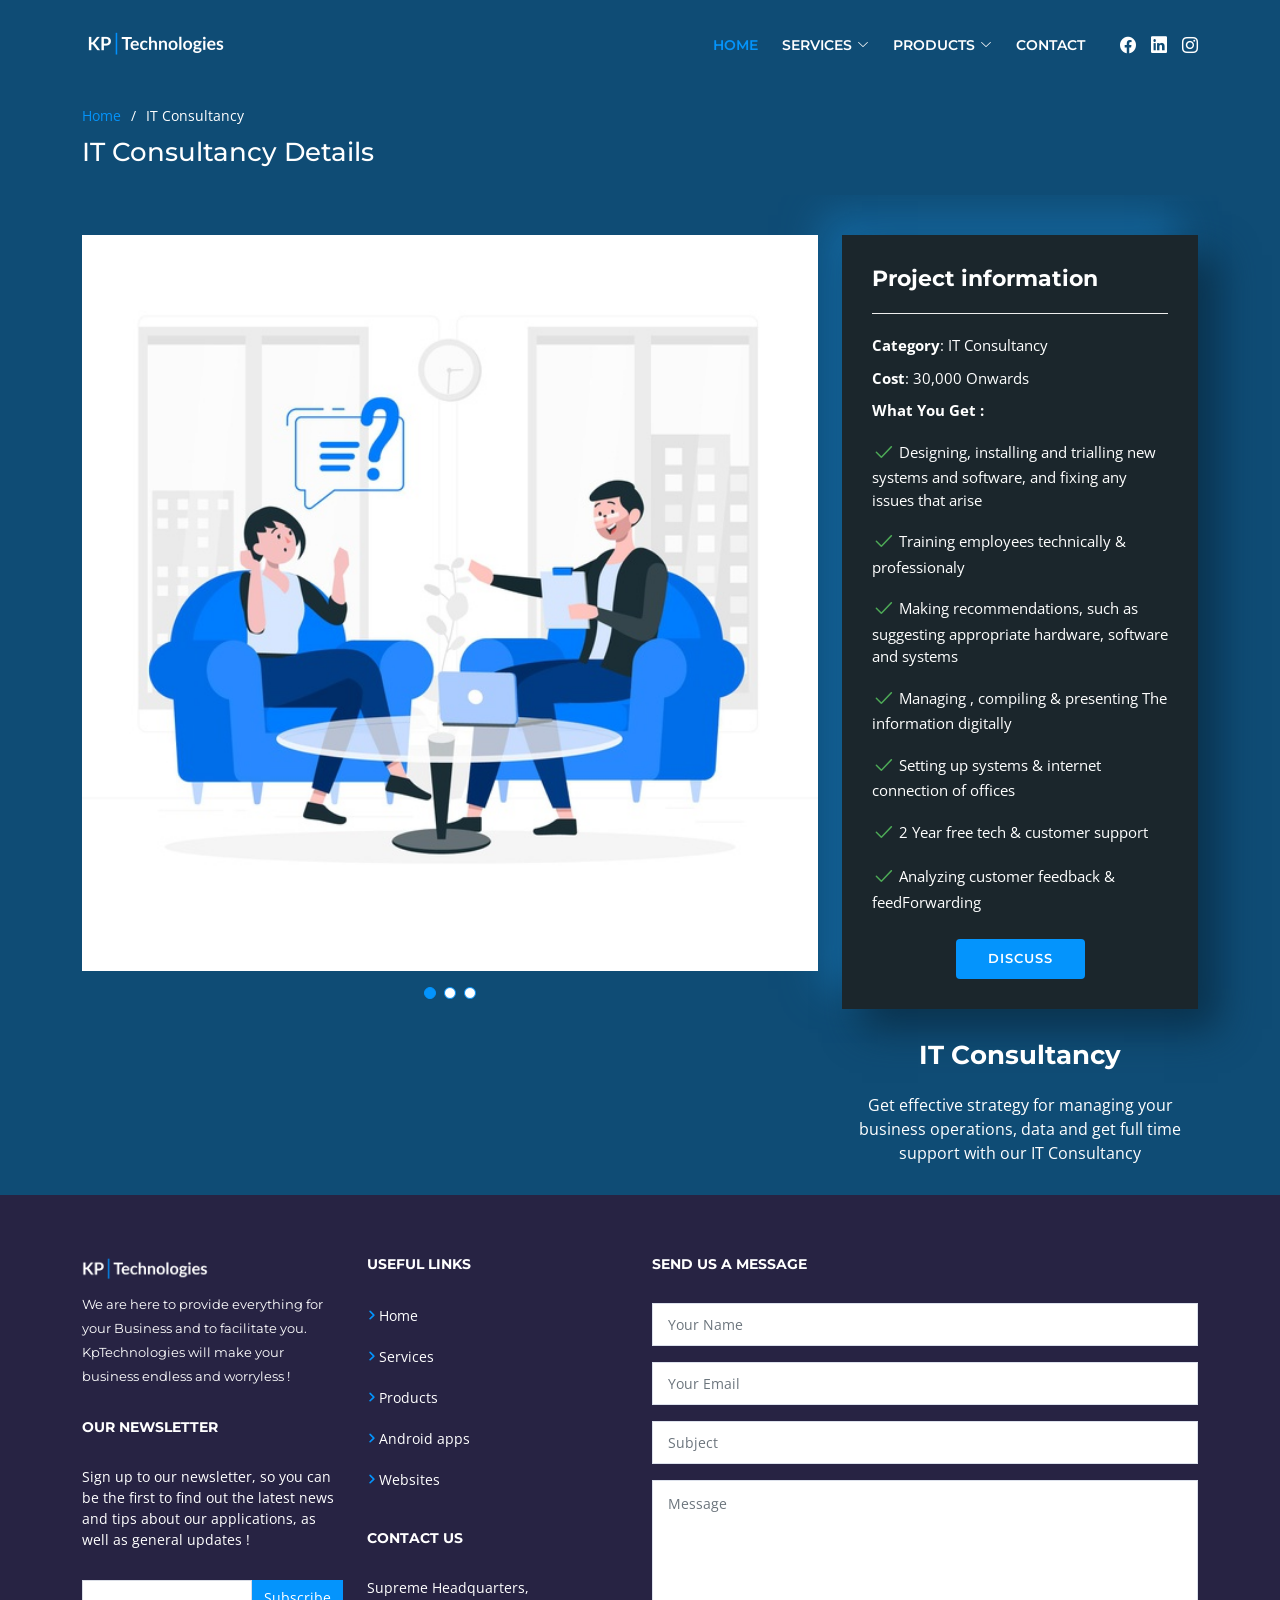
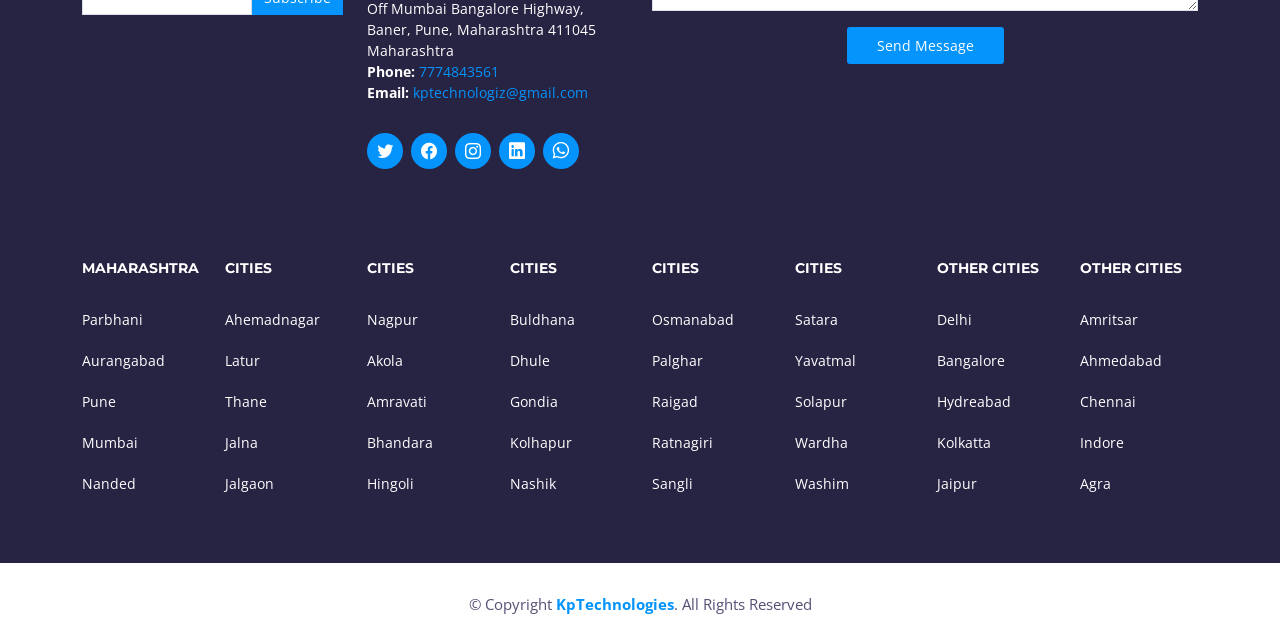
<file: itconsultancy.html>
<!DOCTYPE html>
<html lang="en">

<head>
    <meta charset="utf-8">
    <meta content="width=device-width, initial-scale=1.0" name="viewport">


    <meta name="description" content="Get effective strategy for managing your business operations, data
    and get full time support with our IT Consultancy">
    <meta content="IT Consultancy kptechnologies,IT Services,IT Support,IT Business,IT Solutions" name="keywords">

    <!-- Favicons -->
    <link href="assets/img/favicon.png" rel="icon">
    <link href="assets/img/favicon.png" rel="apple-touch-icon">

    <!-- Google Fonts -->
    <link
        href="https://fonts.googleapis.com/css?family=Open+Sans:300,300i,400,400i,600,600i,700,700i|Montserrat:300,400,500,600,700"
        rel="stylesheet">

    <!-- Vendor CSS Files -->
    <link href="assets/vendor/aos/aos.css" rel="stylesheet">
    <link href="assets/vendor/bootstrap/css/bootstrap.min.css" rel="stylesheet">
    <link href="assets/vendor/bootstrap-icons/bootstrap-icons.css" rel="stylesheet">
    <link href="assets/vendor/glightbox/css/glightbox.min.css" rel="stylesheet">
    <link href="assets/vendor/swiper/swiper-bundle.min.css" rel="stylesheet">

    <!-- Template Main CSS File -->
    <link href="assets/css/style.css" rel="stylesheet">



    <!-- social sharing -->
    <meta name="author" content="Kunal Pandharkar - Kunal Niwas , Adarsh Colony , Purna 431511">
    <meta name="twitter:title" content="Kp|Technologies - IT Consultancy">
    <meta name="twitter:description" content="IT Consultancy">
    <meta property="og:title" content="Kp|Technologies - IT Consultancy">
    <meta property="og:url" content="https://kp-technologies.com/">
    <meta property="og:image" content="https://kp-technologies.com/assets/img/it1.jpg">
    <meta property="og:image:type" content="image/png">
    <meta property="og:image:width" content="1024">
    <meta property="og:image:height" content="1024">
    <title>KP Technologies - IT Consultancy</title>
    <script type="application/ld+json">
        {
          "@context": "https://schema.org/",
          "@type": "Product",
          "name": "IT Consultancy",
          "image": [
            "https://kp-technologies.com/assets/img/it1.jpg",
            "https://kp-technologies.com/assets/img/it2.jpg",
            "https://kp-technologies.com/assets/img/it3.jpg"
           ],
          "description": "Get effective strategy for managing your business operations, data and get full time support with our IT Consultancy.",
          "sku": "ITC01",
          "mpn": "54566",
          "brand": {
            "@type": "Brand",
            "name": "KP|Technologies"
          },
          "review": {
            "@type": "Review",
            "reviewRating": {
              "@type": "Rating",
              "ratingValue": "5",
              "bestRating": "5"
            },
            "author": {
              "@type": "Organization",
              "name": "KP Technologies"
            }
          },
          "aggregateRating": {
            "@type": "AggregateRating",
            "ratingValue": "5",
            "reviewCount": "64"
          },
          "offers": {
            "@type": "Offer",
            "url": "https://kp-technologies.com/itconsultancy",
            "priceCurrency": "INR",
            "price": "30000",
            "priceValidUntil": "2025-11-17",
            "itemCondition": "https://schema.org/UsedCondition",
            "availability": "https://schema.org/InStock"
          }
        }
    </script>
</head>

<body class="serviceinfo">

    <!-- ======= Header ======= -->
    <header id="header" class="fixed-top d-flex align-items-center header-transparent">
        <div class="container d-flex align-items-center">

            <!-- Uncomment below if you prefer to use an image logo -->
            <a href="https://kp-technologies.com/" class="logo me-auto logowhite"><img src="assets/img/logo white.png"
                    alt="" class="img-fluid"></a>
            <a href="https://kp-technologies.com/" class="logo me-auto logoblack"><img src="assets/img/logo.png" alt=""
                    class="img-fluid"></a>

            <nav id="navbar" class="navbar order-last order-lg-0">
                <ul>
                    <li><a class="nav-link scrollto active homelinks" href="https://kp-technologies.com">Home</a></li>
                    <li class="dropdown "><a href="#" class="homelinks"><span>Services</span> <i
                                class="bi bi-chevron-down"></i></a>
                        <ul class="dropdown-active">
                            <li><a href="android_development">App Development</a></li>
                            <li><a href="website_development">Websites </a></li>
                            <li><a href="uiuxdesign">UI/UX Design </a></li>
                            <li><a href="erp_solutions">ERP Solutions</a></li>
                            <li><a href="seo">SEO Ranking</a></li>
                            <li><a href="itconsultancy">IT Consultancy</a></li>
                            <li><a href="rnd">R&D Support</a></li>
                            <li data-bs-toggle="modal" data-bs-target="#buy-ticket-modal"><a>Web Hosting</a></li>
                            <li data-bs-toggle="modal" data-bs-target="#buy-ticket-modal"><a>IT Training</a>
                            </li>
                        </ul>
                    </li>
                    <li class="dropdown"><a href="#" class="homelinks"><span>Products</span> <i
                                class="bi bi-chevron-down"></i></a>
                        <ul class="dropdown-active">
                            <li><a href="ecommerce">Ecommerce Solution
                                </a></li>
                            <li><a href="erp_solutions">Business ERP </a>
                            </li>
                            <li><a href="onlineexam">Online Examination
                                    System</a></li>
                            <li><a href="educationalerp">Educational ERP</a></li>
                            <li><a href="seo">SEO Ranking</a>
                            </li>
                            <li><a href="website_development">Persnol App/Site</a></li>
                            <li><a href="" data-bs-toggle="modal" data-bs-target="#buy-ticket-modal">CRM/CMS</a></li>
                            <li><a href="" data-bs-toggle="modal" data-bs-target="#buy-ticket-modal">Advertisement
                                    Material</a></li>
                            <li><a href="billinginvoice">Billing & Invoice Solution</a></li>
                            <li><a href="website_development">Ready-To-Use Websites</a></li>
                            <li><a href="" data-bs-toggle="modal" data-bs-target="#buy-ticket-modal">Cloud Services</a>
                            </li>
                            <li><a href="" data-bs-toggle="modal" data-bs-target="#buy-ticket-modal">Promotional
                                    Videos</a></li>
                        </ul>
                    </li>
                    <li><a class="nav-link scrollto homelinks" href="contactus">Contact</a></li>
                </ul>
                <i class="bi bi-list mobile-nav-toggle toggleicon"></i>
            </nav>
            <!-- .navbar -->

            <div class="social-links navbarsociallinks">
                <a href="https://www.facebook.com/KPTechnologies-107027698117641/" class="facebook"><i
                        class="bi bi-facebook"></i></a>
                <a href="https://www.linkedin.com/in/kunal-pandharkar-513994188/" class="linkedin"><i
                        class="bi bi-linkedin"></i></a>
                <a href="https://www.instagram.com/kp_technologies/" class="instagram"><i
                        class="bi bi-instagram"></i></a>
            </div>

        </div>
    </header>
    <!-- End Header -->

    <main id="main">

        <!-- ======= Breadcrumbs ======= -->
        <section id="breadcrumbs" class="breadcrumbs">
            <div class="container">

                <ol>
                    <li><a href="https://kp-technologies.com">Home</a></li>
                    <li>IT Consultancy</li>
                </ol>
                <h2>IT Consultancy Details</h2>

            </div>
        </section><!-- End Breadcrumbs -->

        <!-- ======= Portfolio Details Section ======= -->
        <section id="portfolio-details" class="portfolio-details">
            <div class="container">

                <div class="row gy-4">

                    <div class="col-lg-8">
                        <div class="portfolio-details-slider swiper-container">
                            <div class="swiper-wrapper align-items-center">

                                <div class="swiper-slide">
                                    <img src="assets/img/it1.jpg" alt="IT Consultancy">
                                </div>

                                <div class="swiper-slide">
                                    <img src="assets/img/it2.jpg" alt="">
                                </div>

                                <div class="swiper-slide">
                                    <img src="assets/img/it3.jpg" alt="">
                                </div>

                            </div>
                            <div class="swiper-pagination"></div>
                        </div>
                    </div>

                    <div class="col-lg-4">
                        <div class="portfolio-info">
                            <h3>Project information</h3>
                            <ul>
                                <li><strong>Category</strong>: IT Consultancy</li>
                                <li><strong>Cost</strong>: 30,000 Onwards</li>
                                <li><strong>What You Get :</strong></li>
                                <li><i class="bi bi-check2 tick"></i> Designing, installing and trialling new systems
                                    and software, and fixing any
                                    issues that arise
                                </li>
                                <li><i class="bi bi-check2 tick"></i> Training employees technically & professionaly
                                </li>
                                <li><i class="bi bi-check2 tick"></i> Making recommendations, such as suggesting
                                    appropriate hardware, software and
                                    systems</li>
                                <li><i class="bi bi-check2 tick"></i> Managing , compiling & presenting The information
                                    digitally</li>
                                <li><i class="bi bi-check2 tick"></i> Setting up systems & internet connection of
                                    offices</li>
                                <li><i class="bi bi-check2 tick"></i> 2 Year free tech & customer support</li>
                                <li><i class="bi bi-check2 tick"></i> Analyzing customer feedback & feedForwarding</li>


                            </ul>
                            <div class="text-center">
                                <a href="tel:7774843561" id="discussbtn" class="btn-get-started scrollto">Discuss</a>
                            </div>
                        </div>
                        <div class="portfolio-description text-center">
                            <h2>IT Consultancy</h2>
                            <p>
                                Get effective strategy for managing your business operations, data
                                and get full time support with our IT Consultancy
                            </p>

                        </div>
                    </div>

                </div>

            </div>
        </section><!-- End Portfolio Details Section -->

    </main><!-- End #main -->



    <!-- ======= Footer ======= -->
    <footer id="footer" class="">
        <div class="footer-top">
            <div class="container">

                <div class="row">

                    <div class="col-lg-6">

                        <div class="row">

                            <div class="col-sm-6">

                                <div class="footer-info">
                                    <a href="https://kp-technologies.com/" class="logo me-auto"><img
                                            src="assets/img/logo white.png" alt="" class="img-fluid"></a>

                                    <p>We are here to provide everything for your Business and to facilitate you.
                                        KpTechnologies will make your business endless and worryless !
                                    </p>
                                </div>

                                <div class="footer-newsletter">
                                    <h4>Our Newsletter</h4>
                                    <p>
                                        Sign up to our newsletter, so you can be the first to find out the latest news
                                        and tips about our applications, as well as general updates !
                                    </p>
                                    <form action="" method="post">
                                        <input type="email" name="email"><input type="submit" value="Subscribe">
                                    </form>
                                </div>

                            </div>

                            <div class="col-sm-6">
                                <div class="footer-links">
                                    <h4>Useful Links</h4>
                                    <ul>
                                        <li><i class="bi bi-chevron-right rightarr"></i> <a
                                                href="https://kp-technologies.com#hero">Home</a></li>
                                        <li><i class="bi bi-chevron-right rightarr"></i> <a
                                                href="https://kp-technologies.com#services">Services</a>
                                        </li>
                                        <li><i class="bi bi-chevron-right rightarr"></i> <a
                                                href="https://kp-technologies.com#features">Products</a></li>
                                        <li><i class="bi bi-chevron-right rightarr"></i> <a
                                                href="android_development">Android apps</a></li>
                                        <li><i class="bi bi-chevron-right rightarr"></i> <a href="website_development">
                                                Websites</a></li>
                                    </ul>
                                </div>

                                <div class="footer-links">
                                    <h4>Contact Us</h4>
                                      <p>
                                        Supreme Headquarters, <br> Off Mumbai Bangalore Highway, Baner, Pune, Maharashtra 411045<br> Maharashtra <br>
                                        <strong>Phone:</strong> <a href="tel:7774843561">7774843561</a><br>
                                        <strong>Email:</strong> <a
                                            href="mailto:kptechnologiz@gmail.com">kptechnologiz@gmail.com</a><br>
                                    </p>
                                </div>

                                <div class="social-links">
                                    <a href="https://twitter.com/Kunal81082144?s=09" class="twitter"><i
                                            class="bi bi-twitter"></i></a>
                                    <a href="https://www.facebook.com/KPTechnologies-107027698117641/"
                                        class="facebook"><i class="bi bi-facebook"></i></a>
                                    <a href="https://www.instagram.com/kp_technologies/" class="instagram"><i
                                            class="bi bi-instagram"></i></a>
                                    <a href="https://www.linkedin.com/in/kunal-pandharkar-513994188" class="linkedin"><i
                                            class="bi bi-linkedin"></i></a>
                                    <a href="https://wa.me/message/R7FU5JKF6726K1" class="linkedin"><i
                                            class="bi bi-whatsapp"></i></a>

                                </div>

                            </div>

                        </div>

                    </div>

                    <div class="col-lg-6" id="feedbackform">

                        <div class="form">

                            <h4>Send us a message</h4>
                            <!-- <p>We would love to hear from you, feel free to contact us anytime !</p> -->

                            <form role="form" class="php-email-form" method="POST">
                                <div class="form-group">
                                    <input type="text" name="name" class="form-control" id="name"
                                        placeholder="Your Name" required>
                                </div>
                                <div class="form-group mt-3">
                                    <input type="email" class="form-control" name="email" id="email"
                                        placeholder="Your Email" required>
                                </div>
                                <div class="form-group mt-3">
                                    <input type="text" class="form-control" name="subject" id="subject"
                                        placeholder="Subject" required>
                                </div>
                                <div class="form-group mt-3">
                                    <textarea class="form-control" name="message" rows="5" placeholder="Message"
                                        required></textarea>
                                </div>

                                <div class="my-3">
                                    <div class="loading">Loading</div>
                                    <div class="error-message"></div>
                                    <div class="sent-message">Your message has been sent. Thank you!</div>
                                </div>

                                <div class="text-center">

                                    <button type="submit" title="Send Message">Send
                                        Message</button>
                                </div>
                            </form>

                        </div>

                    </div>

                </div>

            </div>

        </div>

        <div>

        </div>


    </footer>
    <!-- End  Footer -->

    <!-- ======= Footer ======= -->
    <footer id="footer" class="pb-4">
        <div class="footer-top">
            <div class="container">

                <div class="row">

                    <div class="col-lg-6 col-6">

                        <div class="row">


                            <div class="col-sm-3">
                                <div class="footer-links">
                                    <h4>Maharashtra</h4>
                                    <ul>
                                        <li><a href="#">Parbhani</a></li>
                                        <li><a href="#">Aurangabad</a></li>
                                        <li><a href="#">Pune</a></li>
                                        <li><a href="#">Mumbai</a></li>
                                        <li><a href="#">Nanded</a></li>

                                    </ul>
                                </div>

                            </div>

                            <div class="col-sm-3">
                                <div class="footer-links">
                                    <h4>Cities</h4>
                                    <ul>
                                        <li><a href="#">Ahemadnagar</a></li>
                                        <li><a href="#">Latur</a></li>
                                        <li><a href="#">Thane</a></li>
                                        <li><a href="#">Jalna</a></li>
                                        <li><a href="#">Jalgaon</a></li>

                                    </ul>
                                </div>



                            </div>
                            <div class="col-sm-3">
                                <div class="footer-links">
                                    <h4>Cities</h4>
                                    <ul>
                                        <li><a href="#">Nagpur</a></li>
                                        <li><a href="#">Akola</a></li>
                                        <li><a href="#">Amravati</a></li>
                                        <li><a href="#">Bhandara</a></li>
                                        <li><a href="#">Hingoli</a></li>
                                    </ul>
                                </div>

                            </div>

                            <div class="col-sm-3">
                                <div class="footer-links">
                                    <h4>Cities</h4>
                                    <ul>
                                        <li><a href="#">Buldhana</a></li>
                                        <li><a href="#">Dhule</a></li>
                                        <li><a href="#">Gondia</a></li>
                                        <li><a href="#">Kolhapur</a></li>
                                        <li><a href="#">Nashik</a></li>
                                    </ul>
                                </div>

                            </div>

                        </div>


                    </div>

                    <div class="col-lg-6 col-6">

                        <div class="row">
                            <div class="col-sm-3">
                                <div class="footer-links">
                                    <h4>Cities</h4>
                                    <ul>
                                        <li><a href="#">Osmanabad</a></li>
                                        <li><a href="#">Palghar</a></li>
                                        <li><a href="#">Raigad</a></li>
                                        <li><a href="#">Ratnagiri</a></li>
                                        <li><a href="#">Sangli</a></li>
                                    </ul>
                                </div>

                            </div>
                            <div class="col-sm-3">
                                <div class="footer-links">
                                    <h4>Cities</h4>
                                    <ul>
                                        <li><a href="#">Satara</a></li>
                                        <li><a href="#">Yavatmal</a></li>
                                        <li><a href="#">Solapur</a></li>
                                        <li><a href="#">Wardha</a></li>
                                        <li><a href="#">Washim</a></li>
                                    </ul>
                                </div>

                            </div>

                            <div class="col-sm-3">
                                <div class="footer-links">
                                    <h4>Other Cities</h4>
                                    <ul>
                                        <li><a href="#">Delhi</a></li>
                                        <li><a href="#">Bangalore</a></li>
                                        <li><a href="#">Hydreabad</a></li>
                                        <li><a href="#">Kolkatta</a></li>
                                        <li><a href="#">Jaipur</a></li>
                                    </ul>
                                </div>

                            </div>

                            <div class="col-sm-3">
                                <div class="footer-links">
                                    <h4>Other Cities</h4>
                                    <ul>
                                        <li><a href="#">Amritsar</a></li>
                                        <li><a href="#">Ahmedabad</a></li>
                                        <li><a href="#">Chennai</a></li>
                                        <li><a href="#">Indore</a></li>
                                        <li><a href="#">Agra</a></li>
                                    </ul>
                                </div>



                            </div>
                        </div>


                    </div>


                </div>

            </div>

        </div>

        <div>

        </div>

        <div class="container" id="copyright">
            <div class="copyright">
                &copy; Copyright <a href="https://kp-technologies.com"><strong>KpTechnologies</strong></a>. All Rights
                Reserved
            </div>
            <div class="credits">

            </div>
        </div>
    </footer>
    <!-- End  Footer -->


    <a href="#" class="back-to-top d-flex align-items-center justify-content-center"><i
            class="bi bi-arrow-up-short"></i></a>






    <!-- Vendor JS Files -->
    <script src="assets/vendor/aos/aos.js"></script>
    <script src="assets/vendor/bootstrap/js/bootstrap.bundle.min.js"></script>
    <script src="assets/vendor/glightbox/js/glightbox.min.js"></script>
    <script src="assets/vendor/isotope-layout/isotope.pkgd.min.js"></script>
    <script src="assets/vendor/php-email-form/validate.js"></script>
    <script src="assets/vendor/purecounter/purecounter.js"></script>
    <script src="assets/vendor/swiper/swiper-bundle.min.js"></script>

    <!-- Template Main JS File -->
    <script src="assets/js/main.js"></script>

</body>


</html>
</file>
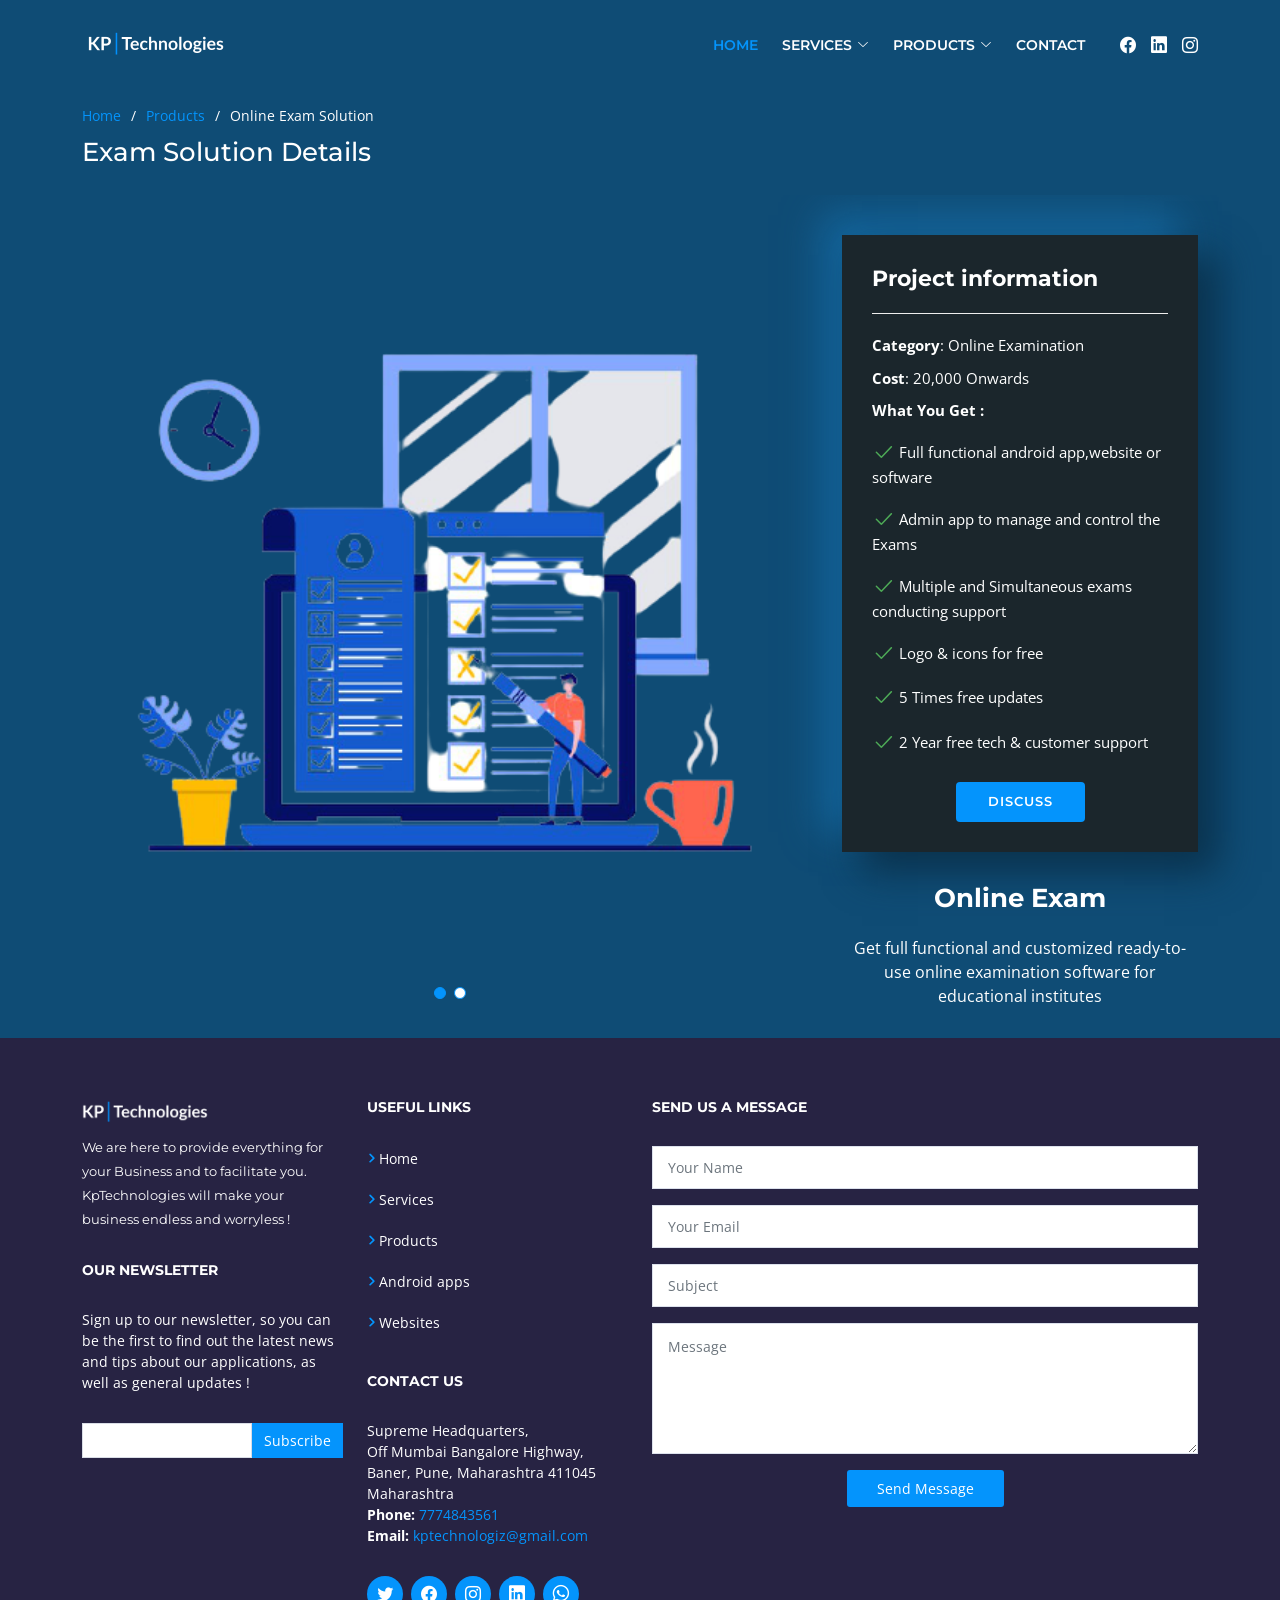
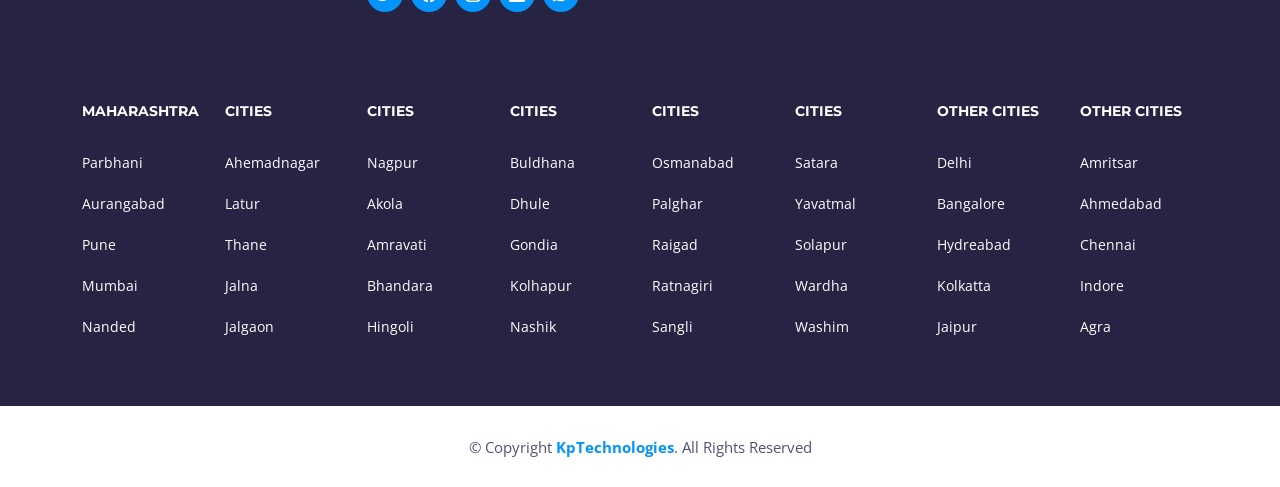
<file: onlineexam.html>
<!DOCTYPE html>
<html lang="en">

<head>
    <meta charset="utf-8">
    <meta content="width=device-width, initial-scale=1.0" name="viewport">


    <meta name="description"
        content="Get full functional and customized ready-to-use online examination software for educational institutes">
    <meta content="online examination kptechnologies,online examination Site kptechnologies,exams,marks"
        name="keywords">

    <!-- Favicons -->
    <link href="assets/img/favicon.png" rel="icon">
    <link href="assets/img/favicon.png" rel="apple-touch-icon">

    <!-- Google Fonts -->
    <link
        href="https://fonts.googleapis.com/css?family=Open+Sans:300,300i,400,400i,600,600i,700,700i|Montserrat:300,400,500,600,700"
        rel="stylesheet">

    <!-- Vendor CSS Files -->
    <link href="assets/vendor/aos/aos.css" rel="stylesheet">
    <link href="assets/vendor/bootstrap/css/bootstrap.min.css" rel="stylesheet">
    <link href="assets/vendor/bootstrap-icons/bootstrap-icons.css" rel="stylesheet">
    <link href="assets/vendor/glightbox/css/glightbox.min.css" rel="stylesheet">
    <link href="assets/vendor/swiper/swiper-bundle.min.css" rel="stylesheet">

    <!-- Template Main CSS File -->
    <link href="assets/css/style.css" rel="stylesheet">



    <!-- social sharing -->
    <meta name="author" content="Kunal Pandharkar - Kunal Niwas , Adarsh Colony , Purna 431511">
    <meta name="twitter:title" content="Kp|Technologies - Online Examination Solution">
    <meta name="twitter:description" content="Online Examination">
    <meta property="og:title" content="Kp|Technologies -Online Examination Solution">
    <meta property="og:url" content="https://kp-technologies.com/">
    <meta property="og:image" content="https://kp-technologies.com/assets/img/onlineexam1.png">
    <meta property="og:image:type" content="image/png">
    <meta property="og:image:width" content="1024">
    <meta property="og:image:height" content="1024">
    <title>KP Technologies - Online Examination Solution</title>
    <script type="application/ld+json">
        {
          "@context": "https://schema.org/",
          "@type": "Product",
          "name": "Online Examination Solution",
          "image": [
            "https://kp-technologies.com/assets/img/onlineexam1.png",
            "https://kp-technologies.com/assets/img/onlineexam2.png"
           ],
          "description": "Get full functional and customized ready-to-use online examination software for educational institutes.",
          "sku": "EXAM01",
          "mpn": "54567",
          "brand": {
            "@type": "Brand",
            "name": "KP|Technologies"
          },
          "review": {
            "@type": "Review",
            "reviewRating": {
              "@type": "Rating",
              "ratingValue": "5",
              "bestRating": "5"
            },
            "author": {
              "@type": "Organization",
              "name": "KP Technologies"
            }
          },
          "aggregateRating": {
            "@type": "AggregateRating",
            "ratingValue": "5",
            "reviewCount": "64"
          },
          "offers": {
            "@type": "Offer",
            "url": "https://kp-technologies.com/onlineexam",
            "priceCurrency": "INR",
            "price": "20000",
            "priceValidUntil": "2025-11-17",
            "itemCondition": "https://schema.org/UsedCondition",
            "availability": "https://schema.org/InStock"
          }
        }
    </script>
</head>

<body class="serviceinfo">

    <!-- ======= Header ======= -->
    <header id="header" class="fixed-top d-flex align-items-center header-transparent">
        <div class="container d-flex align-items-center">

            <!-- Uncomment below if you prefer to use an image logo -->
            <a href="https://kp-technologies.com/" class="logo me-auto logowhite"><img src="assets/img/logo white.png"
                    alt="" class="img-fluid"></a>
            <a href="https://kp-technologies.com/" class="logo me-auto logoblack"><img src="assets/img/logo.png" alt=""
                    class="img-fluid"></a>

            <nav id="navbar" class="navbar order-last order-lg-0">
                <ul>
                    <li><a class="nav-link scrollto active homelinks" href="https://kp-technologies.com">Home</a></li>
                    <li class="dropdown "><a href="#" class="homelinks"><span>Services</span> <i
                                class="bi bi-chevron-down"></i></a>
                        <ul class="dropdown-active">
                            <li><a href="android_development">App Development</a></li>
                            <li><a href="website_development">Websites </a></li>
                            <li><a href="uiuxdesign">UI/UX Design </a></li>
                            <li><a href="erp_solutions">ERP Solutions</a></li>
                            <li><a href="seo">SEO Ranking</a></li>
                            <li><a href="itconsultancy">IT Consultancy</a></li>
                            <li><a href="rnd">R&D Support</a></li>
                            <li data-bs-toggle="modal" data-bs-target="#buy-ticket-modal"><a>Web Hosting</a></li>
                            <li data-bs-toggle="modal" data-bs-target="#buy-ticket-modal"><a>IT Training</a>
                            </li>
                        </ul>
                    </li>
                    <li class="dropdown"><a href="#" class="homelinks"><span>Products</span> <i
                                class="bi bi-chevron-down"></i></a>
                        <ul class="dropdown-active">
                            <li><a href="ecommerce">Ecommerce Solution
                                </a></li>
                            <li><a href="erp_solutions">Business ERP </a>
                            </li>
                            <li><a href="onlineexam">Online Examination
                                    System</a></li>
                            <li><a href="educationalerp">Educational ERP</a></li>
                            <li><a href="seo">SEO Ranking</a>
                            </li>
                            <li><a href="website_development">Persnol App/Site</a></li>
                            <li><a href="" data-bs-toggle="modal" data-bs-target="#buy-ticket-modal">CRM/CMS</a></li>
                            <li><a href="" data-bs-toggle="modal" data-bs-target="#buy-ticket-modal">Advertisement
                                    Material</a></li>
                            <li><a href="billinginvoice">Billing & Invoice Solution</a></li>
                            <li><a href="website_development">Ready-To-Use Websites</a></li>
                            <li><a href="" data-bs-toggle="modal" data-bs-target="#buy-ticket-modal">Cloud Services</a>
                            </li>
                            <li><a href="" data-bs-toggle="modal" data-bs-target="#buy-ticket-modal">Promotional
                                    Videos</a></li>
                        </ul>
                    </li>
                    <li><a class="nav-link scrollto homelinks" href="contactus">Contact</a></li>
                </ul>
                <i class="bi bi-list mobile-nav-toggle toggleicon"></i>
            </nav>
            <!-- .navbar -->

            <div class="social-links navbarsociallinks">
                <a href="https://www.facebook.com/KPTechnologies-107027698117641/" class="facebook"><i
                        class="bi bi-facebook"></i></a>
                <a href="https://www.linkedin.com/in/kunal-pandharkar-513994188/" class="linkedin"><i
                        class="bi bi-linkedin"></i></a>
                <a href="https://www.instagram.com/kp_technologies/" class="instagram"><i
                        class="bi bi-instagram"></i></a>
            </div>

        </div>
    </header>
    <!-- End Header -->

    <main id="main">

        <!-- ======= Breadcrumbs ======= -->
        <section id="breadcrumbs" class="breadcrumbs">
            <div class="container">

                <ol>
                    <li><a href="https://kp-technologies.com">Home</a></li>
                    <li><a href="https://kp-technologies.com#features">Products</a></li>
                    <li>Online Exam Solution </li>
                </ol>
                <h2>Exam Solution Details</h2>

            </div>
        </section><!-- End Breadcrumbs -->

        <!-- ======= Portfolio Details Section ======= -->
        <section id="portfolio-details" class="portfolio-details">
            <div class="container">

                <div class="row gy-4">

                    <div class="col-lg-8">
                        <div class="portfolio-details-slider swiper-container">
                            <div class="swiper-wrapper align-items-center">

                                <div class="swiper-slide">
                                    <img src="assets/img/onlineexam1.png" alt="Online Examination Solution">
                                </div>

                                <div class="swiper-slide">
                                    <img src="assets/img/onlineexam2.png">
                                </div>


                            </div>
                            <div class="swiper-pagination"></div>
                        </div>
                    </div>

                    <div class="col-lg-4">
                        <div class="portfolio-info">
                            <h3>Project information</h3>
                            <ul>
                                <li><strong>Category</strong>: Online Examination</li>
                                <li><strong>Cost</strong>: 20,000 Onwards</li>
                                <li><strong>What You Get :</strong></li>
                                <li><i class="bi bi-check2 tick"></i> Full functional android app,website or software</li>
                                <li><i class="bi bi-check2 tick"></i> Admin app to manage and control the Exams</li>
                                <li><i class="bi bi-check2 tick"></i> Multiple and Simultaneous exams conducting support</li>
                                <li><i class="bi bi-check2 tick"></i> Logo & icons for free</li>
                                <li><i class="bi bi-check2 tick"></i> 5 Times free updates</li>
                                <li><i class="bi bi-check2 tick"></i> 2 Year free tech & customer support</li>

                            </ul>
                            <div class="text-center">
                                <a href="tel:7774843561" id="discussbtn" class="btn-get-started scrollto">Discuss</a>
                            </div>
                        </div>
                        <div class="portfolio-description text-center">
                            <h2>Online Exam</h2>
                            <p>
                                Get full functional and customized ready-to-use online examination software for educational institutes
                            </p>
  
                        </div>
                    </div>

                </div>

            </div>
        </section><!-- End Portfolio Details Section -->

    </main><!-- End #main -->

     <!-- ======= Footer ======= -->
     <footer id="footer" class="">
        <div class="footer-top">
            <div class="container">

                <div class="row">

                    <div class="col-lg-6">

                        <div class="row">

                            <div class="col-sm-6">

                                <div class="footer-info">
                                    <a href="https://kp-technologies.com/" class="logo me-auto"><img
                                            src="assets/img/logo white.png" alt="" class="img-fluid"></a>

                                    <p>We are here to provide everything for your Business and to facilitate you.
                                        KpTechnologies will make your business endless and worryless !
                                    </p>
                                </div>

                                <div class="footer-newsletter">
                                    <h4>Our Newsletter</h4>
                                    <p>
                                        Sign up to our newsletter, so you can be the first to find out the latest news
                                        and tips about our applications, as well as general updates !
                                    </p>
                                    <form action="" method="post">
                                        <input type="email" name="email"><input type="submit" value="Subscribe">
                                    </form>
                                </div>

                            </div>

                            <div class="col-sm-6">
                                <div class="footer-links">
                                    <h4>Useful Links</h4>
                                    <ul>
                                        <li><i class="bi bi-chevron-right rightarr"></i> <a
                                                href="https://kp-technologies.com#hero">Home</a></li>
                                        <li><i class="bi bi-chevron-right rightarr"></i> <a
                                                href="https://kp-technologies.com#services">Services</a>
                                        </li>
                                        <li><i class="bi bi-chevron-right rightarr"></i> <a
                                                href="https://kp-technologies.com#features">Products</a></li>
                                        <li><i class="bi bi-chevron-right rightarr"></i> <a
                                                href="android_development">Android apps</a></li>
                                        <li><i class="bi bi-chevron-right rightarr"></i> <a href="website_development">
                                                Websites</a></li>
                                    </ul>
                                </div>

                                <div class="footer-links">
                                    <h4>Contact Us</h4>
                                    <p>
                                        Supreme Headquarters, <br> Off Mumbai Bangalore Highway, Baner, Pune, Maharashtra 411045<br> Maharashtra <br>
                                        <strong>Phone:</strong> <a href="tel:7774843561">7774843561</a><br>
                                        <strong>Email:</strong> <a
                                            href="mailto:kptechnologiz@gmail.com">kptechnologiz@gmail.com</a><br>
                                    </p>
                                </div>

                                <div class="social-links">
                                    <a href="https://twitter.com/Kunal81082144?s=09" class="twitter"><i
                                            class="bi bi-twitter"></i></a>
                                    <a href="https://www.facebook.com/KPTechnologies-107027698117641/"
                                        class="facebook"><i class="bi bi-facebook"></i></a>
                                    <a href="https://www.instagram.com/kp_technologies/" class="instagram"><i
                                            class="bi bi-instagram"></i></a>
                                    <a href="https://www.linkedin.com/in/kunal-pandharkar-513994188" class="linkedin"><i
                                            class="bi bi-linkedin"></i></a>
                                    <a href="https://wa.me/message/R7FU5JKF6726K1" class="linkedin"><i
                                            class="bi bi-whatsapp"></i></a>

                                </div>

                            </div>

                        </div>

                    </div>

                    <div class="col-lg-6" id="feedbackform">

                        <div class="form">

                            <h4>Send us a message</h4>
                            <!-- <p>We would love to hear from you, feel free to contact us anytime !</p> -->

                            <form role="form" class="php-email-form" method="POST">
                                <div class="form-group">
                                    <input type="text" name="name" class="form-control" id="name"
                                        placeholder="Your Name" required>
                                </div>
                                <div class="form-group mt-3">
                                    <input type="email" class="form-control" name="email" id="email"
                                        placeholder="Your Email" required>
                                </div>
                                <div class="form-group mt-3">
                                    <input type="text" class="form-control" name="subject" id="subject"
                                        placeholder="Subject" required>
                                </div>
                                <div class="form-group mt-3">
                                    <textarea class="form-control" name="message" rows="5" placeholder="Message"
                                        required></textarea>
                                </div>

                                <div class="my-3">
                                    <div class="loading">Loading</div>
                                    <div class="error-message"></div>
                                    <div class="sent-message">Your message has been sent. Thank you!</div>
                                </div>

                                <div class="text-center">

                                    <button type="submit" title="Send Message">Send
                                        Message</button>
                                </div>
                            </form>

                        </div>

                    </div>

                </div>

            </div>

        </div>

        <div>

        </div>


    </footer>
    <!-- End  Footer -->

    <!-- ======= Footer ======= -->
    <footer id="footer" class="pb-4">
        <div class="footer-top">
            <div class="container">

                <div class="row">

                    <div class="col-lg-6 col-6">

                        <div class="row">


                            <div class="col-sm-3">
                                <div class="footer-links">
                                    <h4>Maharashtra</h4>
                                    <ul>
                                        <li><a href="#">Parbhani</a></li>
                                        <li><a href="#">Aurangabad</a></li>
                                        <li><a href="#">Pune</a></li>
                                        <li><a href="#">Mumbai</a></li>
                                        <li><a href="#">Nanded</a></li>

                                    </ul>
                                </div>

                            </div>

                            <div class="col-sm-3">
                                <div class="footer-links">
                                    <h4>Cities</h4>
                                    <ul>
                                        <li><a href="#">Ahemadnagar</a></li>
                                        <li><a href="#">Latur</a></li>
                                        <li><a href="#">Thane</a></li>
                                        <li><a href="#">Jalna</a></li>
                                        <li><a href="#">Jalgaon</a></li>

                                    </ul>
                                </div>



                            </div>
                            <div class="col-sm-3">
                                <div class="footer-links">
                                    <h4>Cities</h4>
                                    <ul>
                                        <li><a href="#">Nagpur</a></li>
                                        <li><a href="#">Akola</a></li>
                                        <li><a href="#">Amravati</a></li>
                                        <li><a href="#">Bhandara</a></li>
                                        <li><a href="#">Hingoli</a></li>
                                    </ul>
                                </div>

                            </div>

                            <div class="col-sm-3">
                                <div class="footer-links">
                                    <h4>Cities</h4>
                                    <ul>
                                        <li><a href="#">Buldhana</a></li>
                                        <li><a href="#">Dhule</a></li>
                                        <li><a href="#">Gondia</a></li>
                                        <li><a href="#">Kolhapur</a></li>
                                        <li><a href="#">Nashik</a></li>
                                    </ul>
                                </div>

                            </div>

                        </div>


                    </div>

                    <div class="col-lg-6 col-6">

                        <div class="row">
                            <div class="col-sm-3">
                                <div class="footer-links">
                                    <h4>Cities</h4>
                                    <ul>
                                        <li><a href="#">Osmanabad</a></li>
                                        <li><a href="#">Palghar</a></li>
                                        <li><a href="#">Raigad</a></li>
                                        <li><a href="#">Ratnagiri</a></li>
                                        <li><a href="#">Sangli</a></li>
                                    </ul>
                                </div>

                            </div>
                            <div class="col-sm-3">
                                <div class="footer-links">
                                    <h4>Cities</h4>
                                    <ul>
                                        <li><a href="#">Satara</a></li>
                                        <li><a href="#">Yavatmal</a></li>
                                        <li><a href="#">Solapur</a></li>
                                        <li><a href="#">Wardha</a></li>
                                        <li><a href="#">Washim</a></li>
                                    </ul>
                                </div>

                            </div>

                            <div class="col-sm-3">
                                <div class="footer-links">
                                    <h4>Other Cities</h4>
                                    <ul>
                                        <li><a href="#">Delhi</a></li>
                                        <li><a href="#">Bangalore</a></li>
                                        <li><a href="#">Hydreabad</a></li>
                                        <li><a href="#">Kolkatta</a></li>
                                        <li><a href="#">Jaipur</a></li>
                                    </ul>
                                </div>

                            </div>

                            <div class="col-sm-3">
                                <div class="footer-links">
                                    <h4>Other Cities</h4>
                                    <ul>
                                        <li><a href="#">Amritsar</a></li>
                                        <li><a href="#">Ahmedabad</a></li>
                                        <li><a href="#">Chennai</a></li>
                                        <li><a href="#">Indore</a></li>
                                        <li><a href="#">Agra</a></li>
                                    </ul>
                                </div>



                            </div>
                        </div>


                    </div>


                </div>

            </div>

        </div>

        <div>

        </div>

        <div class="container" id="copyright">
            <div class="copyright">
                &copy; Copyright <a href="https://kp-technologies.com"><strong>KpTechnologies</strong></a>. All Rights
                Reserved
            </div>
            <div class="credits">

            </div>
        </div>
    </footer>
    <!-- End  Footer -->

    <a href="#" class="back-to-top d-flex align-items-center justify-content-center"><i
            class="bi bi-arrow-up-short"></i></a>






    <!-- Vendor JS Files -->
    <script src="assets/vendor/aos/aos.js"></script>
    <script src="assets/vendor/bootstrap/js/bootstrap.bundle.min.js"></script>
    <script src="assets/vendor/glightbox/js/glightbox.min.js"></script>
    <script src="assets/vendor/isotope-layout/isotope.pkgd.min.js"></script>
    <script src="assets/vendor/php-email-form/validate.js"></script>
    <script src="assets/vendor/purecounter/purecounter.js"></script>
    <script src="assets/vendor/swiper/swiper-bundle.min.js"></script>

    <!-- Template Main JS File -->
    <script src="assets/js/main.js"></script>

</body>


</html>
</file>
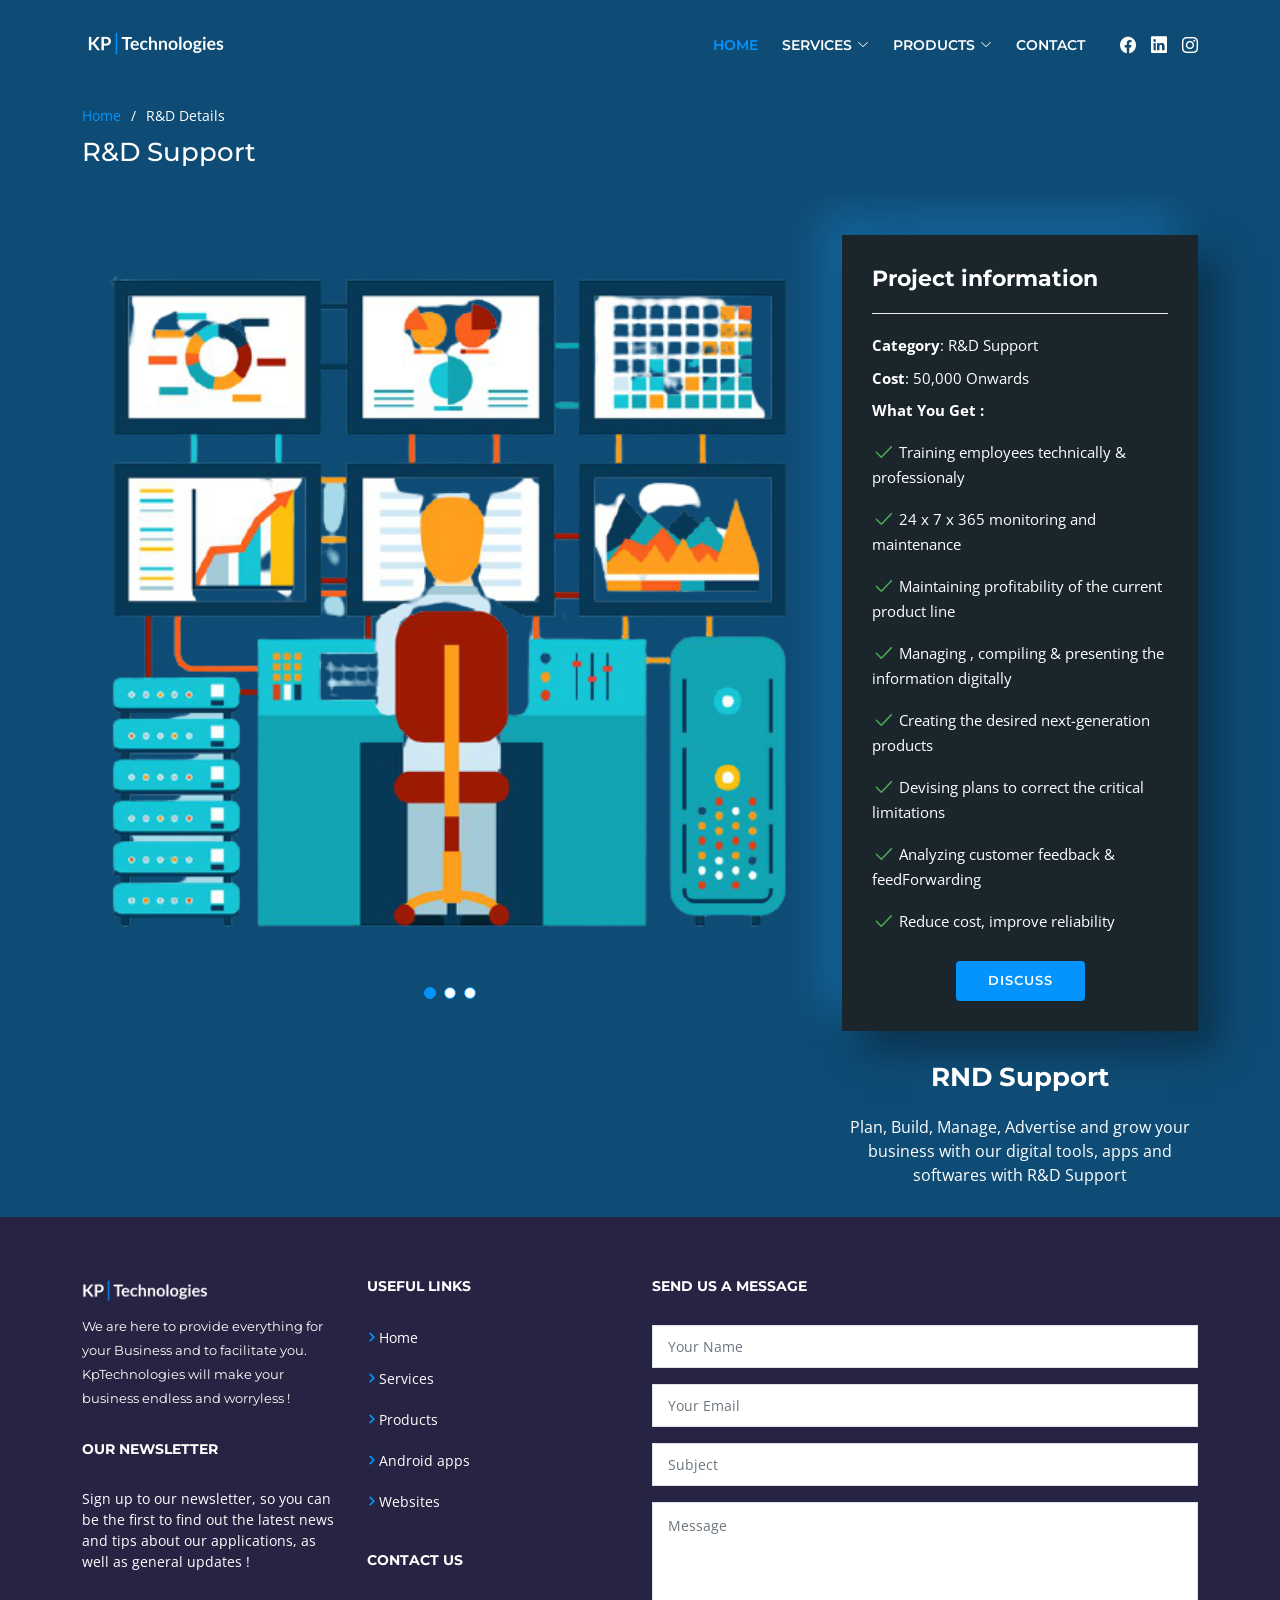
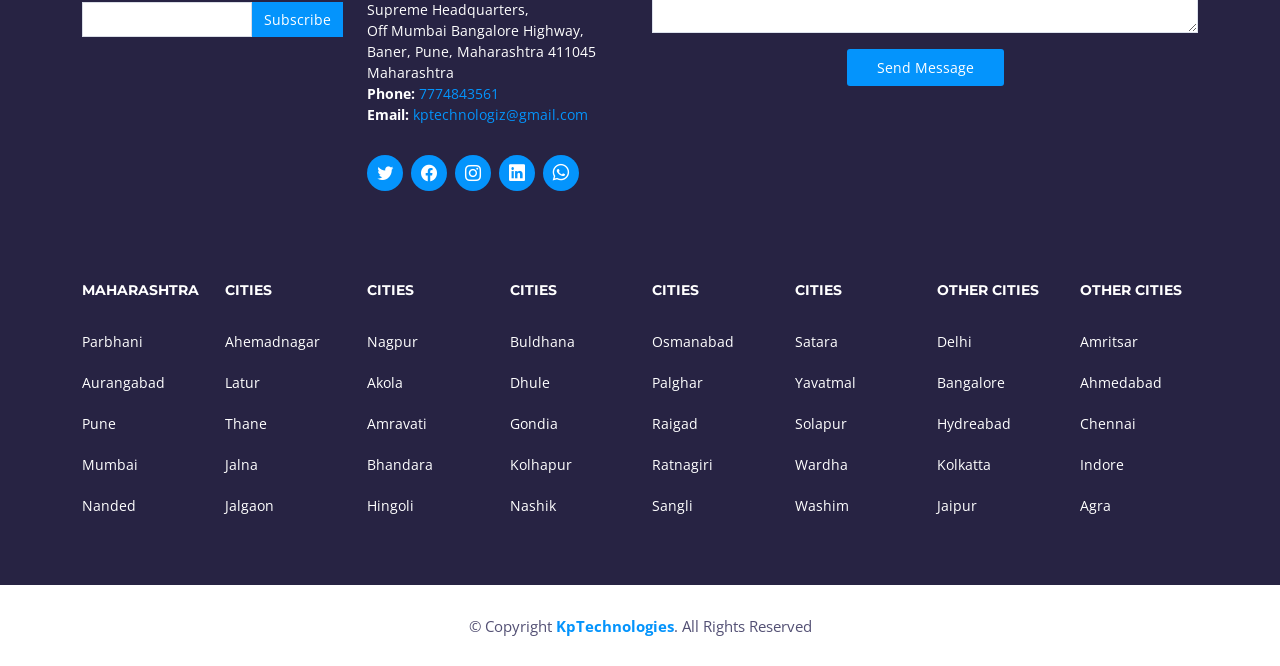
<file: rnd.html>
<!DOCTYPE html>
<html lang="en">

<head>
    <meta charset="utf-8">
    <meta content="width=device-width, initial-scale=1.0" name="viewport">

    <meta name="description" content="Plan, Build, Manage, Advertise and grow your business with our
    digital tools, apps and softwares with R&D Support">
    <meta content="R&D Support kptechnologies,r&d Center,Research and Development center,Grow Business" name="keywords">

    <!-- Favicons -->
    <link href="assets/img/favicon.png" rel="icon">
    <link href="assets/img/favicon.png" rel="apple-touch-icon">

    <!-- Google Fonts -->
    <link
        href="https://fonts.googleapis.com/css?family=Open+Sans:300,300i,400,400i,600,600i,700,700i|Montserrat:300,400,500,600,700"
        rel="stylesheet">

    <!-- Vendor CSS Files -->
    <link href="assets/vendor/aos/aos.css" rel="stylesheet">
    <link href="assets/vendor/bootstrap/css/bootstrap.min.css" rel="stylesheet">
    <link href="assets/vendor/bootstrap-icons/bootstrap-icons.css" rel="stylesheet">
    <link href="assets/vendor/glightbox/css/glightbox.min.css" rel="stylesheet">
    <link href="assets/vendor/swiper/swiper-bundle.min.css" rel="stylesheet">

    <!-- Template Main CSS File -->
    <link href="assets/css/style.css" rel="stylesheet">



    <!-- social sharing -->
    <meta name="author" content="Kunal Pandharkar - Kunal Niwas , Adarsh Colony , Purna 431511">
    <meta name="twitter:title" content="Kp|Technologies - R&D Support">
    <meta name="twitter:description" content="R&D Support">
    <meta property="og:title" content="Kp|Technologies - R&D Support">
    <meta property="og:url" content="https://kp-technologies.com/">
    <meta property="og:image" content="https://kp-technologies.com/assets/img/rd3.png">
    <meta property="og:image:type" content="image/png">
    <meta property="og:image:width" content="1024">
    <meta property="og:image:height" content="1024">

    <title>KP Technologies - R&D Support</title>
    <script type="application/ld+json">
        {
          "@context": "https://schema.org/",
          "@type": "Product",
          "name": "R&D Support",
          "image": [
            "https://kp-technologies.com/assets/img/rd3.png",
            "https://kp-technologies.com/assets/img/rd2.jpg",
            "https://kp-technologies.com/assets/img/rd1.jpg"
           ],
          "description": "Plan, Build, Manage, Advertise and grow your business with our digital tools, apps and softwares with R&D Support.",
          "sku": "RND01",
          "mpn": "54568",
          "brand": {
            "@type": "Brand",
            "name": "KP|Technologies"
          },
          "review": {
            "@type": "Review",
            "reviewRating": {
              "@type": "Rating",
              "ratingValue": "5",
              "bestRating": "5"
            },
            "author": {
              "@type": "Organization",
              "name": "KP Technologies"
            }
          },
          "aggregateRating": {
            "@type": "AggregateRating",
            "ratingValue": "5",
            "reviewCount": "64"
          },
          "offers": {
            "@type": "Offer",
            "url": "https://kp-technologies.com/rnd",
            "priceCurrency": "INR",
            "price": "50000",
            "priceValidUntil": "2025-11-17",
            "itemCondition": "https://schema.org/UsedCondition",
            "availability": "https://schema.org/InStock"
          }
        }
    </script>
</head>

<body class="serviceinfo">

     <!-- ======= Header ======= -->
     <header id="header" class="fixed-top d-flex align-items-center header-transparent">
        <div class="container d-flex align-items-center">

            <!-- Uncomment below if you prefer to use an image logo -->
            <a href="https://kp-technologies.com/" class="logo me-auto logowhite"><img src="assets/img/logo white.png"
                    alt="" class="img-fluid"></a>
            <a href="https://kp-technologies.com/" class="logo me-auto logoblack"><img src="assets/img/logo.png" alt=""
                    class="img-fluid"></a>

            <nav id="navbar" class="navbar order-last order-lg-0">
                <ul>
                    <li><a class="nav-link scrollto active homelinks" href="https://kp-technologies.com">Home</a></li>
                    <li class="dropdown "><a href="#" class="homelinks"><span>Services</span> <i
                                class="bi bi-chevron-down"></i></a>
                        <ul class="dropdown-active">
                            <li><a href="android_development">App Development</a></li>
                            <li><a href="website_development">Websites </a></li>
                            <li><a href="uiuxdesign">UI/UX Design </a></li>
                            <li><a href="erp_solutions">ERP Solutions</a></li>
                            <li><a href="seo">SEO Ranking</a></li>
                            <li><a href="itconsultancy">IT Consultancy</a></li>
                            <li><a href="rnd">R&D Support</a></li>
                            <li data-bs-toggle="modal" data-bs-target="#buy-ticket-modal"><a>Web Hosting</a></li>
                            <li data-bs-toggle="modal" data-bs-target="#buy-ticket-modal"><a>IT Training</a>
                            </li>
                        </ul>
                    </li>
                    <li class="dropdown"><a href="#" class="homelinks"><span>Products</span> <i
                                class="bi bi-chevron-down"></i></a>
                        <ul class="dropdown-active">
                            <li><a href="ecommerce">Ecommerce Solution
                                </a></li>
                            <li><a href="erp_solutions">Business ERP </a>
                            </li>
                            <li><a href="onlineexam">Online Examination
                                    System</a></li>
                            <li><a href="educationalerp">Educational ERP</a></li>
                            <li><a href="seo">SEO Ranking</a>
                            </li>
                            <li><a href="website_development">Persnol App/Site</a></li>
                            <li><a href="" data-bs-toggle="modal" data-bs-target="#buy-ticket-modal">CRM/CMS</a></li>
                            <li><a href="" data-bs-toggle="modal" data-bs-target="#buy-ticket-modal">Advertisement
                                    Material</a></li>
                            <li><a href="billinginvoice">Billing & Invoice Solution</a></li>
                            <li><a href="website_development">Ready-To-Use Websites</a></li>
                            <li><a href="" data-bs-toggle="modal" data-bs-target="#buy-ticket-modal">Cloud Services</a>
                            </li>
                            <li><a href="" data-bs-toggle="modal" data-bs-target="#buy-ticket-modal">Promotional
                                    Videos</a></li>
                        </ul>
                    </li>
                    <li><a class="nav-link scrollto homelinks" href="contactus">Contact</a></li>
                </ul>
                <i class="bi bi-list mobile-nav-toggle toggleicon"></i>
            </nav>
            <!-- .navbar -->

            <div class="social-links navbarsociallinks">
                <a href="https://www.facebook.com/KPTechnologies-107027698117641/" class="facebook"><i
                        class="bi bi-facebook"></i></a>
                <a href="https://www.linkedin.com/in/kunal-pandharkar-513994188/" class="linkedin"><i
                        class="bi bi-linkedin"></i></a>
                <a href="https://www.instagram.com/kp_technologies/" class="instagram"><i
                        class="bi bi-instagram"></i></a>
            </div>

        </div>
    </header>
    <!-- End Header -->

    <main id="main">

        <!-- ======= Breadcrumbs ======= -->
        <section id="breadcrumbs" class="breadcrumbs">
            <div class="container">

                <ol>
                    <li><a href="https://kp-technologies.com">Home</a></li>
                    <li>R&D Details</li>
                </ol>
                <h2>R&D Support</h2>

            </div>
        </section><!-- End Breadcrumbs -->

        <!-- ======= Portfolio Details Section ======= -->
        <section id="portfolio-details" class="portfolio-details">
            <div class="container">

                <div class="row gy-4">

                    <div class="col-lg-8">
                        <div class="portfolio-details-slider swiper-container">
                            <div class="swiper-wrapper align-items-center">

                                <div class="swiper-slide">
                                    <img src="assets/img/rd3.png" alt="R&D Support">
                                </div>
                                <div class="swiper-slide">
                                    <img src="assets/img/rd2.jpg" alt="">
                                </div>

                                <div class="swiper-slide">
                                    <img src="assets/img/rd1.jpg" alt="">
                                </div>

                            </div>
                            <div class="swiper-pagination"></div>
                        </div>
                    </div>

                    <div class="col-lg-4">
                        <div class="portfolio-info">
                            <h3>Project information</h3>
                            <ul>
                                <li><strong>Category</strong>: R&D Support</li>
                                <li><strong>Cost</strong>: 50,000 Onwards</li>
                                <li><strong>What You Get :</strong></li>
                                <li><i class="bi bi-check2 tick"></i> Training employees technically & professionaly
                                </li>
                                <li><i class="bi bi-check2 tick"></i> 24 x 7 x 365 monitoring and maintenance</li>
                                <li><i class="bi bi-check2 tick"></i> Maintaining profitability of the current product
                                    line</li>
                                <li><i class="bi bi-check2 tick"></i> Managing , compiling & presenting the information
                                    digitally</li>
                                <li><i class="bi bi-check2 tick"></i> Creating the desired next-generation products
                                </li>
                                <li><i class="bi bi-check2 tick"></i> Devising plans to correct the critical limitations
                                </li>
                                <li><i class="bi bi-check2 tick"></i> Analyzing customer feedback & feedForwarding</li>
                                <li><i class="bi bi-check2 tick"></i> Reduce cost, improve reliability</li>


                            </ul>
                            <div class="text-center">
                                <a href="tel:7774843561" id="discussbtn" class="btn-get-started scrollto">Discuss</a>
                            </div>
                        </div>
                        <div class="portfolio-description text-center">
                            <h2>RND Support</h2>
                            <p>
                                Plan, Build, Manage, Advertise and grow your business with our
                                digital tools, apps and softwares with R&D Support
                            </p>

                        </div>
                    </div>

                </div>

            </div>
        </section><!-- End Portfolio Details Section -->

    </main><!-- End #main -->

  <!-- ======= Footer ======= -->
  <footer id="footer" class="">
    <div class="footer-top">
        <div class="container">

            <div class="row">

                <div class="col-lg-6">

                    <div class="row">

                        <div class="col-sm-6">

                            <div class="footer-info">
                                <a href="https://kp-technologies.com/" class="logo me-auto"><img
                                        src="assets/img/logo white.png" alt="" class="img-fluid"></a>

                                <p>We are here to provide everything for your Business and to facilitate you.
                                    KpTechnologies will make your business endless and worryless !
                                </p>
                            </div>

                            <div class="footer-newsletter">
                                <h4>Our Newsletter</h4>
                                <p>
                                    Sign up to our newsletter, so you can be the first to find out the latest news
                                    and tips about our applications, as well as general updates !
                                </p>
                                <form action="" method="post">
                                    <input type="email" name="email"><input type="submit" value="Subscribe">
                                </form>
                            </div>

                        </div>

                        <div class="col-sm-6">
                            <div class="footer-links">
                                <h4>Useful Links</h4>
                                <ul>
                                    <li><i class="bi bi-chevron-right rightarr"></i> <a
                                            href="https://kp-technologies.com#hero">Home</a></li>
                                    <li><i class="bi bi-chevron-right rightarr"></i> <a
                                            href="https://kp-technologies.com#services">Services</a>
                                    </li>
                                    <li><i class="bi bi-chevron-right rightarr"></i> <a
                                            href="https://kp-technologies.com#features">Products</a></li>
                                    <li><i class="bi bi-chevron-right rightarr"></i> <a
                                            href="android_development">Android apps</a></li>
                                    <li><i class="bi bi-chevron-right rightarr"></i> <a href="website_development">
                                            Websites</a></li>
                                </ul>
                            </div>

                            <div class="footer-links">
                                <h4>Contact Us</h4>
                                  <p>
                                        Supreme Headquarters, <br> Off Mumbai Bangalore Highway, Baner, Pune, Maharashtra 411045<br> Maharashtra <br>
                                        <strong>Phone:</strong> <a href="tel:7774843561">7774843561</a><br>
                                        <strong>Email:</strong> <a
                                            href="mailto:kptechnologiz@gmail.com">kptechnologiz@gmail.com</a><br>
                                    </p>
                            </div>

                            <div class="social-links">
                                <a href="https://twitter.com/Kunal81082144?s=09" class="twitter"><i
                                        class="bi bi-twitter"></i></a>
                                <a href="https://www.facebook.com/KPTechnologies-107027698117641/"
                                    class="facebook"><i class="bi bi-facebook"></i></a>
                                <a href="https://www.instagram.com/kp_technologies/" class="instagram"><i
                                        class="bi bi-instagram"></i></a>
                                <a href="https://www.linkedin.com/in/kunal-pandharkar-513994188" class="linkedin"><i
                                        class="bi bi-linkedin"></i></a>
                                <a href="https://wa.me/message/R7FU5JKF6726K1" class="linkedin"><i
                                        class="bi bi-whatsapp"></i></a>

                            </div>

                        </div>

                    </div>

                </div>

                <div class="col-lg-6" id="feedbackform">

                    <div class="form">

                        <h4>Send us a message</h4>
                        <!-- <p>We would love to hear from you, feel free to contact us anytime !</p> -->

                        <form role="form" class="php-email-form" method="POST">
                            <div class="form-group">
                                <input type="text" name="name" class="form-control" id="name"
                                    placeholder="Your Name" required>
                            </div>
                            <div class="form-group mt-3">
                                <input type="email" class="form-control" name="email" id="email"
                                    placeholder="Your Email" required>
                            </div>
                            <div class="form-group mt-3">
                                <input type="text" class="form-control" name="subject" id="subject"
                                    placeholder="Subject" required>
                            </div>
                            <div class="form-group mt-3">
                                <textarea class="form-control" name="message" rows="5" placeholder="Message"
                                    required></textarea>
                            </div>

                            <div class="my-3">
                                <div class="loading">Loading</div>
                                <div class="error-message"></div>
                                <div class="sent-message">Your message has been sent. Thank you!</div>
                            </div>

                            <div class="text-center">

                                <button type="submit" title="Send Message">Send
                                    Message</button>
                            </div>
                        </form>

                    </div>

                </div>

            </div>

        </div>

    </div>

    <div>

    </div>


</footer>
<!-- End  Footer -->

<!-- ======= Footer ======= -->
<footer id="footer" class="pb-4">
    <div class="footer-top">
        <div class="container">

            <div class="row">

                <div class="col-lg-6 col-6">

                    <div class="row">


                        <div class="col-sm-3">
                            <div class="footer-links">
                                <h4>Maharashtra</h4>
                                <ul>
                                    <li><a href="#">Parbhani</a></li>
                                    <li><a href="#">Aurangabad</a></li>
                                    <li><a href="#">Pune</a></li>
                                    <li><a href="#">Mumbai</a></li>
                                    <li><a href="#">Nanded</a></li>

                                </ul>
                            </div>

                        </div>

                        <div class="col-sm-3">
                            <div class="footer-links">
                                <h4>Cities</h4>
                                <ul>
                                    <li><a href="#">Ahemadnagar</a></li>
                                    <li><a href="#">Latur</a></li>
                                    <li><a href="#">Thane</a></li>
                                    <li><a href="#">Jalna</a></li>
                                    <li><a href="#">Jalgaon</a></li>

                                </ul>
                            </div>



                        </div>
                        <div class="col-sm-3">
                            <div class="footer-links">
                                <h4>Cities</h4>
                                <ul>
                                    <li><a href="#">Nagpur</a></li>
                                    <li><a href="#">Akola</a></li>
                                    <li><a href="#">Amravati</a></li>
                                    <li><a href="#">Bhandara</a></li>
                                    <li><a href="#">Hingoli</a></li>
                                </ul>
                            </div>

                        </div>

                        <div class="col-sm-3">
                            <div class="footer-links">
                                <h4>Cities</h4>
                                <ul>
                                    <li><a href="#">Buldhana</a></li>
                                    <li><a href="#">Dhule</a></li>
                                    <li><a href="#">Gondia</a></li>
                                    <li><a href="#">Kolhapur</a></li>
                                    <li><a href="#">Nashik</a></li>
                                </ul>
                            </div>

                        </div>

                    </div>


                </div>

                <div class="col-lg-6 col-6">

                    <div class="row">
                        <div class="col-sm-3">
                            <div class="footer-links">
                                <h4>Cities</h4>
                                <ul>
                                    <li><a href="#">Osmanabad</a></li>
                                    <li><a href="#">Palghar</a></li>
                                    <li><a href="#">Raigad</a></li>
                                    <li><a href="#">Ratnagiri</a></li>
                                    <li><a href="#">Sangli</a></li>
                                </ul>
                            </div>

                        </div>
                        <div class="col-sm-3">
                            <div class="footer-links">
                                <h4>Cities</h4>
                                <ul>
                                    <li><a href="#">Satara</a></li>
                                    <li><a href="#">Yavatmal</a></li>
                                    <li><a href="#">Solapur</a></li>
                                    <li><a href="#">Wardha</a></li>
                                    <li><a href="#">Washim</a></li>
                                </ul>
                            </div>

                        </div>

                        <div class="col-sm-3">
                            <div class="footer-links">
                                <h4>Other Cities</h4>
                                <ul>
                                    <li><a href="#">Delhi</a></li>
                                    <li><a href="#">Bangalore</a></li>
                                    <li><a href="#">Hydreabad</a></li>
                                    <li><a href="#">Kolkatta</a></li>
                                    <li><a href="#">Jaipur</a></li>
                                </ul>
                            </div>

                        </div>

                        <div class="col-sm-3">
                            <div class="footer-links">
                                <h4>Other Cities</h4>
                                <ul>
                                    <li><a href="#">Amritsar</a></li>
                                    <li><a href="#">Ahmedabad</a></li>
                                    <li><a href="#">Chennai</a></li>
                                    <li><a href="#">Indore</a></li>
                                    <li><a href="#">Agra</a></li>
                                </ul>
                            </div>



                        </div>
                    </div>


                </div>


            </div>

        </div>

    </div>

    <div>

    </div>

    <div class="container" id="copyright">
        <div class="copyright">
            &copy; Copyright <a href="https://kp-technologies.com"><strong>KpTechnologies</strong></a>. All Rights
            Reserved
        </div>
        <div class="credits">

        </div>
    </div>
</footer>
<!-- End  Footer -->

    <a href="#" class="back-to-top d-flex align-items-center justify-content-center"><i
            class="bi bi-arrow-up-short"></i></a>






    <!-- Vendor JS Files -->
    <script src="assets/vendor/aos/aos.js"></script>
    <script src="assets/vendor/bootstrap/js/bootstrap.bundle.min.js"></script>
    <script src="assets/vendor/glightbox/js/glightbox.min.js"></script>
    <script src="assets/vendor/isotope-layout/isotope.pkgd.min.js"></script>
    <script src="assets/vendor/php-email-form/validate.js"></script>
    <script src="assets/vendor/purecounter/purecounter.js"></script>
    <script src="assets/vendor/swiper/swiper-bundle.min.js"></script>

    <!-- Template Main JS File -->
    <script src="assets/js/main.js"></script>

</body>


</html>
</file>
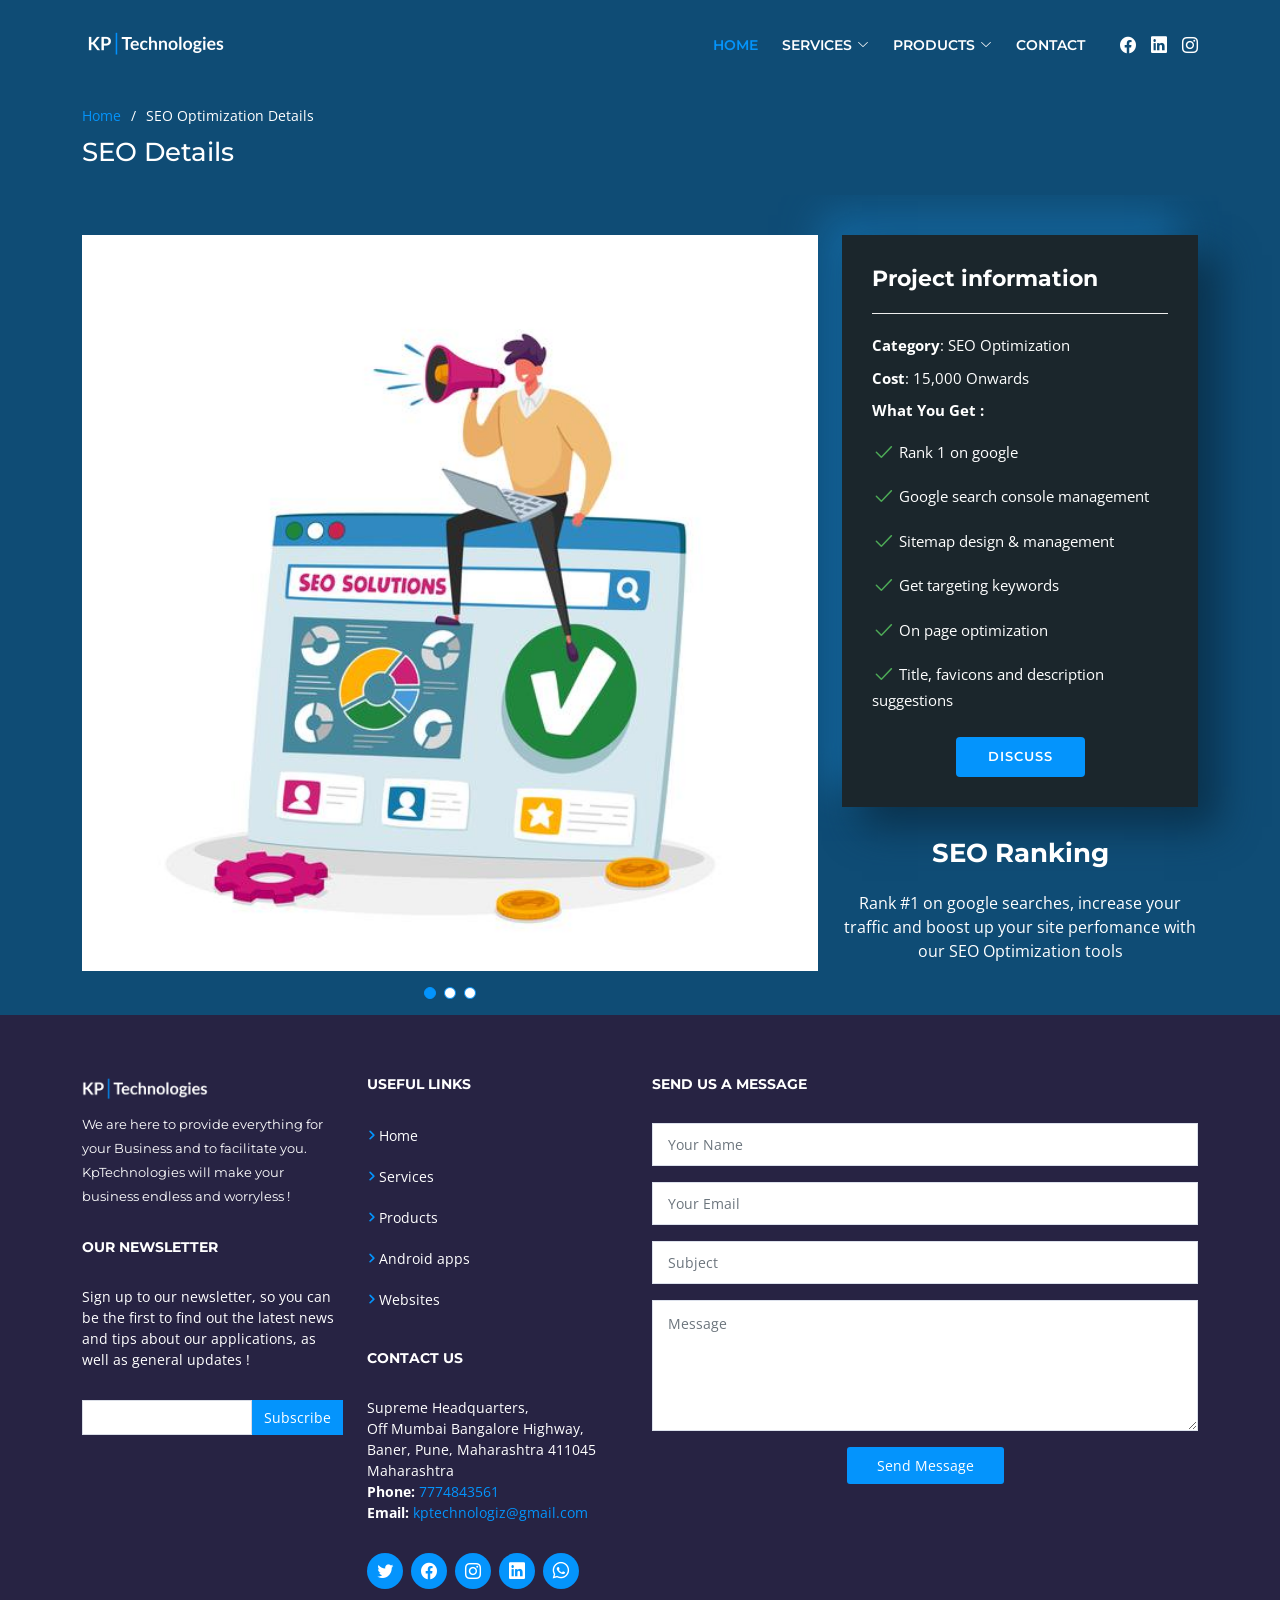
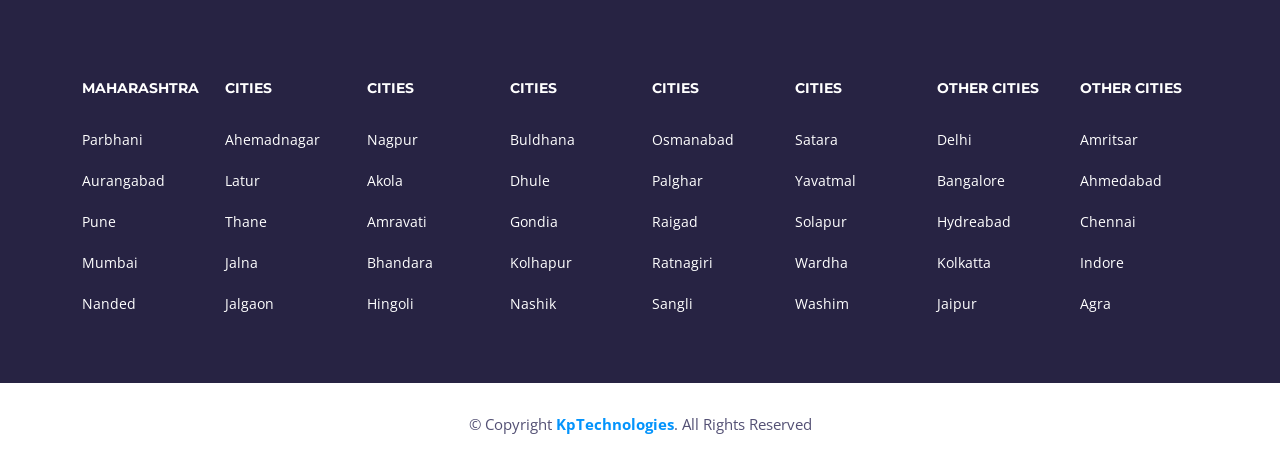
<file: seo.html>
<!DOCTYPE html>
<html lang="en">

<head>
    <meta charset="utf-8">
    <meta content="width=device-width, initial-scale=1.0" name="viewport">


    <meta name="description" content="Rank #1 on google searches, increase your traffic and boost up your
  site perfomance with our SEO Optimization tools">
    <meta content="SEO Optimization kptechnologies,seo service,google ranking,website ranking,website traffic"
        name="keywords">

    <!-- Favicons -->
    <link href="assets/img/favicon.png" rel="icon">
    <link href="assets/img/favicon.png" rel="apple-touch-icon">

    <!-- Google Fonts -->
    <link
        href="https://fonts.googleapis.com/css?family=Open+Sans:300,300i,400,400i,600,600i,700,700i|Montserrat:300,400,500,600,700"
        rel="stylesheet">

    <!-- Vendor CSS Files -->
    <link href="assets/vendor/aos/aos.css" rel="stylesheet">
    <link href="assets/vendor/bootstrap/css/bootstrap.min.css" rel="stylesheet">
    <link href="assets/vendor/bootstrap-icons/bootstrap-icons.css" rel="stylesheet">
    <link href="assets/vendor/glightbox/css/glightbox.min.css" rel="stylesheet">
    <link href="assets/vendor/swiper/swiper-bundle.min.css" rel="stylesheet">

    <!-- Template Main CSS File -->
    <link href="assets/css/style.css" rel="stylesheet">




    <!-- social sharing -->
    <meta name="author" content="Kunal Pandharkar - Kunal Niwas , Adarsh Colony , Purna 431511">
    <meta name="twitter:title" content="Kp|Technologies - SEO Optimization">
    <meta name="twitter:description" content="SEO Optimization">
    <meta property="og:title" content="Kp|Technologies - SEO Optimization">
    <meta property="og:url" content="https://kp-technologies.com/">
    <meta property="og:image" content="https://kp-technologies.com/assets/img/seo4.jpg">
    <meta property="og:image:type" content="image/png">
    <meta property="og:image:width" content="1024">
    <meta property="og:image:height" content="1024">
    <title>KP Technologies - SEO Optimization</title>
    <script type="application/ld+json">
    {
      "@context": "https://schema.org/",
      "@type": "Product",
      "name": "SEO Optimization",
      "image": [
        "https://kp-technologies.com/assets/img/seo4.jpg",
        "https://kp-technologies.com/assets/img/seo1.jpg",
        "https://kp-technologies.com/assets/img/seo2.jpg"
       ],
      "description": "Rank #1 on google searches, increase your traffic and boost up your site perfomance with our SEO Optimization tools.",
      "sku": "SEO01",
      "mpn": "54569",
      "brand": {
        "@type": "Brand",
        "name": "KP|Technologies"
      },
      "review": {
        "@type": "Review",
        "reviewRating": {
          "@type": "Rating",
          "ratingValue": "5",
          "bestRating": "5"
        },
        "author": {
          "@type": "Organization",
          "name": "KP Technologies"
        }
      },
      "aggregateRating": {
        "@type": "AggregateRating",
        "ratingValue": "5",
        "reviewCount": "64"
      },
      "offers": {
        "@type": "Offer",
        "url": "https://kp-technologies.com/seo",
        "priceCurrency": "INR",
        "price": "15000",
        "priceValidUntil": "2025-11-17",
        "itemCondition": "https://schema.org/UsedCondition",
        "availability": "https://schema.org/InStock"
      }
    }
</script>
</head>

<body class="serviceinfo">

    <!-- ======= Header ======= -->
    <header id="header" class="fixed-top d-flex align-items-center header-transparent">
        <div class="container d-flex align-items-center">

            <!-- Uncomment below if you prefer to use an image logo -->
            <a href="https://kp-technologies.com/" class="logo me-auto logowhite"><img src="assets/img/logo white.png"
                    alt="" class="img-fluid"></a>
            <a href="https://kp-technologies.com/" class="logo me-auto logoblack"><img src="assets/img/logo.png" alt=""
                    class="img-fluid"></a>

            <nav id="navbar" class="navbar order-last order-lg-0">
                <ul>
                    <li><a class="nav-link scrollto active homelinks" href="https://kp-technologies.com">Home</a></li>
                    <li class="dropdown "><a href="#" class="homelinks"><span>Services</span> <i
                                class="bi bi-chevron-down"></i></a>
                        <ul class="dropdown-active">
                            <li><a href="android_development">App Development</a></li>
                            <li><a href="website_development">Websites </a></li>
                            <li><a href="uiuxdesign">UI/UX Design </a></li>
                            <li><a href="erp_solutions">ERP Solutions</a></li>
                            <li><a href="seo">SEO Ranking</a></li>
                            <li><a href="itconsultancy">IT Consultancy</a></li>
                            <li><a href="rnd">R&D Support</a></li>
                            <li data-bs-toggle="modal" data-bs-target="#buy-ticket-modal"><a>Web Hosting</a></li>
                            <li data-bs-toggle="modal" data-bs-target="#buy-ticket-modal"><a>IT Training</a>
                            </li>
                        </ul>
                    </li>
                    <li class="dropdown"><a href="#" class="homelinks"><span>Products</span> <i
                                class="bi bi-chevron-down"></i></a>
                        <ul class="dropdown-active">
                            <li><a href="ecommerce">Ecommerce Solution
                                </a></li>
                            <li><a href="erp_solutions">Business ERP </a>
                            </li>
                            <li><a href="onlineexam">Online Examination
                                    System</a></li>
                            <li><a href="educationalerp">Educational ERP</a></li>
                            <li><a href="seo">SEO Ranking</a>
                            </li>
                            <li><a href="website_development">Persnol App/Site</a></li>
                            <li><a href="" data-bs-toggle="modal" data-bs-target="#buy-ticket-modal">CRM/CMS</a></li>
                            <li><a href="" data-bs-toggle="modal" data-bs-target="#buy-ticket-modal">Advertisement
                                    Material</a></li>
                            <li><a href="billinginvoice">Billing & Invoice Solution</a></li>
                            <li><a href="website_development">Ready-To-Use Websites</a></li>
                            <li><a href="" data-bs-toggle="modal" data-bs-target="#buy-ticket-modal">Cloud Services</a>
                            </li>
                            <li><a href="" data-bs-toggle="modal" data-bs-target="#buy-ticket-modal">Promotional
                                    Videos</a></li>
                        </ul>
                    </li>
                    <li><a class="nav-link scrollto homelinks" href="contactus">Contact</a></li>
                </ul>
                <i class="bi bi-list mobile-nav-toggle toggleicon"></i>
            </nav>
            <!-- .navbar -->

            <div class="social-links navbarsociallinks">
                <a href="https://www.facebook.com/KPTechnologies-107027698117641/" class="facebook"><i
                        class="bi bi-facebook"></i></a>
                <a href="https://www.linkedin.com/in/kunal-pandharkar-513994188/" class="linkedin"><i
                        class="bi bi-linkedin"></i></a>
                <a href="https://www.instagram.com/kp_technologies/" class="instagram"><i
                        class="bi bi-instagram"></i></a>
            </div>

        </div>
    </header>
    <!-- End Header -->

    <main id="main">

        <!-- ======= Breadcrumbs ======= -->
        <section id="breadcrumbs" class="breadcrumbs">
            <div class="container">

                <ol>
                    <li><a href="https://kp-technologies.com">Home</a></li>
                    <li>SEO Optimization Details</li>
                </ol>
                <h2>SEO Details</h2>

            </div>
        </section><!-- End Breadcrumbs -->

        <!-- ======= Portfolio Details Section ======= -->
        <section id="portfolio-details" class="portfolio-details">
            <div class="container">

                <div class="row gy-4">

                    <div class="col-lg-8">
                        <div class="portfolio-details-slider swiper-container">
                            <div class="swiper-wrapper align-items-center">
                                <div class="swiper-slide">
                                    <img src="assets/img/seo4.jpg" alt="SEO Optimization">
                                </div>
                                <div class="swiper-slide">
                                    <img src="assets/img/seo1.jpg" alt="">
                                </div>
                                <div class="swiper-slide">
                                    <img src="assets/img/seo2.jpg" alt="">
                                </div>
                            </div>
                            <div class="swiper-pagination"></div>
                        </div>
                    </div>

                    <div class="col-lg-4">
                        <div class="portfolio-info">
                            <h3>Project information</h3>
                            <ul>
                                <li><strong>Category</strong>: SEO Optimization</li>
                                <li><strong>Cost</strong>: 15,000 Onwards</li>
                                <li><strong>What You Get :</strong></li>
                                <li><i class="bi bi-check2 tick"></i> Rank 1 on google</li>
                                <li><i class="bi bi-check2 tick"></i> Google search console management</li>
                                <li><i class="bi bi-check2 tick"></i> Sitemap design & management</li>
                                <li><i class="bi bi-check2 tick"></i> Get targeting keywords </li>
                                <li><i class="bi bi-check2 tick"></i> On page optimization</li>
                                <li><i class="bi bi-check2 tick"></i> Title, favicons and description suggestions</li>
                            </ul>
                            <div class="text-center">
                                <a href="tel:7774843561" id="discussbtn" class="btn-get-started scrollto">Discuss</a>
                            </div>
                        </div>
                        <div class="portfolio-description text-center">
                            <h2>SEO Ranking</h2>
                            <p>
                                Rank #1 on google searches, increase your traffic and boost up your
                                site perfomance with our SEO Optimization tools
                            </p>

                        </div>
                    </div>

                </div>

            </div>
        </section><!-- End Portfolio Details Section -->

    </main><!-- End #main -->

    <!-- ======= Footer ======= -->
    <footer id="footer" class="">
        <div class="footer-top">
            <div class="container">

                <div class="row">

                    <div class="col-lg-6">

                        <div class="row">

                            <div class="col-sm-6">

                                <div class="footer-info">
                                    <a href="https://kp-technologies.com/" class="logo me-auto"><img
                                            src="assets/img/logo white.png" alt="" class="img-fluid"></a>

                                    <p>We are here to provide everything for your Business and to facilitate you.
                                        KpTechnologies will make your business endless and worryless !
                                    </p>
                                </div>

                                <div class="footer-newsletter">
                                    <h4>Our Newsletter</h4>
                                    <p>
                                        Sign up to our newsletter, so you can be the first to find out the latest news
                                        and tips about our applications, as well as general updates !
                                    </p>
                                    <form action="" method="post">
                                        <input type="email" name="email"><input type="submit" value="Subscribe">
                                    </form>
                                </div>

                            </div>

                            <div class="col-sm-6">
                                <div class="footer-links">
                                    <h4>Useful Links</h4>
                                    <ul>
                                        <li><i class="bi bi-chevron-right rightarr"></i> <a
                                                href="https://kp-technologies.com#hero">Home</a></li>
                                        <li><i class="bi bi-chevron-right rightarr"></i> <a
                                                href="https://kp-technologies.com#services">Services</a>
                                        </li>
                                        <li><i class="bi bi-chevron-right rightarr"></i> <a
                                                href="https://kp-technologies.com#features">Products</a></li>
                                        <li><i class="bi bi-chevron-right rightarr"></i> <a
                                                href="android_development">Android apps</a></li>
                                        <li><i class="bi bi-chevron-right rightarr"></i> <a href="website_development">
                                                Websites</a></li>
                                    </ul>
                                </div>

                                <div class="footer-links">
                                    <h4>Contact Us</h4>
                                       <p>
                                        Supreme Headquarters, <br> Off Mumbai Bangalore Highway, Baner, Pune, Maharashtra 411045<br> Maharashtra <br>
                                        <strong>Phone:</strong> <a href="tel:7774843561">7774843561</a><br>
                                        <strong>Email:</strong> <a
                                            href="mailto:kptechnologiz@gmail.com">kptechnologiz@gmail.com</a><br>
                                    </p>
                                </div>

                                <div class="social-links">
                                    <a href="https://twitter.com/Kunal81082144?s=09" class="twitter"><i
                                            class="bi bi-twitter"></i></a>
                                    <a href="https://www.facebook.com/KPTechnologies-107027698117641/"
                                        class="facebook"><i class="bi bi-facebook"></i></a>
                                    <a href="https://www.instagram.com/kp_technologies/" class="instagram"><i
                                            class="bi bi-instagram"></i></a>
                                    <a href="https://www.linkedin.com/in/kunal-pandharkar-513994188" class="linkedin"><i
                                            class="bi bi-linkedin"></i></a>
                                    <a href="https://wa.me/message/R7FU5JKF6726K1" class="linkedin"><i
                                            class="bi bi-whatsapp"></i></a>

                                </div>

                            </div>

                        </div>

                    </div>

                    <div class="col-lg-6" id="feedbackform">

                        <div class="form">

                            <h4>Send us a message</h4>
                            <!-- <p>We would love to hear from you, feel free to contact us anytime !</p> -->

                            <form role="form" class="php-email-form" method="POST">
                                <div class="form-group">
                                    <input type="text" name="name" class="form-control" id="name"
                                        placeholder="Your Name" required>
                                </div>
                                <div class="form-group mt-3">
                                    <input type="email" class="form-control" name="email" id="email"
                                        placeholder="Your Email" required>
                                </div>
                                <div class="form-group mt-3">
                                    <input type="text" class="form-control" name="subject" id="subject"
                                        placeholder="Subject" required>
                                </div>
                                <div class="form-group mt-3">
                                    <textarea class="form-control" name="message" rows="5" placeholder="Message"
                                        required></textarea>
                                </div>

                                <div class="my-3">
                                    <div class="loading">Loading</div>
                                    <div class="error-message"></div>
                                    <div class="sent-message">Your message has been sent. Thank you!</div>
                                </div>

                                <div class="text-center">

                                    <button type="submit" title="Send Message">Send
                                        Message</button>
                                </div>
                            </form>

                        </div>

                    </div>

                </div>

            </div>

        </div>

        <div>

        </div>


    </footer>
    <!-- End  Footer -->

    <!-- ======= Footer ======= -->
    <footer id="footer" class="pb-4">
        <div class="footer-top">
            <div class="container">

                <div class="row">

                    <div class="col-lg-6 col-6">

                        <div class="row">


                            <div class="col-sm-3">
                                <div class="footer-links">
                                    <h4>Maharashtra</h4>
                                    <ul>
                                        <li><a href="#">Parbhani</a></li>
                                        <li><a href="#">Aurangabad</a></li>
                                        <li><a href="#">Pune</a></li>
                                        <li><a href="#">Mumbai</a></li>
                                        <li><a href="#">Nanded</a></li>

                                    </ul>
                                </div>

                            </div>

                            <div class="col-sm-3">
                                <div class="footer-links">
                                    <h4>Cities</h4>
                                    <ul>
                                        <li><a href="#">Ahemadnagar</a></li>
                                        <li><a href="#">Latur</a></li>
                                        <li><a href="#">Thane</a></li>
                                        <li><a href="#">Jalna</a></li>
                                        <li><a href="#">Jalgaon</a></li>

                                    </ul>
                                </div>



                            </div>
                            <div class="col-sm-3">
                                <div class="footer-links">
                                    <h4>Cities</h4>
                                    <ul>
                                        <li><a href="#">Nagpur</a></li>
                                        <li><a href="#">Akola</a></li>
                                        <li><a href="#">Amravati</a></li>
                                        <li><a href="#">Bhandara</a></li>
                                        <li><a href="#">Hingoli</a></li>
                                    </ul>
                                </div>

                            </div>

                            <div class="col-sm-3">
                                <div class="footer-links">
                                    <h4>Cities</h4>
                                    <ul>
                                        <li><a href="#">Buldhana</a></li>
                                        <li><a href="#">Dhule</a></li>
                                        <li><a href="#">Gondia</a></li>
                                        <li><a href="#">Kolhapur</a></li>
                                        <li><a href="#">Nashik</a></li>
                                    </ul>
                                </div>

                            </div>

                        </div>


                    </div>

                    <div class="col-lg-6 col-6">

                        <div class="row">
                            <div class="col-sm-3">
                                <div class="footer-links">
                                    <h4>Cities</h4>
                                    <ul>
                                        <li><a href="#">Osmanabad</a></li>
                                        <li><a href="#">Palghar</a></li>
                                        <li><a href="#">Raigad</a></li>
                                        <li><a href="#">Ratnagiri</a></li>
                                        <li><a href="#">Sangli</a></li>
                                    </ul>
                                </div>

                            </div>
                            <div class="col-sm-3">
                                <div class="footer-links">
                                    <h4>Cities</h4>
                                    <ul>
                                        <li><a href="#">Satara</a></li>
                                        <li><a href="#">Yavatmal</a></li>
                                        <li><a href="#">Solapur</a></li>
                                        <li><a href="#">Wardha</a></li>
                                        <li><a href="#">Washim</a></li>
                                    </ul>
                                </div>

                            </div>

                            <div class="col-sm-3">
                                <div class="footer-links">
                                    <h4>Other Cities</h4>
                                    <ul>
                                        <li><a href="#">Delhi</a></li>
                                        <li><a href="#">Bangalore</a></li>
                                        <li><a href="#">Hydreabad</a></li>
                                        <li><a href="#">Kolkatta</a></li>
                                        <li><a href="#">Jaipur</a></li>
                                    </ul>
                                </div>

                            </div>

                            <div class="col-sm-3">
                                <div class="footer-links">
                                    <h4>Other Cities</h4>
                                    <ul>
                                        <li><a href="#">Amritsar</a></li>
                                        <li><a href="#">Ahmedabad</a></li>
                                        <li><a href="#">Chennai</a></li>
                                        <li><a href="#">Indore</a></li>
                                        <li><a href="#">Agra</a></li>
                                    </ul>
                                </div>



                            </div>
                        </div>


                    </div>


                </div>

            </div>

        </div>

        <div>

        </div>

        <div class="container" id="copyright">
            <div class="copyright">
                &copy; Copyright <a href="https://kp-technologies.com"><strong>KpTechnologies</strong></a>. All Rights
                Reserved
            </div>
            <div class="credits">

            </div>
        </div>
    </footer>
    <!-- End  Footer -->



    <a href="#" class="back-to-top d-flex align-items-center justify-content-center"><i
            class="bi bi-arrow-up-short"></i></a>






    <!-- Vendor JS Files -->
    <script src="assets/vendor/aos/aos.js"></script>
    <script src="assets/vendor/bootstrap/js/bootstrap.bundle.min.js"></script>
    <script src="assets/vendor/glightbox/js/glightbox.min.js"></script>
    <script src="assets/vendor/isotope-layout/isotope.pkgd.min.js"></script>
    <script src="assets/vendor/php-email-form/validate.js"></script>
    <script src="assets/vendor/purecounter/purecounter.js"></script>
    <script src="assets/vendor/swiper/swiper-bundle.min.js"></script>

    <!-- Template Main JS File -->
    <script src="assets/js/main.js"></script>

</body>


</html>
</file>
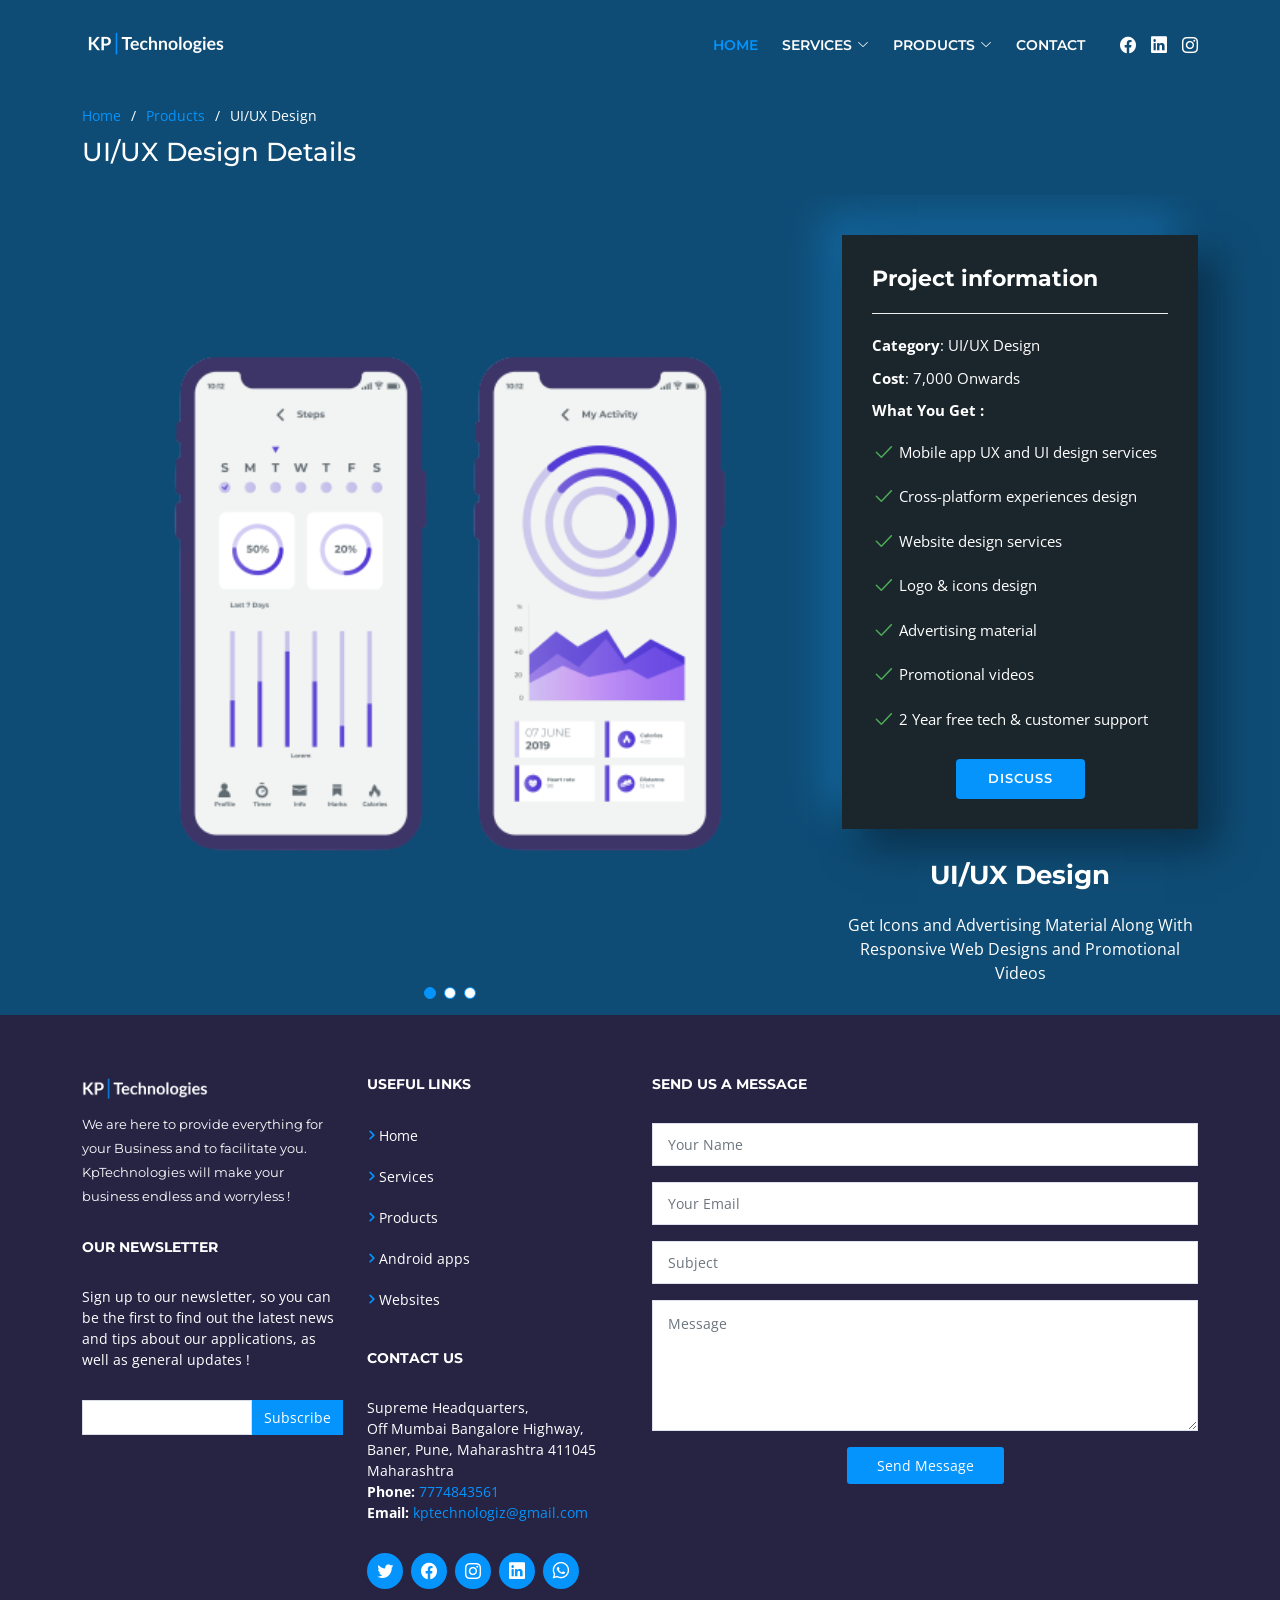
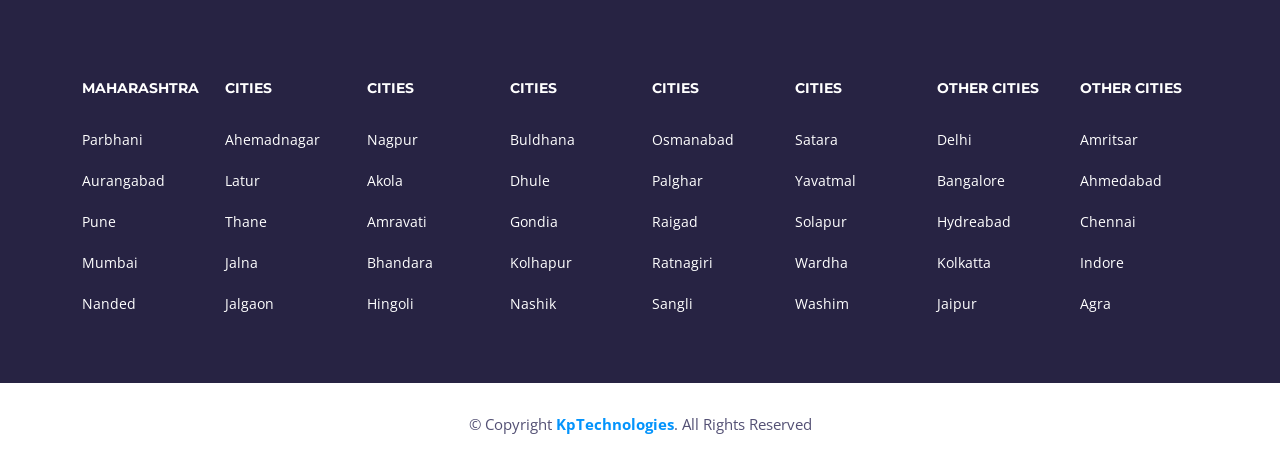
<file: uiuxdesign.html>
<!DOCTYPE html>
<html lang="en">

<head>
    <meta charset="utf-8">
    <meta content="width=device-width, initial-scale=1.0" name="viewport">


    <meta name="description"
        content="Get Icons and Advertising Material Along With Responsive Web Designs and Promotional Videos">
    <meta content="Ui/UX kptechnologies,Web Design Site kptechnologies,User Experience,Responsive Design"
        name="keywords">

    <!-- Favicons -->
    <link href="assets/img/favicon.png" rel="icon">
    <link href="assets/img/favicon.png" rel="apple-touch-icon">

    <!-- Google Fonts -->
    <link
        href="https://fonts.googleapis.com/css?family=Open+Sans:300,300i,400,400i,600,600i,700,700i|Montserrat:300,400,500,600,700"
        rel="stylesheet">

    <!-- Vendor CSS Files -->
    <link href="assets/vendor/aos/aos.css" rel="stylesheet">
    <link href="assets/vendor/bootstrap/css/bootstrap.min.css" rel="stylesheet">
    <link href="assets/vendor/bootstrap-icons/bootstrap-icons.css" rel="stylesheet">
    <link href="assets/vendor/glightbox/css/glightbox.min.css" rel="stylesheet">
    <link href="assets/vendor/swiper/swiper-bundle.min.css" rel="stylesheet">

    <!-- Template Main CSS File -->
    <link href="assets/css/style.css" rel="stylesheet">



    <!-- social sharing -->
    <meta name="author" content="Kunal Pandharkar - Kunal Niwas , Adarsh Colony , Purna 431511">
    <meta name="twitter:title" content="Kp|Technologies - UI/UX Design">
    <meta name="twitter:description" content="UI/UX Design">
    <meta property="og:title" content="Kp|Technologies - UI/UX Design">
    <meta property="og:url" content="https://kp-technologies.com/">
    <meta property="og:image" content="https://kp-technologies.com/assets/img/uiux__1_-removebg-preview.png">
    <meta property="og:image:type" content="image/png">
    <meta property="og:image:width" content="1024">
    <meta property="og:image:height" content="1024">
    <title>KP Technologies - UI/UX Design</title>
    <script type="application/ld+json">
        {
          "@context": "https://schema.org/",
          "@type": "Product",
          "name": "UI/UX Design",
          "image": [
            "https://kp-technologies.com/assets/img/uiux__1_-removebg-preview.png",
            "https://kp-technologies.com/assets/img/uiux__2_-removebg-preview.png"
           ],
          "description": "Get Icons and Advertising Material Along With Responsive Web Designs and Promotional Videos",
          "sku": "UIUX01",
          "mpn": "54593",
          "brand": {
            "@type": "Brand",
            "name": "KP|Technologies"
          },
          "review": {
            "@type": "Review",
            "reviewRating": {
              "@type": "Rating",
              "ratingValue": "5",
              "bestRating": "5"
            },
            "author": {
              "@type": "Organization",
              "name": "KP Technologies"
            }
          },
          "aggregateRating": {
            "@type": "AggregateRating",
            "ratingValue": "5",
            "reviewCount": "64"
          },
          "offers": {
            "@type": "Offer",
            "url": "https://kp-technologies.com/uiuxdesign",
            "priceCurrency": "INR",
            "price": "7000",
            "priceValidUntil": "2025-11-17",
            "itemCondition": "https://schema.org/UsedCondition",
            "availability": "https://schema.org/InStock"
          }
        }
    </script>
</head>

<body class="serviceinfo">

    <!-- ======= Header ======= -->
    <header id="header" class="fixed-top d-flex align-items-center header-transparent">
        <div class="container d-flex align-items-center">

            <!-- Uncomment below if you prefer to use an image logo -->
            <a href="https://kp-technologies.com/" class="logo me-auto logowhite"><img src="assets/img/logo white.png"
                    alt="" class="img-fluid"></a>
            <a href="https://kp-technologies.com/" class="logo me-auto logoblack"><img src="assets/img/logo.png" alt=""
                    class="img-fluid"></a>

            <nav id="navbar" class="navbar order-last order-lg-0">
                <ul>
                    <li><a class="nav-link scrollto active homelinks" href="https://kp-technologies.com">Home</a></li>
                    <li class="dropdown "><a href="#" class="homelinks"><span>Services</span> <i
                                class="bi bi-chevron-down"></i></a>
                        <ul class="dropdown-active">
                            <li><a href="android_development">App Development</a></li>
                            <li><a href="website_development">Websites </a></li>
                            <li><a href="uiuxdesign">UI/UX Design </a></li>
                            <li><a href="erp_solutions">ERP Solutions</a></li>
                            <li><a href="seo">SEO Ranking</a></li>
                            <li><a href="itconsultancy">IT Consultancy</a></li>
                            <li><a href="rnd">R&D Support</a></li>
                            <li data-bs-toggle="modal" data-bs-target="#buy-ticket-modal"><a>Web Hosting</a></li>
                            <li data-bs-toggle="modal" data-bs-target="#buy-ticket-modal"><a>IT Training</a>
                            </li>
                        </ul>
                    </li>
                    <li class="dropdown"><a href="#" class="homelinks"><span>Products</span> <i
                                class="bi bi-chevron-down"></i></a>
                        <ul class="dropdown-active">
                            <li><a href="ecommerce">Ecommerce Solution
                                </a></li>
                            <li><a href="erp_solutions">Business ERP </a>
                            </li>
                            <li><a href="onlineexam">Online Examination
                                    System</a></li>
                            <li><a href="educationalerp">Educational ERP</a></li>
                            <li><a href="seo">SEO Ranking</a>
                            </li>
                            <li><a href="website_development">Persnol App/Site</a></li>
                            <li><a href="" data-bs-toggle="modal" data-bs-target="#buy-ticket-modal">CRM/CMS</a></li>
                            <li><a href="" data-bs-toggle="modal" data-bs-target="#buy-ticket-modal">Advertisement
                                    Material</a></li>
                            <li><a href="billinginvoice">Billing & Invoice Solution</a></li>
                            <li><a href="website_development">Ready-To-Use Websites</a></li>
                            <li><a href="" data-bs-toggle="modal" data-bs-target="#buy-ticket-modal">Cloud Services</a>
                            </li>
                            <li><a href="" data-bs-toggle="modal" data-bs-target="#buy-ticket-modal">Promotional
                                    Videos</a></li>
                        </ul>
                    </li>
                    <li><a class="nav-link scrollto homelinks" href="contactus">Contact</a></li>
                </ul>
                <i class="bi bi-list mobile-nav-toggle toggleicon"></i>
            </nav>
            <!-- .navbar -->

            <div class="social-links navbarsociallinks">
                <a href="https://www.facebook.com/KPTechnologies-107027698117641/" class="facebook"><i
                        class="bi bi-facebook"></i></a>
                <a href="https://www.linkedin.com/in/kunal-pandharkar-513994188/" class="linkedin"><i
                        class="bi bi-linkedin"></i></a>
                <a href="https://www.instagram.com/kp_technologies/" class="instagram"><i
                        class="bi bi-instagram"></i></a>
            </div>

        </div>
    </header>
    <!-- End Header -->

    <main id="main">

        <!-- ======= Breadcrumbs ======= -->
        <section id="breadcrumbs" class="breadcrumbs">
            <div class="container">

                <ol>
                    <li><a href="https://kp-technologies.com">Home</a></li>
                    <li><a href="https://kp-technologies.com#features">Products</a></li>
                    <li>UI/UX Design</li>
                </ol>
                <h2>UI/UX Design Details</h2>

            </div>
        </section><!-- End Breadcrumbs -->

        <!-- ======= Portfolio Details Section ======= -->
        <section id="portfolio-details" class="portfolio-details">
            <div class="container">

                <div class="row gy-4">

                    <div class="col-lg-8">
                        <div class="portfolio-details-slider swiper-container">
                            <div class="swiper-wrapper align-items-center">

                                <div class="swiper-slide">
                                    <img src="assets/img/uiux__1_-removebg-preview.png" alt="UI/UX Design">
                                </div>

                                <div class="swiper-slide">
                                    <img src="assets/img/uiux__2_-removebg-preview.png">
                                </div>
                                <div class="swiper-slide">
                                    <img src="assets/img/uiux__3_-removebg-preview.png">
                                </div>

                            </div>
                            <div class="swiper-pagination"></div>
                        </div>
                    </div>

                    <div class="col-lg-4">
                        <div class="portfolio-info">
                            <h3>Project information</h3>
                            <ul>
                                <li><strong>Category</strong>: UI/UX Design</li>
                                <li><strong>Cost</strong>: 7,000 Onwards</li>
                                <li><strong>What You Get :</strong></li>
                                <li><i class="bi bi-check2 tick"></i> Mobile app UX and UI design services</li>
                                <li><i class="bi bi-check2 tick"></i> Cross-platform experiences design </li>
                                <li><i class="bi bi-check2 tick"></i> Website design services</li>
                                <li><i class="bi bi-check2 tick"></i> Logo & icons design</li>
                                <li><i class="bi bi-check2 tick"></i> Advertising material </li>
                                <li><i class="bi bi-check2 tick"></i> Promotional videos</li>
                                <li><i class="bi bi-check2 tick"></i> 2 Year free tech & customer support</li>

                            </ul>
                            <div class="text-center">
                                <a href="tel:7774843561" id="discussbtn" class="btn-get-started scrollto">Discuss</a>
                            </div>
                        </div>
                        <div class="portfolio-description text-center">
                            <h2> UI/UX Design</h2>
                            <p>
                                Get Icons and Advertising Material Along With Responsive Web Designs and Promotional
                                Videos
                            </p>

                        </div>
                    </div>

                </div>

            </div>
        </section><!-- End Portfolio Details Section -->

    </main><!-- End #main -->

    <!-- ======= Footer ======= -->
    <footer id="footer" class="">
        <div class="footer-top">
            <div class="container">

                <div class="row">

                    <div class="col-lg-6">

                        <div class="row">

                            <div class="col-sm-6">

                                <div class="footer-info">
                                    <a href="https://kp-technologies.com/" class="logo me-auto"><img
                                            src="assets/img/logo white.png" alt="" class="img-fluid"></a>

                                    <p>We are here to provide everything for your Business and to facilitate you.
                                        KpTechnologies will make your business endless and worryless !
                                    </p>
                                </div>

                                <div class="footer-newsletter">
                                    <h4>Our Newsletter</h4>
                                    <p>
                                        Sign up to our newsletter, so you can be the first to find out the latest news
                                        and tips about our applications, as well as general updates !
                                    </p>
                                    <form action="" method="post">
                                        <input type="email" name="email"><input type="submit" value="Subscribe">
                                    </form>
                                </div>

                            </div>

                            <div class="col-sm-6">
                                <div class="footer-links">
                                    <h4>Useful Links</h4>
                                    <ul>
                                        <li><i class="bi bi-chevron-right rightarr"></i> <a
                                                href="https://kp-technologies.com#hero">Home</a></li>
                                        <li><i class="bi bi-chevron-right rightarr"></i> <a
                                                href="https://kp-technologies.com#services">Services</a>
                                        </li>
                                        <li><i class="bi bi-chevron-right rightarr"></i> <a
                                                href="https://kp-technologies.com#features">Products</a></li>
                                        <li><i class="bi bi-chevron-right rightarr"></i> <a
                                                href="android_development">Android apps</a></li>
                                        <li><i class="bi bi-chevron-right rightarr"></i> <a href="website_development">
                                                Websites</a></li>
                                    </ul>
                                </div>

                                <div class="footer-links">
                                    <h4>Contact Us</h4>
                                      <p>
                                        Supreme Headquarters, <br> Off Mumbai Bangalore Highway, Baner, Pune, Maharashtra 411045<br> Maharashtra <br>
                                        <strong>Phone:</strong> <a href="tel:7774843561">7774843561</a><br>
                                        <strong>Email:</strong> <a
                                            href="mailto:kptechnologiz@gmail.com">kptechnologiz@gmail.com</a><br>
                                    </p>
                                </div>

                                <div class="social-links">
                                    <a href="https://twitter.com/Kunal81082144?s=09" class="twitter"><i
                                            class="bi bi-twitter"></i></a>
                                    <a href="https://www.facebook.com/KPTechnologies-107027698117641/"
                                        class="facebook"><i class="bi bi-facebook"></i></a>
                                    <a href="https://www.instagram.com/kp_technologies/" class="instagram"><i
                                            class="bi bi-instagram"></i></a>
                                    <a href="https://www.linkedin.com/in/kunal-pandharkar-513994188" class="linkedin"><i
                                            class="bi bi-linkedin"></i></a>
                                    <a href="https://wa.me/message/R7FU5JKF6726K1" class="linkedin"><i
                                            class="bi bi-whatsapp"></i></a>

                                </div>

                            </div>

                        </div>

                    </div>

                    <div class="col-lg-6" id="feedbackform">

                        <div class="form">

                            <h4>Send us a message</h4>
                            <!-- <p>We would love to hear from you, feel free to contact us anytime !</p> -->

                            <form role="form" class="php-email-form" method="POST">
                                <div class="form-group">
                                    <input type="text" name="name" class="form-control" id="name"
                                        placeholder="Your Name" required>
                                </div>
                                <div class="form-group mt-3">
                                    <input type="email" class="form-control" name="email" id="email"
                                        placeholder="Your Email" required>
                                </div>
                                <div class="form-group mt-3">
                                    <input type="text" class="form-control" name="subject" id="subject"
                                        placeholder="Subject" required>
                                </div>
                                <div class="form-group mt-3">
                                    <textarea class="form-control" name="message" rows="5" placeholder="Message"
                                        required></textarea>
                                </div>

                                <div class="my-3">
                                    <div class="loading">Loading</div>
                                    <div class="error-message"></div>
                                    <div class="sent-message">Your message has been sent. Thank you!</div>
                                </div>

                                <div class="text-center">

                                    <button type="submit" title="Send Message">Send
                                        Message</button>
                                </div>
                            </form>

                        </div>

                    </div>

                </div>

            </div>

        </div>

        <div>

        </div>


    </footer>
    <!-- End  Footer -->

    <!-- ======= Footer ======= -->
    <footer id="footer" class="pb-4">
        <div class="footer-top">
            <div class="container">

                <div class="row">

                    <div class="col-lg-6 col-6">

                        <div class="row">


                            <div class="col-sm-3">
                                <div class="footer-links">
                                    <h4>Maharashtra</h4>
                                    <ul>
                                        <li><a href="#">Parbhani</a></li>
                                        <li><a href="#">Aurangabad</a></li>
                                        <li><a href="#">Pune</a></li>
                                        <li><a href="#">Mumbai</a></li>
                                        <li><a href="#">Nanded</a></li>

                                    </ul>
                                </div>

                            </div>

                            <div class="col-sm-3">
                                <div class="footer-links">
                                    <h4>Cities</h4>
                                    <ul>
                                        <li><a href="#">Ahemadnagar</a></li>
                                        <li><a href="#">Latur</a></li>
                                        <li><a href="#">Thane</a></li>
                                        <li><a href="#">Jalna</a></li>
                                        <li><a href="#">Jalgaon</a></li>

                                    </ul>
                                </div>



                            </div>
                            <div class="col-sm-3">
                                <div class="footer-links">
                                    <h4>Cities</h4>
                                    <ul>
                                        <li><a href="#">Nagpur</a></li>
                                        <li><a href="#">Akola</a></li>
                                        <li><a href="#">Amravati</a></li>
                                        <li><a href="#">Bhandara</a></li>
                                        <li><a href="#">Hingoli</a></li>
                                    </ul>
                                </div>

                            </div>

                            <div class="col-sm-3">
                                <div class="footer-links">
                                    <h4>Cities</h4>
                                    <ul>
                                        <li><a href="#">Buldhana</a></li>
                                        <li><a href="#">Dhule</a></li>
                                        <li><a href="#">Gondia</a></li>
                                        <li><a href="#">Kolhapur</a></li>
                                        <li><a href="#">Nashik</a></li>
                                    </ul>
                                </div>

                            </div>

                        </div>


                    </div>

                    <div class="col-lg-6 col-6">

                        <div class="row">
                            <div class="col-sm-3">
                                <div class="footer-links">
                                    <h4>Cities</h4>
                                    <ul>
                                        <li><a href="#">Osmanabad</a></li>
                                        <li><a href="#">Palghar</a></li>
                                        <li><a href="#">Raigad</a></li>
                                        <li><a href="#">Ratnagiri</a></li>
                                        <li><a href="#">Sangli</a></li>
                                    </ul>
                                </div>

                            </div>
                            <div class="col-sm-3">
                                <div class="footer-links">
                                    <h4>Cities</h4>
                                    <ul>
                                        <li><a href="#">Satara</a></li>
                                        <li><a href="#">Yavatmal</a></li>
                                        <li><a href="#">Solapur</a></li>
                                        <li><a href="#">Wardha</a></li>
                                        <li><a href="#">Washim</a></li>
                                    </ul>
                                </div>

                            </div>

                            <div class="col-sm-3">
                                <div class="footer-links">
                                    <h4>Other Cities</h4>
                                    <ul>
                                        <li><a href="#">Delhi</a></li>
                                        <li><a href="#">Bangalore</a></li>
                                        <li><a href="#">Hydreabad</a></li>
                                        <li><a href="#">Kolkatta</a></li>
                                        <li><a href="#">Jaipur</a></li>
                                    </ul>
                                </div>

                            </div>

                            <div class="col-sm-3">
                                <div class="footer-links">
                                    <h4>Other Cities</h4>
                                    <ul>
                                        <li><a href="#">Amritsar</a></li>
                                        <li><a href="#">Ahmedabad</a></li>
                                        <li><a href="#">Chennai</a></li>
                                        <li><a href="#">Indore</a></li>
                                        <li><a href="#">Agra</a></li>
                                    </ul>
                                </div>



                            </div>
                        </div>


                    </div>


                </div>

            </div>

        </div>

        <div>

        </div>

        <div class="container" id="copyright">
            <div class="copyright">
                &copy; Copyright <a href="https://kp-technologies.com"><strong>KpTechnologies</strong></a>. All Rights
                Reserved
            </div>
            <div class="credits">

            </div>
        </div>
    </footer>
    <!-- End  Footer -->


    <a href="#" class="back-to-top d-flex align-items-center justify-content-center"><i
            class="bi bi-arrow-up-short"></i></a>






    <!-- Vendor JS Files -->
    <script src="assets/vendor/aos/aos.js"></script>
    <script src="assets/vendor/bootstrap/js/bootstrap.bundle.min.js"></script>
    <script src="assets/vendor/glightbox/js/glightbox.min.js"></script>
    <script src="assets/vendor/isotope-layout/isotope.pkgd.min.js"></script>
    <script src="assets/vendor/php-email-form/validate.js"></script>
    <script src="assets/vendor/purecounter/purecounter.js"></script>
    <script src="assets/vendor/swiper/swiper-bundle.min.js"></script>

    <!-- Template Main JS File -->
    <script src="assets/js/main.js"></script>

</body>


</html>
</file>
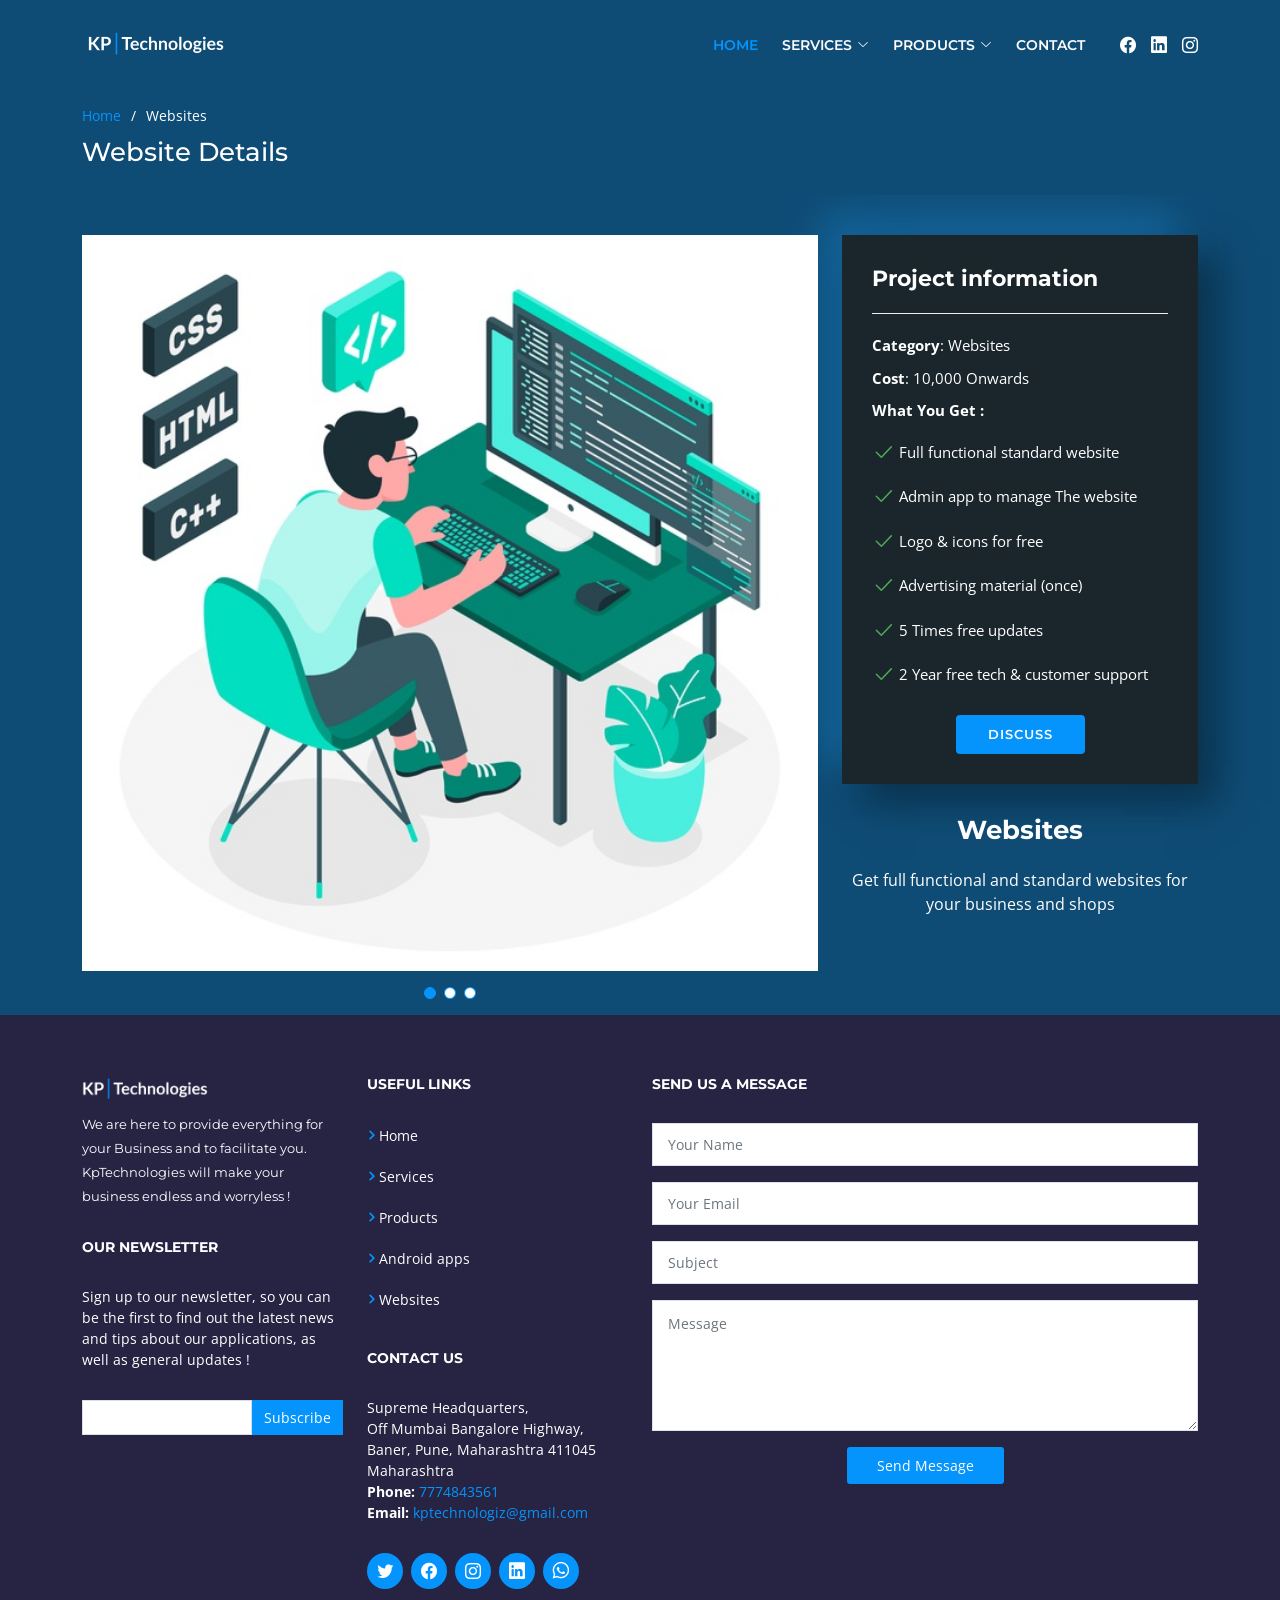
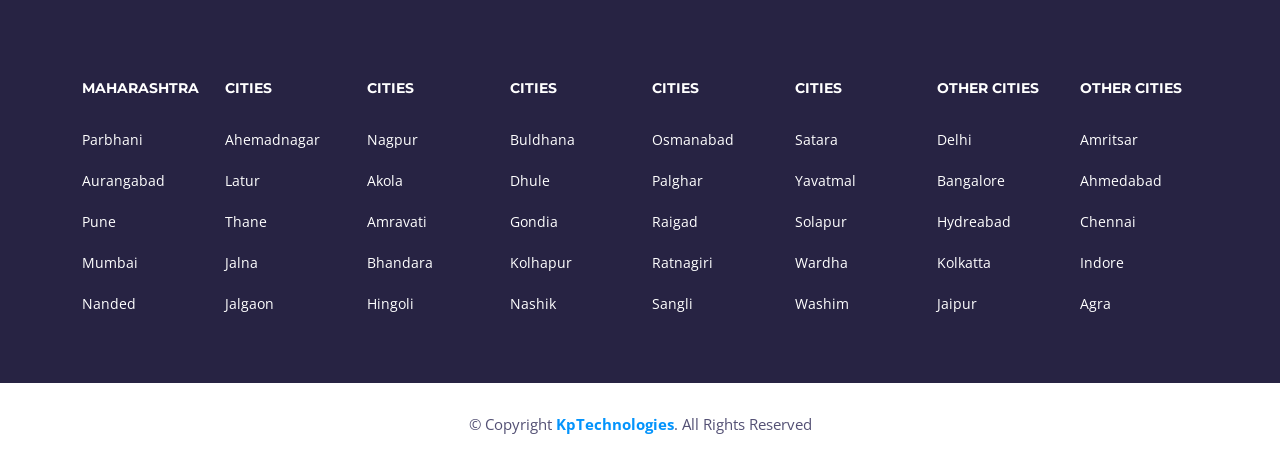
<file: website_development.html>
<!DOCTYPE html>
<!DOCTYPE html>
<html lang="en">

<head>
  <meta charset="utf-8">
  <meta content="width=device-width, initial-scale=1.0" name="viewport">


  <meta name="description" content="Get full functional and standard websites for your business and shops">
  <meta content="Website Development kptechnologies,website design,business website,functional website" name="keywords">

  <!-- Favicons -->
  <link href="assets/img/favicon.png" rel="icon">
  <link href="assets/img/favicon.png" rel="apple-touch-icon">

  <!-- Google Fonts -->
  <link
    href="https://fonts.googleapis.com/css?family=Open+Sans:300,300i,400,400i,600,600i,700,700i|Montserrat:300,400,500,600,700"
    rel="stylesheet">

  <!-- Vendor CSS Files -->
  <link href="assets/vendor/aos/aos.css" rel="stylesheet">
  <link href="assets/vendor/bootstrap/css/bootstrap.min.css" rel="stylesheet">
  <link href="assets/vendor/bootstrap-icons/bootstrap-icons.css" rel="stylesheet">
  <link href="assets/vendor/glightbox/css/glightbox.min.css" rel="stylesheet">
  <link href="assets/vendor/swiper/swiper-bundle.min.css" rel="stylesheet">

  <!-- Template Main CSS File -->
  <link href="assets/css/style.css" rel="stylesheet">




  <!-- social sharing -->
  <meta name="author" content="Kunal Pandharkar - Kunal Niwas , Adarsh Colony , Purna 431511">
  <meta name="twitter:title" content="Kp|Technologies - Website Development">
  <meta name="twitter:description" content="Website Development">
  <meta property="og:title" content="Kp|Technologies - Website Development">
  <meta property="og:url" content="https://kp-technologies.com/">
  <meta property="og:image" content="https://kp-technologies.com/assets/img/webdevelopment (2).jpg">
  <meta property="og:image:type" content="image/png">
  <meta property="og:image:width" content="1024">
  <meta property="og:image:height" content="1024">
  <title>KP Technologies - Website Development</title>
  <script type="application/ld+json">
    {
      "@context": "https://schema.org/",
      "@type": "Product",
      "name": "Website Development",
      "image": [
        "https://kp-technologies.com/assets/img/webdevelopment (3).jpg",
        "https://kp-technologies.com/assets/img/webdevelopment (2).jpg",
        "https://kp-technologies.com/assets/img/webdevelopment (1).jpg"
       ],
      "description": "Get full functional and standard websites for your business and shops.",
      "sku": "WEB01",
      "mpn": "545610",
      "brand": {
        "@type": "Brand",
        "name": "KP|Technologies"
      },
      "review": {
        "@type": "Review",
        "reviewRating": {
          "@type": "Rating",
          "ratingValue": "5",
          "bestRating": "5"
        },
        "author": {
          "@type": "Organization",
          "name": "KP Technologies"
        }
      },
      "aggregateRating": {
        "@type": "AggregateRating",
        "ratingValue": "5",
        "reviewCount": "64"
      },
      "offers": {
        "@type": "Offer",
        "url": "https://kp-technologies.com/website_development",
        "priceCurrency": "INR",
        "price": "10000",
        "priceValidUntil": "2025-11-17",
        "itemCondition": "https://schema.org/UsedCondition",
        "availability": "https://schema.org/InStock"
      }
    }
</script>
</head>

<body class="serviceinfo">


  <!-- ======= Header ======= -->
  <header id="header" class="fixed-top d-flex align-items-center header-transparent">
    <div class="container d-flex align-items-center">

      <!-- Uncomment below if you prefer to use an image logo -->
      <a href="https://kp-technologies.com/" class="logo me-auto logowhite"><img src="assets/img/logo white.png" alt=""
          class="img-fluid"></a>
      <a href="https://kp-technologies.com/" class="logo me-auto logoblack"><img src="assets/img/logo.png" alt=""
          class="img-fluid"></a>

      <nav id="navbar" class="navbar order-last order-lg-0">
        <ul>
          <li><a class="nav-link scrollto active homelinks" href="https://kp-technologies.com">Home</a></li>
          <li class="dropdown "><a href="#" class="homelinks"><span>Services</span> <i
                class="bi bi-chevron-down"></i></a>
            <ul class="dropdown-active">
              <li><a href="android_development">App Development</a></li>
              <li><a href="website_development">Websites </a></li>
              <li><a href="uiuxdesign">UI/UX Design </a></li>
              <li><a href="erp_solutions">ERP Solutions</a></li>
              <li><a href="seo">SEO Ranking</a></li>
              <li><a href="itconsultancy">IT Consultancy</a></li>
              <li><a href="rnd">R&D Support</a></li>
              <li data-bs-toggle="modal" data-bs-target="#buy-ticket-modal"><a>Web Hosting</a></li>
              <li data-bs-toggle="modal" data-bs-target="#buy-ticket-modal"><a>IT Training</a>
              </li>
            </ul>
          </li>
          <li class="dropdown"><a href="#" class="homelinks"><span>Products</span> <i
                class="bi bi-chevron-down"></i></a>
            <ul class="dropdown-active">
              <li><a href="ecommerce">Ecommerce Solution
                </a></li>
              <li><a href="erp_solutions">Business ERP </a>
              </li>
              <li><a href="onlineexam">Online Examination
                  System</a></li>
              <li><a href="educationalerp">Educational ERP</a></li>
              <li><a href="seo">SEO Ranking</a>
              </li>
              <li><a href="website_development">Persnol App/Site</a></li>
              <li><a href="" data-bs-toggle="modal" data-bs-target="#buy-ticket-modal">CRM/CMS</a></li>
              <li><a href="" data-bs-toggle="modal" data-bs-target="#buy-ticket-modal">Advertisement
                  Material</a></li>
              <li><a href="billinginvoice">Billing & Invoice Solution</a></li>
              <li><a href="website_development">Ready-To-Use Websites</a></li>
              <li><a href="" data-bs-toggle="modal" data-bs-target="#buy-ticket-modal">Cloud Services</a>
              </li>
              <li><a href="" data-bs-toggle="modal" data-bs-target="#buy-ticket-modal">Promotional
                  Videos</a></li>
            </ul>
          </li>
          <li><a class="nav-link scrollto homelinks" href="contactus">Contact</a></li>
        </ul>
        <i class="bi bi-list mobile-nav-toggle toggleicon"></i>
      </nav>
      <!-- .navbar -->

      <div class="social-links navbarsociallinks">
        <a href="https://www.facebook.com/KPTechnologies-107027698117641/" class="facebook"><i
            class="bi bi-facebook"></i></a>
        <a href="https://www.linkedin.com/in/kunal-pandharkar-513994188/" class="linkedin"><i
            class="bi bi-linkedin"></i></a>
        <a href="https://www.instagram.com/kp_technologies/" class="instagram"><i class="bi bi-instagram"></i></a>
      </div>

    </div>
  </header>
  <!-- End Header -->

  <main id="main">

    <!-- ======= Breadcrumbs ======= -->
    <section id="breadcrumbs" class="breadcrumbs">
      <div class="container">

        <ol>
          <li><a href="https://kp-technologies.com">Home</a></li>
          <li>Websites</li>
        </ol>
        <h2>Website Details</h2>

      </div>
    </section><!-- End Breadcrumbs -->

    <!-- ======= Portfolio Details Section ======= -->
    <section id="portfolio-details" class="portfolio-details">
      <div class="container">

        <div class="row gy-4">

          <div class="col-lg-8">
            <div class="portfolio-details-slider swiper-container">
              <div class="swiper-wrapper align-items-center">
                <div class="swiper-slide">
                  <img src="assets/img/webdevelopment (3).jpg" alt="Website Development">
                </div>
                <div class="swiper-slide">
                  <img src="assets/img/webdevelopment (2).jpg" alt="">
                </div>
                <div class="swiper-slide">
                  <img src="assets/img/webdevelopment (1).jpg" alt="">
                </div>

              </div>
              <div class="swiper-pagination"></div>
            </div>
          </div>

          <div class="col-lg-4">
            <div class="portfolio-info">
              <h3>Project information</h3>
              <ul>
                <li><strong>Category</strong>: Websites</li>
                <li><strong>Cost</strong>: 10,000 Onwards</li>
                <li><strong>What You Get :</strong></li>
                <li><i class="bi bi-check2 tick"></i> Full functional standard website</li>
                <li><i class="bi bi-check2 tick"></i> Admin app to manage The website</li>
                <li><i class="bi bi-check2 tick"></i> Logo & icons for free</li>
                <li><i class="bi bi-check2 tick"></i> Advertising material (once)</li>
                <li><i class="bi bi-check2 tick"></i> 5 Times free updates</li>
                <li><i class="bi bi-check2 tick"></i> 2 Year free tech & customer support</li>

              </ul>
              <div class="text-center">
                <a href="tel:7774843561" id="discussbtn" class="btn-get-started scrollto">Discuss</a>
              </div>
            </div>
            <div class="portfolio-description text-center">
              <h2>Websites</h2>
              <p>
                Get full functional and standard websites for your business and shops
              </p>

            </div>
          </div>

        </div>

      </div>
    </section><!-- End Portfolio Details Section -->

  </main><!-- End #main -->

  <!-- ======= Footer ======= -->
  <footer id="footer" class="">
    <div class="footer-top">
      <div class="container">

        <div class="row">

          <div class="col-lg-6">

            <div class="row">

              <div class="col-sm-6">

                <div class="footer-info">
                  <a href="https://kp-technologies.com/" class="logo me-auto"><img src="assets/img/logo white.png"
                      alt="" class="img-fluid"></a>

                  <p>We are here to provide everything for your Business and to facilitate you.
                    KpTechnologies will make your business endless and worryless !
                  </p>
                </div>

                <div class="footer-newsletter">
                  <h4>Our Newsletter</h4>
                  <p>
                    Sign up to our newsletter, so you can be the first to find out the latest news
                    and tips about our applications, as well as general updates !
                  </p>
                  <form action="" method="post">
                    <input type="email" name="email"><input type="submit" value="Subscribe">
                  </form>
                </div>

              </div>

              <div class="col-sm-6">
                <div class="footer-links">
                  <h4>Useful Links</h4>
                  <ul>
                    <li><i class="bi bi-chevron-right rightarr"></i> <a
                            href="https://kp-technologies.com#hero">Home</a></li>
                    <li><i class="bi bi-chevron-right rightarr"></i> <a
                            href="https://kp-technologies.com#services">Services</a>
                    </li>
                    <li><i class="bi bi-chevron-right rightarr"></i> <a
                            href="https://kp-technologies.com#features">Products</a></li>
                    <li><i class="bi bi-chevron-right rightarr"></i> <a
                            href="android_development">Android apps</a></li>
                    <li><i class="bi bi-chevron-right rightarr"></i> <a href="website_development">
                            Websites</a></li>
                </ul>
                </div>

                <div class="footer-links">
                  <h4>Contact Us</h4>
                    <p>
                                        Supreme Headquarters, <br> Off Mumbai Bangalore Highway, Baner, Pune, Maharashtra 411045<br> Maharashtra <br>
                                        <strong>Phone:</strong> <a href="tel:7774843561">7774843561</a><br>
                                        <strong>Email:</strong> <a
                                            href="mailto:kptechnologiz@gmail.com">kptechnologiz@gmail.com</a><br>
                                    </p>
                </div>

                <div class="social-links">
                  <a href="https://twitter.com/Kunal81082144?s=09" class="twitter"><i class="bi bi-twitter"></i></a>
                  <a href="https://www.facebook.com/KPTechnologies-107027698117641/" class="facebook"><i
                      class="bi bi-facebook"></i></a>
                  <a href="https://www.instagram.com/kp_technologies/" class="instagram"><i
                      class="bi bi-instagram"></i></a>
                  <a href="https://www.linkedin.com/in/kunal-pandharkar-513994188" class="linkedin"><i
                      class="bi bi-linkedin"></i></a>
                  <a href="https://wa.me/message/R7FU5JKF6726K1" class="linkedin"><i class="bi bi-whatsapp"></i></a>

                </div>

              </div>

            </div>

          </div>

          <div class="col-lg-6" id="feedbackform">

            <div class="form">

              <h4>Send us a message</h4>
              <!-- <p>We would love to hear from you, feel free to contact us anytime !</p> -->

              <form role="form" class="php-email-form" method="POST">
                <div class="form-group">
                  <input type="text" name="name" class="form-control" id="name" placeholder="Your Name" required>
                </div>
                <div class="form-group mt-3">
                  <input type="email" class="form-control" name="email" id="email" placeholder="Your Email" required>
                </div>
                <div class="form-group mt-3">
                  <input type="text" class="form-control" name="subject" id="subject" placeholder="Subject" required>
                </div>
                <div class="form-group mt-3">
                  <textarea class="form-control" name="message" rows="5" placeholder="Message" required></textarea>
                </div>

                <div class="my-3">
                  <div class="loading">Loading</div>
                  <div class="error-message"></div>
                  <div class="sent-message">Your message has been sent. Thank you!</div>
                </div>

                <div class="text-center">

                  <button type="submit" title="Send Message">Send
                    Message</button>
                </div>
              </form>

            </div>

          </div>

        </div>

      </div>

    </div>

    <div>

    </div>


  </footer>
  <!-- End  Footer -->

  <!-- ======= Footer ======= -->
  <footer id="footer" class="pb-4">
    <div class="footer-top">
      <div class="container">

        <div class="row">

          <div class="col-lg-6 col-6">

            <div class="row">


              <div class="col-sm-3">
                <div class="footer-links">
                  <h4>Maharashtra</h4>
                  <ul>
                    <li><a href="#">Parbhani</a></li>
                    <li><a href="#">Aurangabad</a></li>
                    <li><a href="#">Pune</a></li>
                    <li><a href="#">Mumbai</a></li>
                    <li><a href="#">Nanded</a></li>

                  </ul>
                </div>

              </div>

              <div class="col-sm-3">
                <div class="footer-links">
                  <h4>Cities</h4>
                  <ul>
                    <li><a href="#">Ahemadnagar</a></li>
                    <li><a href="#">Latur</a></li>
                    <li><a href="#">Thane</a></li>
                    <li><a href="#">Jalna</a></li>
                    <li><a href="#">Jalgaon</a></li>

                  </ul>
                </div>



              </div>
              <div class="col-sm-3">
                <div class="footer-links">
                  <h4>Cities</h4>
                  <ul>
                    <li><a href="#">Nagpur</a></li>
                    <li><a href="#">Akola</a></li>
                    <li><a href="#">Amravati</a></li>
                    <li><a href="#">Bhandara</a></li>
                    <li><a href="#">Hingoli</a></li>
                  </ul>
                </div>

              </div>

              <div class="col-sm-3">
                <div class="footer-links">
                  <h4>Cities</h4>
                  <ul>
                    <li><a href="#">Buldhana</a></li>
                    <li><a href="#">Dhule</a></li>
                    <li><a href="#">Gondia</a></li>
                    <li><a href="#">Kolhapur</a></li>
                    <li><a href="#">Nashik</a></li>
                  </ul>
                </div>

              </div>

            </div>


          </div>

          <div class="col-lg-6 col-6">

            <div class="row">
              <div class="col-sm-3">
                <div class="footer-links">
                  <h4>Cities</h4>
                  <ul>
                    <li><a href="#">Osmanabad</a></li>
                    <li><a href="#">Palghar</a></li>
                    <li><a href="#">Raigad</a></li>
                    <li><a href="#">Ratnagiri</a></li>
                    <li><a href="#">Sangli</a></li>
                  </ul>
                </div>

              </div>
              <div class="col-sm-3">
                <div class="footer-links">
                  <h4>Cities</h4>
                  <ul>
                    <li><a href="#">Satara</a></li>
                    <li><a href="#">Yavatmal</a></li>
                    <li><a href="#">Solapur</a></li>
                    <li><a href="#">Wardha</a></li>
                    <li><a href="#">Washim</a></li>
                  </ul>
                </div>

              </div>

              <div class="col-sm-3">
                <div class="footer-links">
                  <h4>Other Cities</h4>
                  <ul>
                    <li><a href="#">Delhi</a></li>
                    <li><a href="#">Bangalore</a></li>
                    <li><a href="#">Hydreabad</a></li>
                    <li><a href="#">Kolkatta</a></li>
                    <li><a href="#">Jaipur</a></li>
                  </ul>
                </div>

              </div>

              <div class="col-sm-3">
                <div class="footer-links">
                  <h4>Other Cities</h4>
                  <ul>
                    <li><a href="#">Amritsar</a></li>
                    <li><a href="#">Ahmedabad</a></li>
                    <li><a href="#">Chennai</a></li>
                    <li><a href="#">Indore</a></li>
                    <li><a href="#">Agra</a></li>
                  </ul>
                </div>



              </div>
            </div>


          </div>


        </div>

      </div>

    </div>

    <div>

    </div>

    <div class="container" id="copyright">
      <div class="copyright">
        &copy; Copyright <a href="https://kp-technologies.com"><strong>KpTechnologies</strong></a>. All Rights
        Reserved
      </div>
      <div class="credits">

      </div>
    </div>
  </footer>
  <!-- End  Footer -->

  <a href="#" class="back-to-top d-flex align-items-center justify-content-center"><i
      class="bi bi-arrow-up-short"></i></a>






  <!-- Vendor JS Files -->
  <script src="assets/vendor/aos/aos.js"></script>
  <script src="assets/vendor/bootstrap/js/bootstrap.bundle.min.js"></script>
  <script src="assets/vendor/glightbox/js/glightbox.min.js"></script>
  <script src="assets/vendor/isotope-layout/isotope.pkgd.min.js"></script>
  <script src="assets/vendor/php-email-form/validate.js"></script>
  <script src="assets/vendor/purecounter/purecounter.js"></script>
  <script src="assets/vendor/swiper/swiper-bundle.min.js"></script>

  <!-- Template Main JS File -->
  <script src="assets/js/main.js"></script>

</body>


</html>
</file>
<file: assets/css/style.css>
body {
    background: #fff;
    color: #444;
    font-family: "Open Sans", sans-serif;
}

a {
    color: #0494fc;
    text-decoration: none;
    transition: 0.5s;
}

a:hover, a:active, a:focus {
    color: #0a98c0;
    outline: none;
    text-decoration: none;
}

p {
    padding: 0;
    margin: 0 0 30px 0;
}

h1, h2, h3, h4, h5, h6 {
    font-family: "Montserrat", sans-serif;
    font-weight: 400;
    margin: 0 0 20px 0;
    padding: 0;
    line-height: 1.3;
}

/*--------------------------------------------------------------
# Back to top button
--------------------------------------------------------------*/

.back-to-top {
    position: fixed;
    visibility: hidden;
    opacity: 0;
    right: 15px;
    bottom: 15px;
    z-index: 996;
    background: #0494fc;
    width: 40px;
    height: 40px;
    border-radius: 50px;
    transition: all 0.4s;
}

.back-to-top i {
    font-size: 28px;
    color: #fff;
    line-height: 0;
}

.back-to-top:hover {
    background: #39c0e7;
    color: #fff;
}

.back-to-top.active {
    visibility: visible;
    opacity: 1;
}

/*--------------------------------------------------------------
# Disable aos animation delay on mobile devices
--------------------------------------------------------------*/

@media screen and (max-width: 768px) {
    [data-aos-delay] {
        transition-delay: 0 !important;
    }
}

/*--------------------------------------------------------------
# Header
--------------------------------------------------------------*/

.logoblack {
    display: none;
}

#header {
    background: #fff;
    transition: all 0.5s;
    z-index: 997;
    height: 90px;
}

#header.header-transparent {
    background: transparent;
}

#header.header-scrolled {
    background: #fff;
    height: 70px;
    box-shadow: 0px 0px 30px rgba(127, 137, 161, 0.3);
}

#header.header-scrolled .logoblack {
    display: block;
}

#header.header-scrolled .logowhite {
    display: none;
}

#header .logo {
    font-size: 36px;
    margin: 0;
    margin-top: -10px;
    padding: 0;
    font-weight: 400;
    letter-spacing: 3px;
    text-transform: uppercase;
}

#header .logo a {
    color: #413e66;
}

#header .logo img {
    max-height: 25px;
}

#header .social-links {
    margin: 0 0 0 20px;
    display: inline-flex;
    align-items: center;
    justify-content: center;
}

#header .social-links a {
    color: white;
    transition: 0.3s;
    line-height: 0;
    margin-left: 15px;
}

#header .social-links a i {
    line-height: 0;
}

#header.header-scrolled .navbar a {
    color: #080c4c;
}

#header.header-scrolled .social-links a {
    color: #080c4c;
}

#header.header-scrolled .navbar .toggleicon {
    color: #080c4c;
}

#header .social-links a:hover {
    color: #0494fc;
}

@media (max-width: 992px) {
    #header .social-links {
        margin: 0 15px 0 0;
    }
}

@media (max-width: 992px) {
    #header .logo {
        font-size: 28px;
    }
}

/*--------------------------------------------------------------
# Navigation Menu
--------------------------------------------------------------*/

/**
* Desktop Navigation 
*/

.navbar {
    padding: 0;
}

.navbar .toggleicon {
    color: white;
}

.navbar ul {
    margin: 0;
    padding: 0;
    display: flex;
    list-style: none;
    align-items: center;
}

.navbar li {
    position: relative;
}

.navbar a {
    display: flex;
    align-items: center;
    justify-content: space-between;
    padding: 10px 0 10px 24px;
    font-family: "Montserrat", sans-serif;
    text-transform: uppercase;
    font-size: 14px;
    font-weight: 600;
    white-space: nowrap;
    transition: 0.3s;
    color: #080c4c;
}

@media (min-width: 992px) {
    .navbar .homelinks {
        color: white;
    }
}

.navbar a i {
    font-size: 12px;
    line-height: 0;
    margin-left: 5px;
}

.navbar a:hover, .navbar .active, .navbar li:hover>a {
    color: #0494fc;
}

.navbar .dropdown ul {
    display: block;
    position: absolute;
    left: 24px;
    top: calc(100% + 30px);
    margin: 0;
    padding: 10px 0;
    z-index: 99;
    opacity: 0;
    visibility: hidden;
    background: #fff;
    box-shadow: 0px 0px 30px rgba(127, 137, 161, 0.25);
    transition: 0.3s;
}

.navbar .dropdown ul li {
    min-width: 200px;
}

.navbar .dropdown ul a {
    padding: 10px 20px;
    text-transform: none;
    font-weight: 400;
}

.navbar .dropdown ul a i {
    font-size: 12px;
}

.navbar .dropdown ul a:hover, .navbar .dropdown ul .active:hover, .navbar .dropdown ul li:hover>a {
    color: #0494fc;
}

.navbar .dropdown:hover>ul {
    opacity: 1;
    top: 100%;
    visibility: visible;
}

.navbar .dropdown .dropdown ul {
    top: 0;
    left: calc(100% - 30px);
    visibility: hidden;
}

.navbar .dropdown .dropdown:hover>ul {
    opacity: 1;
    top: 0;
    left: 100%;
    visibility: visible;
}

@media (max-width: 1366px) {
    .navbar .dropdown .dropdown ul {
        left: -90%;
    }
    .navbar .dropdown .dropdown:hover>ul {
        left: -100%;
    }
}

/**
* Mobile Navigation 
*/

.mobile-nav-toggle {
    color: #413e66;
    font-size: 28px;
    cursor: pointer;
    display: none;
    line-height: 0;
    transition: 0.5s;
}

.mobile-nav-toggle.bi-x {
    color: #fff;
}

@media (max-width: 991px) {
    .mobile-nav-toggle {
        display: block;
    }
    .navbar ul {
        display: none;
    }
}

.navbar-mobile {
    position: fixed;
    overflow: hidden;
    top: 0;
    right: 0;
    left: 0;
    bottom: 0;
    background: rgba(45, 43, 70, 0.9);
    transition: 0.3s;
    z-index: 999;
}

.navbar-mobile .mobile-nav-toggle {
    position: absolute;
    top: 15px;
    right: 15px;
}

.navbar-mobile ul {
    display: block;
    position: absolute;
    top: 55px;
    right: 15px;
    bottom: 15px;
    left: 15px;
    padding: 10px 0;
    background-color: #fff;
    overflow-y: auto;
    transition: 0.3s;
}

.navbar-mobile a {
    padding: 10px 20px;
    font-size: 15px;
    color: #413e66;
}

.navbar-mobile a:hover, .navbar-mobile .active, .navbar-mobile li:hover>a {
    color: #0494fc;
}

.navbar-mobile .getstarted {
    margin: 15px;
}

.navbar-mobile .dropdown ul {
    position: static;
    display: none;
    margin: 10px 20px;
    padding: 10px 0;
    z-index: 99;
    opacity: 1;
    visibility: visible;
    background: #fff;
    box-shadow: 0px 0px 30px rgba(127, 137, 161, 0.25);
}

.navbar-mobile .dropdown ul li {
    min-width: 200px;
}

.navbar-mobile .dropdown ul a {
    padding: 10px 20px;
}

.navbar-mobile .dropdown ul a i {
    font-size: 12px;
}

.navbar-mobile .dropdown ul a:hover, .navbar-mobile .dropdown ul .active:hover, .navbar-mobile .dropdown ul li:hover>a {
    color: #0494fc;
}

.navbar-mobile .dropdown>.dropdown-active {
    display: block;
}

/*--------------------------------------------------------------
# Hero Section
--------------------------------------------------------------*/

#hero {
    width: 100%;
    height: 95vh;
    background: url("../img/home-bg.jpg") top left;
    background-size: cover;
    position: relative;
}

#hero:before {
    content: "";
    position: absolute;
    bottom: 0;
    top: 0;
    left: 0;
    right: 0;
}

#hero .container {
    position: relative;
}

#hero h1 {
    margin: 0;
    font-size: 48px;
    font-weight: 700;
    line-height: 56px;
    color: white;
    font-family: "Poppins", sans-serif;
}

#hero h1 span {
    color: #0494fc;
}

#hero h2 {
    color: white;
    margin: 5px 0 30px 0;
    font-size: 24px;
    font-weight: 400;
}

#hero .btn-get-started {
    font-family: "Roboto", sans-serif;
    text-transform: uppercase;
    font-weight: 500;
    font-size: 14px;
    letter-spacing: 1px;
    display: inline-block;
    padding: 10px 28px;
    border-radius: 4px;
    transition: 0.5s;
    color: #fff;
    background: #1266f1;
    /* box-shadow: 0 2px 5px 0 rgb(0 0 0 / 20%), 0 2px 10px 0 rgb(0 0 0 / 10%); */
}

#hero .btn-get-started:hover {
    background: #247cf0;
}

#hero .btn-watch-video {
    font-size: 16px;
    transition: 0.5s;
    margin-left: 25px;
    color: white;
    font-weight: 600;
    display: flex;
    align-items: center;
}

#hero .btn-watch-video i {
    color: #106eea;
    font-size: 32px;
    transition: 0.3s;
    line-height: 0;
    margin-right: 8px;
}

#hero .btn-watch-video:hover {
    color: #106eea;
}

#hero .btn-watch-video:hover i {
    color: #3b8af2;
}

@media (min-width: 1024px) {
    #hero {
        background-attachment: fixed;
    }
}

@media (max-width: 768px) {
    #hero {
        height: 100vh;
    }
    #hero h1 {
        font-size: 22px;
        line-height: 36px;
    }
    #hero h2 {
        font-size: 16px;
        line-height: 24px;
        margin-bottom: 30px;
    }
    #hero .btn-get-started, #hero .btn-watch-video {
        font-size: 13px;
    }
}

@media (max-height: 500px) {
    #hero {
        height: 120vh;
    }
}

/*--------------------------------------------------------------
# Sections
--------------------------------------------------------------*/

section {
    overflow: hidden;
}

/* Sections Header
--------------------------------*/

.section-header {
    color: #fff;
    margin-bottom: 30px;
    position: relative;
}

.section-header h2 {
    font-size: 18px;
    font-weight: 700;
    padding: 0;
    line-height: 1px;
    margin: 0 0 5px 0;
    letter-spacing: 2px;
    text-transform: uppercase;
    color: white;
    font-family: "Montserrat", sans-serif;
}

.section-header h2::after {
    content: "";
    width: 120px;
    height: 1px;
    display: inline-block;
    background: #0494fc;
    margin: 4px 10px;
}

/* Section with background
--------------------------------*/

.section-bg {
    background: #30475e;
}

/* Services Section
--------------------------------*/

#services {
    padding: 60px 0 40px 0;
}

#services .box {
    position: relative;
    overflow: hidden;
    border-radius: 10px;
    margin: 0 0px 40px 0px;
    background: transparent;
    transition: all 0.3s ease-in-out;
    text-align: center;
    width: 100%;
    height: 130px;
    padding: 5px 0px 0px 0px;
    border-radius: 0px;
    /* background: #30475e; */
    background: #1b262c;
    box-shadow: 5px 5px 12px #223243, -5px -5px 12px #3e5c79;
}

#services .box:hover {
    transform: scale(1.1);
}

#services .icon {
    margin: 10px auto 15px auto;
    padding-top: 12px;
    display: inline-block;
    text-align: center;
    border-radius: 50%;
    width: 60px;
    height: 60px;
}

#services .icon img {
    height: 40px;
    line-height: 0;
}

#services .title {
    font-weight: 700;
    margin-bottom: 15px;
    font-size: 12px;
}

#services .title a {
    color: white;
}

#services .box:hover .title a {
    color: #1bb1dc;
}

/* Call To Action Section
--------------------------------*/

#call-to-action {
    padding: 40px 0;
    background: url("../img/call-to-action.jpg") no-repeat;
    background-position: center center;
    background-size: cover;
    position: relative;
}

#call-to-action::before {
    content: "";
    position: absolute;
    left: 0;
    right: 0;
    top: 0;
    bottom: 0;
    background: rgba(0, 0, 0, 0.7);
}

#call-to-action .cta-title {
    color: white;
    font-size: 24px;
    font-weight: 700;
}

#call-to-action .cta-text {
    color: white;
    font-size: 14px;
}

#call-to-action .cta-text1 {
    color: white;
    font-size: 14px;
    margin-bottom: 7px;
}

@media (min-width: 991px) {
    #call-to-action .cta-btn-container {
        display: flex;
        align-items: center;
        justify-content: flex-end;
    }
    #services .title {
        color: white;
        font-size: 14px;
    }
}

#call-to-action .cta-btn {
    font-family: "Montserrat", sans-serif;
    font-weight: 700;
    font-size: 16px;
    letter-spacing: 1px;
    display: inline-block;
    padding: 8px 26px;
    border-radius: 3px;
    transition: 0.5s;
    margin: 10px;
    border: 3px solid white;
    ;
    color: white;
    ;
}

#call-to-action .cta-btn:hover {
    background: #0494fc;
    border: 3px solid #0494fc;
}

/*--------------------------------------------------------------
# Why Us
--------------------------------------------------------------*/

@media (min-width: 992px) {
    #why-us .counters {
        padding-top: 40px;
    }
}

#why-us .counters span {
    font-family: "Montserrat", sans-serif;
    font-weight: bold;
    font-size: 48px;
    display: block;
    color: #555186;
}

#why-us .counters p {
    padding: 0;
    margin: 0 0 20px 0;
    font-family: "Montserrat", sans-serif;
    font-size: 14px;
    color: #8a87b6;
}

.why-us {
    background: #fbefdf;
    padding: 0;
}

.why-us .content {
    padding: 60px 100px 0 100px;
}

.why-us .content h3 {
    font-weight: 400;
    font-size: 34px;
}

.why-us .content h4 {
    font-size: 20px;
    font-weight: 700;
}

.why-us .content p {
    font-size: 15px;
    color: #848484;
}

.why-us .video-box {
    background-size: cover;
    background-repeat: no-repeat;
    background-position: center center;
    position: relative;
    height: 280px;
}

@media (min-width: 992px) {
    .why-us .video-box {
        background-size: cover;
        background-repeat: no-repeat;
        background-position: center center;
        position: relative;
        margin-top: 50px;
        height: 400px;
        margin-bottom: 20px;
    }
}

.why-us .play-btn {
    width: 94px;
    height: 94px;
    background: radial-gradient(#0880e8 50%, rgba(8, 128, 232, 0.4) 52%);
    border-radius: 50%;
    display: block;
    position: absolute;
    left: calc(50% - 47px);
    top: calc(50% - 47px);
    overflow: hidden;
}

.why-us .play-btn::after {
    content: '';
    position: absolute;
    left: 50%;
    top: 50%;
    transform: translateX(-40%) translateY(-50%);
    width: 0;
    height: 0;
    border-top: 10px solid transparent;
    border-bottom: 10px solid transparent;
    border-left: 15px solid #fff;
    z-index: 100;
    transition: all 400ms cubic-bezier(0.55, 0.055, 0.675, 0.19);
}

.why-us .play-btn::before {
    content: '';
    position: absolute;
    width: 120px;
    height: 120px;
    -webkit-animation-delay: 0s;
    animation-delay: 0s;
    -webkit-animation: pulsate-btn 2s;
    animation: pulsate-btn 2s;
    -webkit-animation-direction: forwards;
    animation-direction: forwards;
    -webkit-animation-iteration-count: infinite;
    animation-iteration-count: infinite;
    -webkit-animation-timing-function: steps;
    animation-timing-function: steps;
    opacity: 1;
    border-radius: 50%;
    border: 5px solid rgba(8, 128, 232, 0.7);
    top: -15%;
    left: -15%;
    background: rgba(198, 16, 0, 0);
}

.why-us .play-btn:hover::after {
    border-left: 15px solid #0880e8;
    transform: scale(20);
}

.why-us .play-btn:hover::before {
    content: '';
    position: absolute;
    left: 50%;
    top: 50%;
    transform: translateX(-40%) translateY(-50%);
    width: 0;
    height: 0;
    border: none;
    border-top: 10px solid transparent;
    border-bottom: 10px solid transparent;
    border-left: 15px solid #fff;
    z-index: 200;
    -webkit-animation: none;
    animation: none;
    border-radius: 0;
}

@media (max-width: 1024px) {
    .why-us .content, .why-us {
        padding-left: 0;
        padding-right: 0;
    }
}

@media (max-width: 992px) {
    .why-us .content {
        padding-top: 30px;
    }
}

@-webkit-keyframes pulsate-btn {
    0% {
        transform: scale(0.6, 0.6);
        opacity: 1;
    }
    100% {
        transform: scale(1, 1);
        opacity: 0;
    }
}

@keyframes pulsate-btn {
    0% {
        transform: scale(0.6, 0.6);
        opacity: 1;
    }
    100% {
        transform: scale(1, 1);
        opacity: 0;
    }
}

/*--------------------------------------------------------------
# Breadcrumbs
--------------------------------------------------------------*/

.breadcrumbs {
    padding: 15px 0;
    min-height: 40px;
    margin-top: 90px;
}

.breadcrumbs h2 {
    font-size: 26px;
    font-weight: 500;
    margin-bottom: 10px;
    color: white;
}

.breadcrumbs ol {
    display: flex;
    flex-wrap: wrap;
    list-style: none;
    padding: 0 0 10px 0;
    margin: 0;
    font-size: 14px;
    color: white;
}

.breadcrumbs ol li+li {
    padding-left: 10px;
}

.breadcrumbs ol li+li::before {
    display: inline-block;
    padding-right: 10px;
    color: white;
    content: "/";
}

/*--------------------------------------------------------------
# Footer
--------------------------------------------------------------*/

#footer {
    padding: 0 0 0px 0;
    font-size: 14px;
    background: #fff;
}

#footer #feedbackform {
    color: white;
}

#footer .footer-top {
    padding: 60px 0 30px 0;
    background: #272343;
}

#footer .footer-top .footer-info {
    margin-bottom: 30px;
}

#footer .footer-top .footer-info img {
    font-size: 20px;
    margin: 0 0 10px -5px;
    padding: 2px 0 2px 0;
    line-height: 1;
    font-family: "Montserrat", sans-serif;
    color: #413e66;
    font-weight: 400;
    letter-spacing: 3px;
    text-transform: uppercase;
}

#footer .footer-top .footer-info p {
    font-size: 13px;
    line-height: 24px;
    margin-bottom: 0;
    font-family: "Montserrat", sans-serif;
    color: white;
}

.footer-info img {
    height: 27px;
}

#footer .footer-top .social-links a {
    display: inline-flex;
    align-items: center;
    justify-content: center;
    background: #0494fc;
    color: #fff;
    margin-right: 4px;
    border-radius: 50%;
    text-align: center;
    width: 36px;
    height: 36px;
    transition: 0.3s;
}

#footer .footer-top .social-links a i {
    line-height: 0;
    font-size: 16px;
}

#footer .footer-top .social-links a:hover {
    background: #0a98c0;
    color: #fff;
}

@media (max-width: 574px) {
    #footer .footer-top .social-links a {
        margin-bottom: 25px;
    }
}

#footer .footer-top h4 {
    font-size: 14px;
    font-weight: bold;
    color: white;
    text-transform: uppercase;
    position: relative;
    padding-bottom: 10px;
}

#footer .footer-top .footer-links {
    margin-bottom: 30px;
    color: white;
}

#footer .footer-top .footer-links ul {
    list-style: none;
    padding: 0;
    margin: 0;
}

#footer .footer-top .footer-links ul li {
    padding: 9px 0;
    display: flex;
    align-items: center;
}

#footer .footer-top .footer-links ul li:first-child {
    padding-top: 0;
}

#footer .footer-top .footer-links ul a {
    color: white;
    padding-top: 2px;
}

#footer .footer-top .footer-links ul a:hover {
    color: #0494fc;
}

#footer .footer-top .footer-contact {
    margin-bottom: 30px;
}

#footer .footer-top .footer-contact p {
    line-height: 26px;
}

#footer .footer-top .footer-newsletter {
    margin-bottom: 30px;
    color: white;
}

#footer .footer-top .footer-newsletter input[type="email"] {
    border: 0;
    padding: 6px 8px;
    width: 65%;
    border: 1px solid #d9dde6;
}

#footer .footer-top .footer-newsletter input[type="submit"] {
    background: #0494fc;
    border: 1px solid #0494fc;
    width: 35%;
    padding: 6px 0;
    text-align: center;
    color: #fff;
    transition: 0.3s;
    cursor: pointer;
}

#footer .footer-top .footer-newsletter input[type="submit"]:hover {
    background: #0a98c0;
}

#footer .php-email-form .validate {
    display: none;
    color: red;
    margin: 0 0 15px 0;
    font-weight: 400;
    font-size: 13px;
}

#footer .php-email-form .error-message {
    display: none;
    color: #fff;
    background: #ed3c0d;
    text-align: left;
    padding: 15px;
    font-weight: 600;
}

#footer .php-email-form .error-message br+br {
    margin-top: 25px;
}

#footer .php-email-form .sent-message {
    display: none;
    color: #fff;
    background: #18d26e;
    text-align: center;
    padding: 15px;
    font-weight: 600;
}

#footer .php-email-form .loading {
    display: none;
    background: #fff;
    text-align: center;
    padding: 15px;
}

#footer .php-email-form .loading:before {
    content: "";
    display: inline-block;
    border-radius: 50%;
    width: 24px;
    height: 24px;
    margin: 0 10px -6px 0;
    border: 3px solid #18d26e;
    border-top-color: #eee;
    -webkit-animation: animate-loading 1s linear infinite;
    animation: animate-loading 1s linear infinite;
}

#footer .php-email-form input, #footer .php-email-form textarea {
    border-radius: 0;
    box-shadow: none;
    border: 1px solid #dce1ec;
    font-size: 14px;
}

#footer .php-email-form input:focus, #footer .php-email-form textarea:focus {
    border-color: #0494fc;
}

#footer .php-email-form input {
    padding: 10px 15px;
}

#footer .php-email-form textarea {
    padding: 12px 15px;
}

#footer .php-email-form button[type="submit"] {
    background: #0494fc;
    border: 0;
    border-radius: 3px;
    padding: 8px 30px;
    color: #fff;
    transition: 0.3s;
}

#footer .php-email-form button[type="submit"]:hover {
    background: #0a98c0;
    cursor: pointer;
}

@-webkit-keyframes animate-loading {
    0% {
        transform: rotate(0deg);
    }
    100% {
        transform: rotate(360deg);
    }
}

@keyframes animate-loading {
    0% {
        transform: rotate(0deg);
    }
    100% {
        transform: rotate(360deg);
    }
}

#footer #copyright {
    text-align: center;
    padding-top: 30px;
    color: #535074;
    font-size: 15px;
}

#footer .credits {
    text-align: center;
    font-size: 14px;
    padding-top: 4px;
    color: #8582a8;
}

#footer .credits a {
    color: #0494fc;
}

#footer .credits a:hover {
    color: #0a98c0;
}

/*--------------------------------------------------------------
# Portfolio Details
--------------------------------------------------------------*/

.portfolio-details {
    padding-top: 40px;
}

.portfolio-details .portfolio-details-slider img {
    width: 100%;
}

.portfolio-details .portfolio-details-slider .swiper-pagination {
    margin-top: 20px;
    position: relative;
}

.portfolio-details .portfolio-details-slider .swiper-pagination .swiper-pagination-bullet {
    width: 12px;
    height: 12px;
    background-color: #fff;
    opacity: 1;
    border: 1px solid #0494fc;
}

.portfolio-details .portfolio-details-slider .swiper-pagination .swiper-pagination-bullet-active {
    background-color: #0494fc;
}

.portfolio-details .portfolio-info {
    padding: 30px;
    border-radius: 0px;
    background: #1b262c;
    box-shadow: 20px 20px 36px #0a324d, -20px -20px 36px #14669d;
}

.portfolio-details .portfolio-info h3 {
    font-size: 22px;
    font-weight: 700;
    margin-bottom: 20px;
    padding-bottom: 20px;
    border-bottom: 1px solid #eee;
    color: white;
}

.portfolio-details .portfolio-info ul {
    list-style: none;
    padding: 0;
    font-size: 15px;
    color: white;
}

.portfolio-details .portfolio-info ul li+li {
    margin-top: 10px;
}

.portfolio-details .portfolio-description {
    padding-top: 30px;
}

.portfolio-details .portfolio-description h2 {
    font-size: 26px;
    font-weight: 700;
    margin-bottom: 20px;
    color: white;
}

.portfolio-details .portfolio-description p {
    padding: 0;
    color: white;
}

#discussbtn {
    font-family: "Montserrat", sans-serif;
    font-size: 13px;
    font-weight: 600;
    text-transform: uppercase;
    letter-spacing: 1px;
    display: inline-block;
    padding: 10px 32px;
    border-radius: 4px;
    transition: 0.5s;
    color: #fff;
    background: #0494fc;
    color: #fff;
    margin-top: 10px;
}

#discussbtn:hover {
    background: #0a98c0;
}

@media (max-width: 768px) {
    .contactimg {
        display: none;
    }
}

.tick {
    color: #4eab57;
    font-size: 23px;
    margin-bottom: 0;
    padding: 0;
}

.rightarr {
    color: #0494fc;
    font-size: 10px;
    line-height: 1;
    -webkit-text-stroke: 1px;
    padding-right: 2px;
}

/*--------------------------------------------------------------
# Features
--------------------------------------------------------------*/

.features {
    background: #845460;
    padding-top: 50px;
    padding-bottom: 20px;
}

.features img {
    border-radius: 10px;
    padding-bottom: 20px;
    max-height: 400px;
    box-shadow: 0px 0 30px rgba(65, 62, 102, 0.08);
}

.features .nav-tabs {
    border: 0;
    padding-top: 30px;
}

.features .nav-link {
    border: 1px solid #b5ccdb;
    padding: 25px;
    transition: 0.3s;
    color: #15222b;
    border-radius: 0;
    display: flex;
    align-items: center;
    justify-content: center;
}

.features .nav-link h4 {
    font-size: 14px;
    font-weight: 600;
    margin: 0;
    color: white;
}

.features .nav-link:hover {
    color: #0494fc;
}

.features .nav-link {
    height: 68px;
}

.features .nav-link.active {
    background: #0494fc;
    color: #fff;
    border-color: #0494fc;
}

@media (max-width: 768px) {
    .features .nav-link i {
        padding: 0;
        line-height: 1;
        font-size: 36px;
    }
    .features .nav-link h4 {
        font-size: 10px;
    }
}

@media (max-width: 575px) {
    .features .nav-link i {
        font-size: 24px;
    }
}

.faqsection {
    margin-top: 10px;
    margin-bottom: 20px;
}

.screens-shot {
    background: #f6fbfd;
}

.features .title {
    font-weight: 700;
    margin-bottom: 15px;
    font-size: 14px;
    color: white;
    padding-bottom: 10px;
}

/* Tinmeline */

#timelinesection {
    padding-top: 60px;
    background: #202040;
}

.timeline {
    list-style: none;
    padding: 20px 0 20px;
    position: relative;
}

.timeline:before {
    top: 0;
    bottom: 0;
    position: absolute;
    content: " ";
    width: 3px;
    background-color: #eeeeee;
    left: 50%;
    margin-left: -1.5px;
}

.timeline>li {
    margin-bottom: 20px;
    position: relative;
}

.timeline>li:before, .timeline>li:after {
    content: " ";
    display: table;
}

.timeline>li:after {
    clear: both;
}

.timeline>li:before, .timeline>li:after {
    content: " ";
    display: table;
}

.timeline>li:after {
    clear: both;
}

.timeline>li>.timeline-panel {
    width: 46%;
    float: left;
    border: 1px solid #d4d4d4;
    border-radius: 2px;
    padding: 20px;
    position: relative;
    -webkit-box-shadow: 0 1px 6px rgba(0, 0, 0, 0.175);
    box-shadow: 0 1px 6px rgba(0, 0, 0, 0.175);
}

.timeline>li>.timeline-panel:before {
    position: absolute;
    top: 26px;
    right: -15px;
    display: inline-block;
    border-top: 15px solid transparent;
    border-left: 15px solid #ccc;
    border-right: 0 solid #ccc;
    border-bottom: 15px solid transparent;
    content: " ";
}

.timeline>li>.timeline-panel:after {
    position: absolute;
    top: 27px;
    right: -14px;
    display: inline-block;
    border-top: 14px solid transparent;
    border-left: 14px solid #fff;
    border-right: 0 solid #fff;
    border-bottom: 14px solid transparent;
    content: " ";
}

.timeline>li>.timeline-badge {
    color: #fff;
    width: 50px;
    height: 50px;
    line-height: 50px;
    font-size: 1.4em;
    text-align: center;
    position: absolute;
    top: 16px;
    left: 50%;
    margin-left: -25px;
    background-color: #999999;
    z-index: 100;
    border-top-right-radius: 50%;
    border-top-left-radius: 50%;
    border-bottom-right-radius: 50%;
    border-bottom-left-radius: 50%;
}

.timeline>li.timeline-inverted>.timeline-panel {
    float: right;
}

.timeline>li.timeline-inverted>.timeline-panel:before {
    border-left-width: 0;
    border-right-width: 15px;
    left: -15px;
    right: auto;
}

.timeline>li.timeline-inverted>.timeline-panel:after {
    border-left-width: 0;
    border-right-width: 14px;
    left: -14px;
    right: auto;
}

.timeline-badge.primary {
    background-color: #2e6da4 !important;
}

.timeline-badge.success {
    background-color: #3f903f !important;
}

.timeline-badge.warning {
    background-color: #f0ad4e !important;
}

.timeline-badge.danger {
    background-color: #d9534f !important;
}

.timeline-badge.info {
    background-color: #5bc0de !important;
}

.timeline-title {
    margin-top: 0;
    color: inherit;
    font-size: 21px;
    color: white;
}

.timeline-body>p, .timeline-body>ul {
    margin-bottom: 0;
}

.timeline-body>p+p {
    margin-top: 5px;
}

.timeline-body p {
    font-size: 14px;
    color: white;
}

@media (max-width: 767px) {
    ul.timeline:before {
        left: 40px;
    }
    ul.timeline>li>.timeline-panel {
        width: calc(100% - 90px);
        width: -moz-calc(100% - 90px);
        width: -webkit-calc(100% - 90px);
    }
    ul.timeline>li>.timeline-badge {
        left: 15px;
        margin-left: 0;
        top: 16px;
    }
    ul.timeline>li>.timeline-panel {
        float: right;
    }
    ul.timeline>li>.timeline-panel:before {
        border-left-width: 0;
        border-right-width: 15px;
        left: -15px;
        right: auto;
    }
    ul.timeline>li>.timeline-panel:after {
        border-left-width: 0;
        border-right-width: 14px;
        left: -14px;
        right: auto;
    }
    .timeline-title, .timeline-title p {
        margin-top: 0;
        color: inherit;
        font-size: 18px;
        color: white;
    }
    .timeline-body p {
        font-size: 14px;
    }
}

.serviceinfo {
    background: #0f4c75;
}

.homelink {
    color: #0494fc;
}

.btn-get-started {
    font-family: "Roboto", sans-serif;
    text-transform: uppercase;
    font-weight: 500;
    font-size: 14px;
    letter-spacing: 1px;
    display: inline-block;
    padding: 10px 28px;
    border-radius: 4px;
    transition: 0.5s;
    color: #fff;
    background: #1266f1;
    /* box-shadow: 0 2px 5px 0 rgb(0 0 0 / 20%), 0 2px 10px 0 rgb(0 0 0 / 10%); */
}

.btn-get-started:hover {
    background: #247cf0;
}


/* Frequently Asked Questions Section
--------------------------------*/

#faq {
    padding: 60px 0;
    overflow: hidden;
}

#faq .faq-list {
    padding: 0;
    list-style: none;
}

#faq .faq-list li {
    border-bottom: 1px solid #edecf4;
    margin-bottom: 20px;
    padding-bottom: 20px;
}

#faq .faq-list .question {
    display: block;
    position: relative;
    font-family: #247cf0;
    font-size: 16px;
    line-height: 24px;
    font-weight: 400;
    padding-left: 0px 5px 0px 0px;
    cursor: pointer;
    color: #158caf;
    transition: 0.3s;
}

#faq .faq-list i {
    font-size: 16px;
    position: absolute;
    right: 0;
    top: -2px;
}

#faq .faq-list p {
    font-size: 14px;
    margin-bottom: 0;
    padding: 10px 0 0 0px;
}

#faq .faq-list .icon-show {
    display: none;
}

#faq .faq-list .collapsed {
    color: black;
}

#faq .faq-list .collapsed:hover {
    color: #247cf0;
}

#faq .faq-list .collapsed .icon-show {
    display: inline-block;
    transition: 0.6s;
}

#faq .faq-list .collapsed .icon-close {
    display: none;
    transition: 0.6s;
}
#faq .section-header h2{
    color:black;
}
</file>
